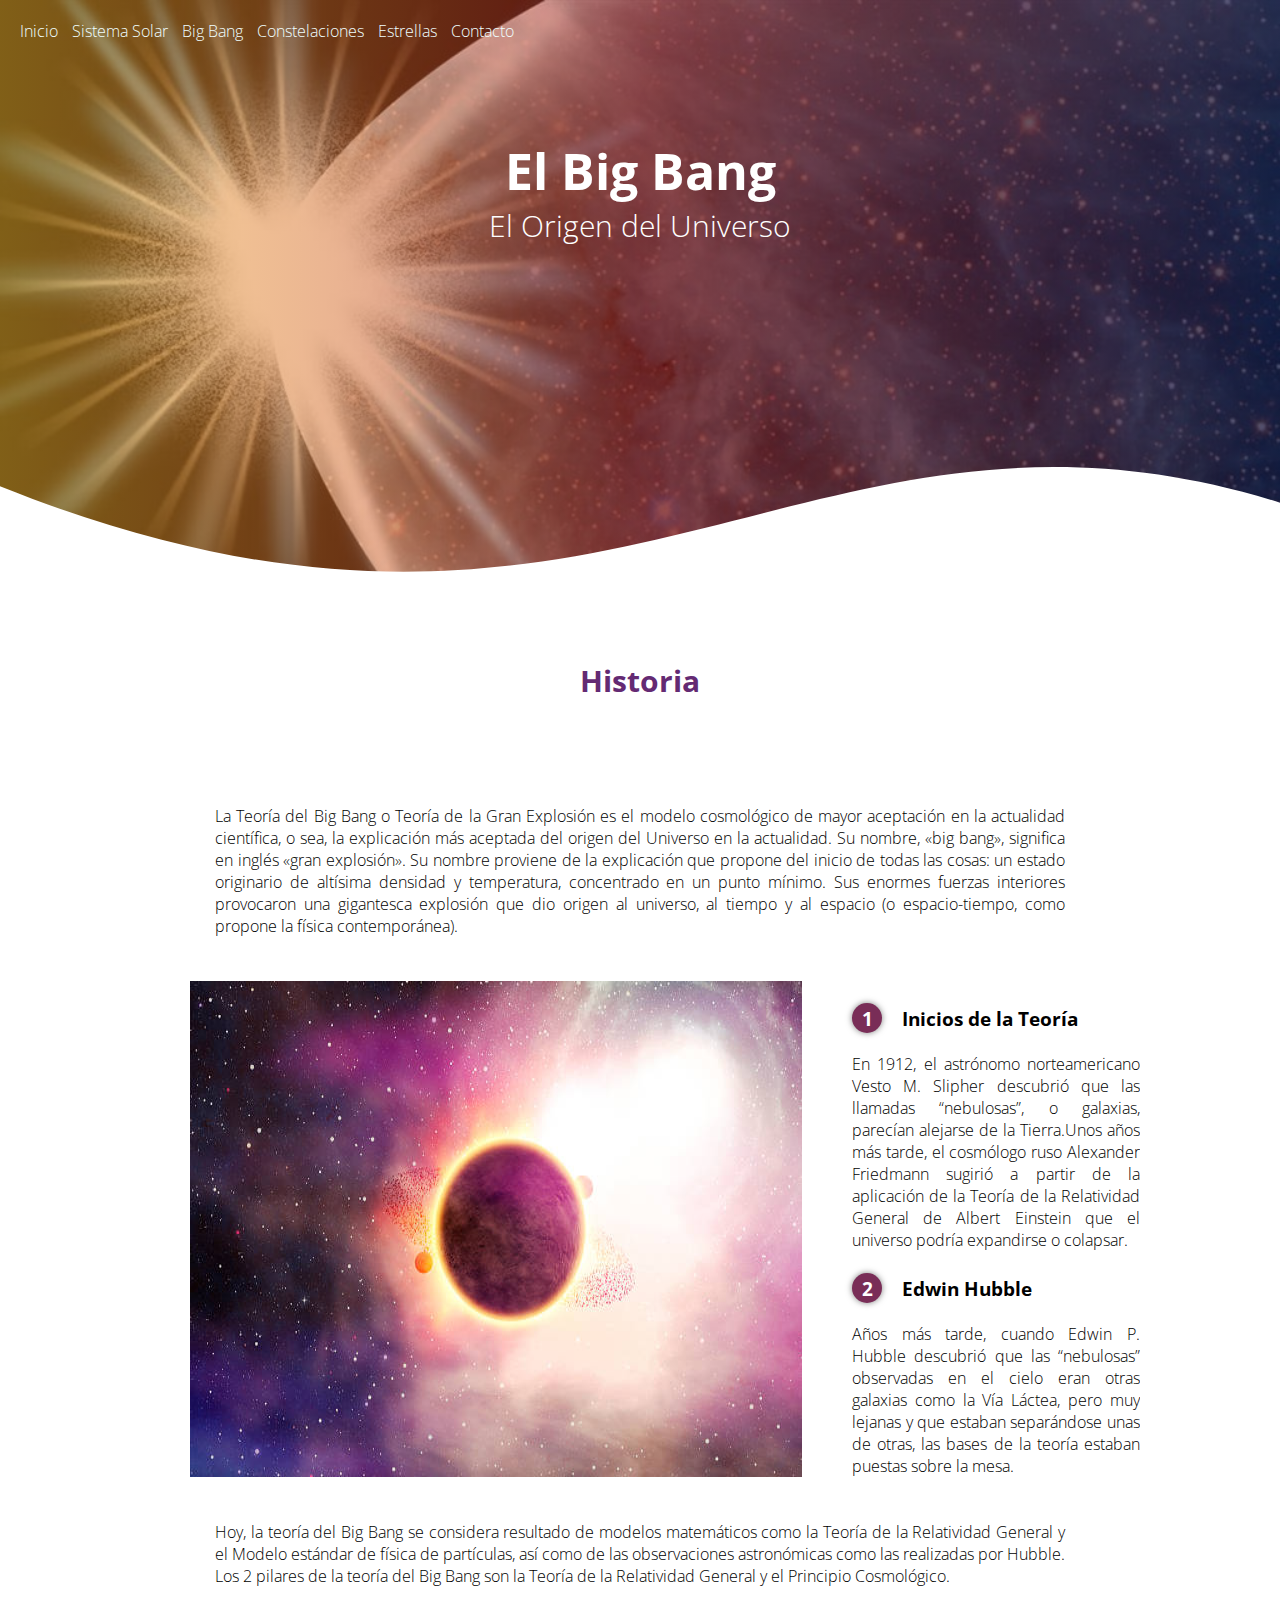
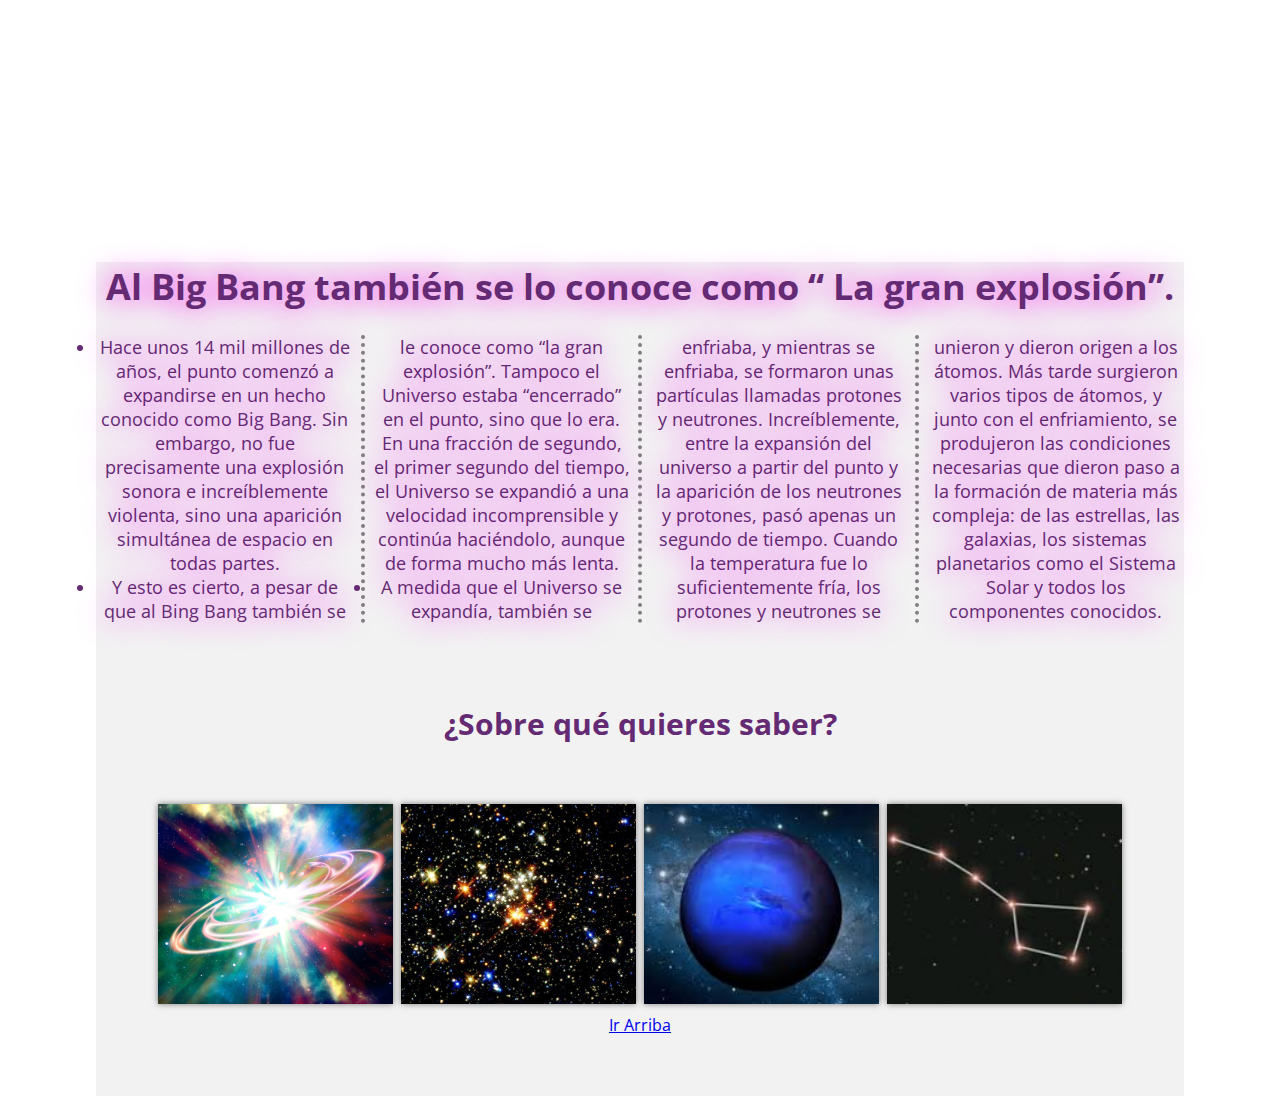
<file: bigbang.html>
<!DOCTYPE html>
<html lang="es">

<head>
    <meta charset="UTF-8">
    <meta http-equiv="X-UA-Compatible" content="IE=edge">
    <meta name="viewport" content="width=device-width, initial-scale=1.0">
    <title>Big Bang</title>
    <link rel="shortcut icon" href="img/galaxia.png" type="image/x-icon">
    <link rel="stylesheet" href="styles.css">
    <link href="https://fonts.googleapis.com/css2?family=Open+Sans:wght@300&display=swap" rel="stylesheet">
    <link rel="stylesheet" media="only screen and (max-width: 768px)" href="estilos.css">
</head>

<body>
    <a name="arriba"></a>
    <header>
        <nav>
            <a href="index.html">Inicio</a>
            <a href="sistemasolar.html">Sistema Solar</a>
            <a href="bigbang.html">Big Bang</a>
            <a href="Constelaciones.html">Constelaciones</a>
            <a href="Estrellas.html">Estrellas</a>
            <a href="Contacto.html">Contacto</a>
        </nav>
        <section class="textoprincipal">
            <h1>El Big Bang</h1>
            <h2>El Origen del Universo</h2>
        </section>



        <div class="ola" style="height: 150px; overflow: hidden;">
            <svg viewBox="0 0 500 150" preserveAspectRatio="none" style="height: 100%; width: 100%;">
                <path d="M-0.27,36.03 C240.12,282.73 314.61,-97.19 501.41,53.80 L500.00,150.00 L0.00,150.00 Z"
                    style="stroke: none; fill: rgb(255, 255, 255);">
                </path>
            </svg>
        </div>
    </header>

    <main>
        <section class="contenedor portada">
            <h2 class="titulo">Historia</h2>
            <br><br>
            <div class="contenedor-portada">
                <div class="contenedor-texto">
                    <p class="parrafojustificado">La Teoría del Big Bang o Teoría de la Gran Explosión es el modelo
                        cosmológico
                        de mayor aceptación en la actualidad científica, o sea, la explicación más aceptada del origen
                        del
                        Universo en la actualidad. Su nombre, «big bang», significa en inglés «gran explosión».
                        Su nombre proviene de la explicación que propone del inicio de todas las cosas: un estado
                        originario de
                        altísima densidad y temperatura, concentrado en un punto mínimo. Sus enormes fuerzas interiores
                        provocaron una gigantesca explosión que dio origen al universo, al tiempo y al espacio (o
                        espacio-tiempo, como propone la física contemporánea).
                </div>
            </div>
            </p>
            <br><br>
            <div class="contenedor-portada">
                <img src="img/pinkexplosion.jpg" alt="" class="imagen-principal">
                <div class="contenedor-texto">
                    <br>
                    <h3><span>1</span>Inicios de la Teoría</h3>
                    <p>En 1912, el astrónomo norteamericano Vesto M. Slipher descubrió que las llamadas “nebulosas”, o
                        galaxias, parecían alejarse de la Tierra.Unos años más tarde, el cosmólogo ruso Alexander
                        Friedmann sugirió a partir de la aplicación de la Teoría de la Relatividad General de Albert
                        Einstein que el universo podría expandirse o colapsar. </p>
                    <br>
                    <h3><span>2</span>Edwin Hubble</h3>
                    <p>Años más tarde, cuando Edwin P. Hubble descubrió que las “nebulosas” observadas en el cielo eran
                        otras galaxias como la Vía Láctea, pero muy lejanas y que estaban separándose unas de otras, las
                        bases de la teoría estaban puestas sobre la mesa.
                    </p>
                </div>
            </div>
            <br>
            <br>
            <div class="contenedor-portada">
                <div class="contenedor-texto">
                    <p>Hoy, la teoría del Big Bang se considera resultado de modelos matemáticos como la Teoría de la
                        Relatividad General y el Modelo estándar de física de partículas, así como de las observaciones
                        astronómicas como las realizadas por Hubble. Los 2 pilares de la teoría del Big Bang son la
                        Teoría
                        de la Relatividad General y el Principio Cosmológico.
                    </p>
                </div>
            </div>


    </main>
</body>
<div class="timelapsevid">
    <div class="contenedor-portada">
        <div class="contenedor-texto">
        <div class="centrarvideo">

            <iframe class="centrarvideo" width="100%" height="100%"
                    src="https://www.youtube.com/embed/TBikbn5XJhg" title="YouTube video player" frameborder="0"
                    allow="accelerometer; autoplay; clipboard-write; encrypted-media; gyroscope; picture-in-picture"
                    allowfullscreen></iframe>
            

        </div>
        </div>
    </div>
        <div class="contenedor-portada">
        <div class="contenedor-texto">

            <section class="navegador2">
                <div class="info">
                    <h1>Al Big Bang también se lo conoce como “ La gran explosión”.</h1><br>
                    <div id="columnas">
                        <li>Hace unos 14 mil millones de años, el punto comenzó a expandirse en un hecho conocido como
                            Big Bang.
                            Sin embargo, no fue precisamente una explosión sonora e increíblemente violenta, sino una
                            aparición
                            simultánea de espacio en todas partes.</li>
                        <li> Y esto es cierto, a pesar de que al Bing Bang también se le conoce como “la gran
                            explosión”.
                            Tampoco el Universo estaba “encerrado” en el punto, sino que lo era. En una fracción de
                            segundo, el
                            primer segundo del tiempo, el Universo se expandió a una velocidad incomprensible y continúa
                            haciéndolo, aunque de forma mucho más lenta.</li>
                        <li>A medida que el Universo se expandía, también se enfriaba, y mientras se enfriaba, se
                            formaron unas
                            partículas llamadas protones y neutrones. Increíblemente, entre la expansión del universo a
                            partir
                            del punto y la aparición de los neutrones y protones, pasó apenas un segundo de tiempo.
                            Cuando la
                            temperatura fue lo suficientemente fría, los protones y neutrones se unieron y dieron origen
                            a los
                            átomos.
                            Más tarde surgieron varios tipos de átomos, y junto con el enfriamiento, se produjeron las
                            condiciones necesarias que dieron paso a la formación de materia más compleja: de las
                            estrellas, las
                            galaxias, los sistemas planetarios como el Sistema Solar y todos los componentes conocidos.
                        </li>
                    </div>
                </div>

                <section class="navegador">
                    <div class="contenedor">
                        <h2 class="titulo">¿Sobre qué quieres saber?</h2>
                        <div class="galeria">
                            <div class="imagen-galeria">
                                <img src="img/bigbangboton.jpg" alt="">
                                <div class="flotador-galeria">
                                    <img src="img/icono.png" alt="">
                                    <a href="bigbang.html">
                                        <p>Big Bang</p>
                                    </a>
                                </div>
                            </div>
                            <div class="imagen-galeria">
                                <img src="img/estrellas.jpg" alt="">
                                <div class="flotador-galeria">
                                    <img src="img/icono.png" alt="">
                                    <a href="Estrellas.html">
                                        <p>Estrellas</p>
                                    </a>
                                </div>
                            </div>
                            <div class="imagen-galeria">
                                <img src="img/planetas.jpg" alt="">
                                <div class="flotador-galeria">
                                    <img src="img/icono.png" alt="">
                                    <a href="sistemasolar.html">
                                        <p>Sistema Solar</p>
                                    </a>
                                </div>
                            </div>
                            <div class="imagen-galeria">
                                <img src="img/constelaciones.jpg" alt="">
                                <div class="flotador-galeria">
                                    <img src="img/icono.png" alt="">
                                    <a href="Constelaciones.html">
                                        <p>Constelaciones</p>
                                    </a>
                                </div>
                            </div>
                            <a href="#arriba">Ir Arriba</a>
                        </div>
                    </div>

                </section>
        </div>
    </div>

    <!-- LO PONGO EN CONTACTOS SOLAMENTE 
<div class="a2a_kit a2a_kit_size_32 a2a_default_style">
    <a class="a2a_button_facebook"></a>
    <a class="a2a_button_twitter"></a>
    <a class="a2a_button_whatsapp"></a>
    <a class="a2a_button_telegram"></a>
    <a class="a2a_button_pinterest"></a>
    <a class="a2a_dd" href="https://www.addtoany.com/share"></a>
    </div>
    <script async src="https://static.addtoany.com/menu/page.js"></script>
-->

    <br>
</div>

</section>

</html>
</file>
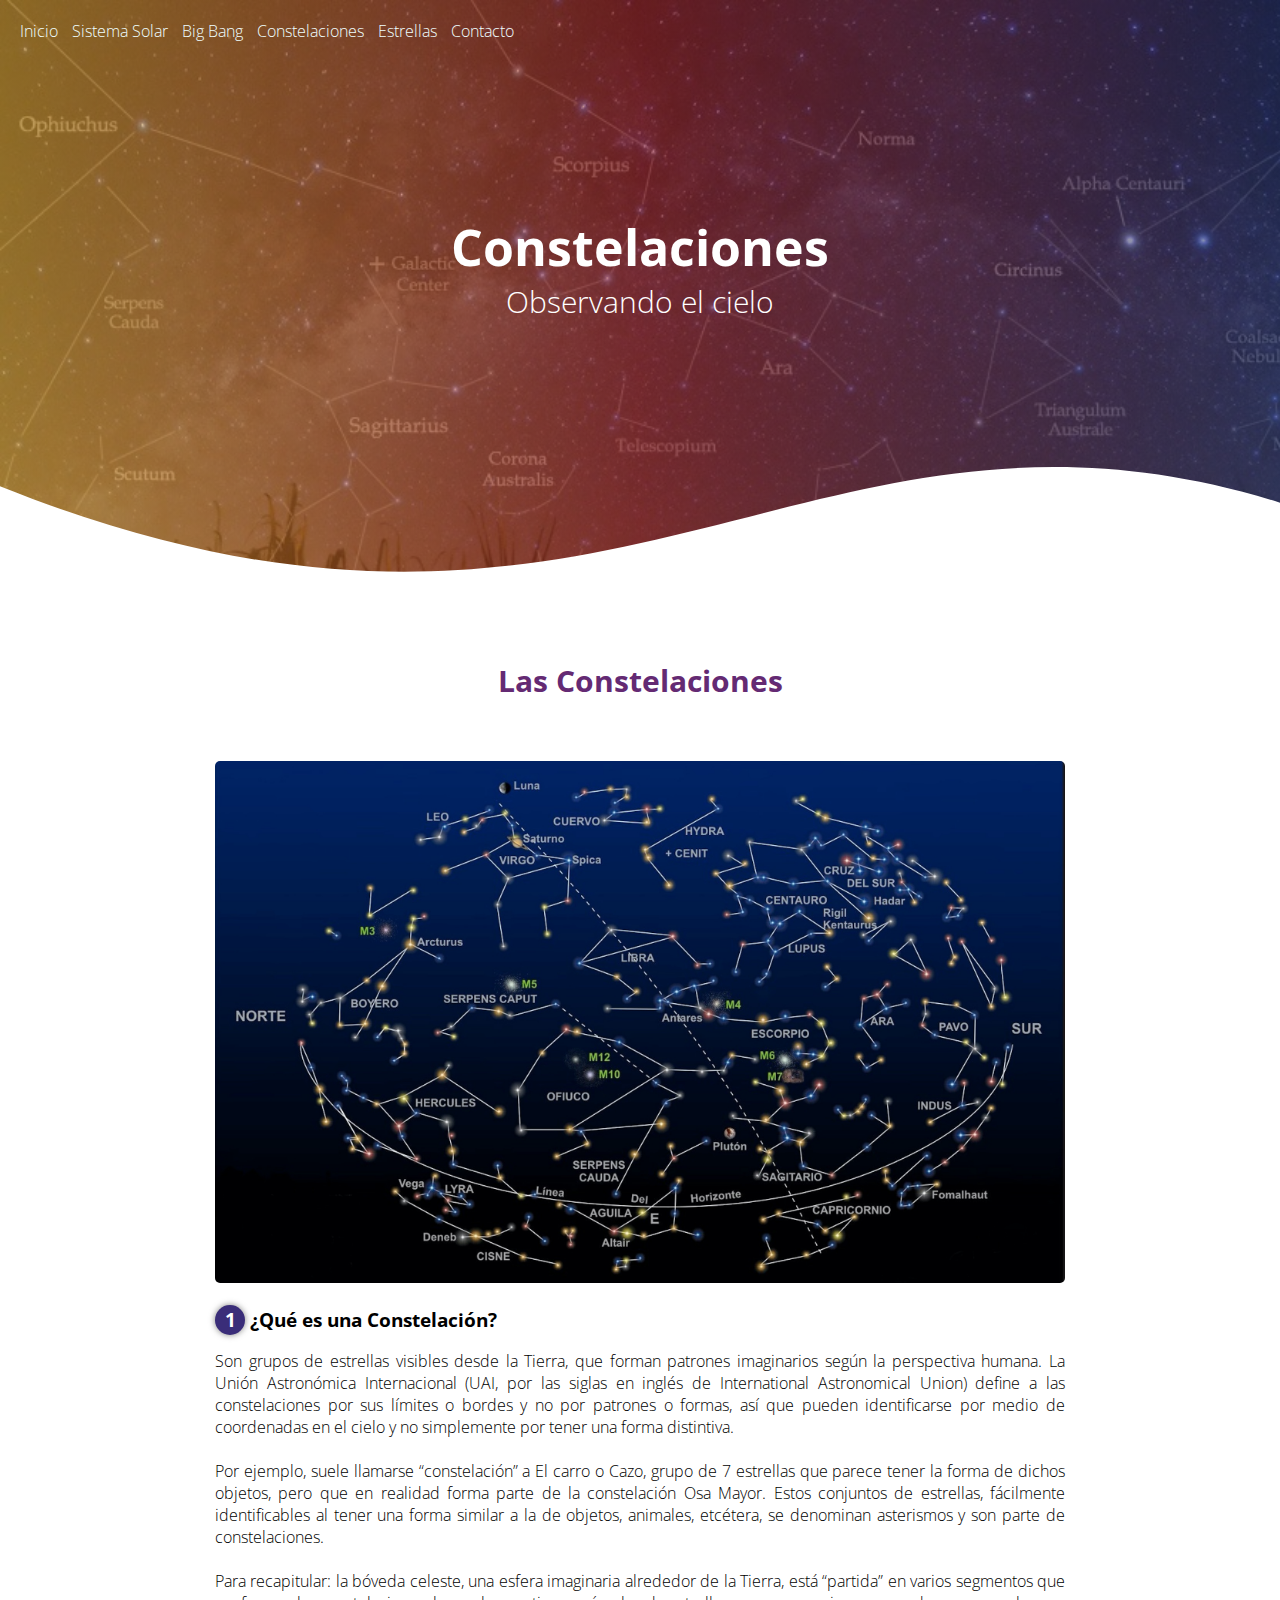
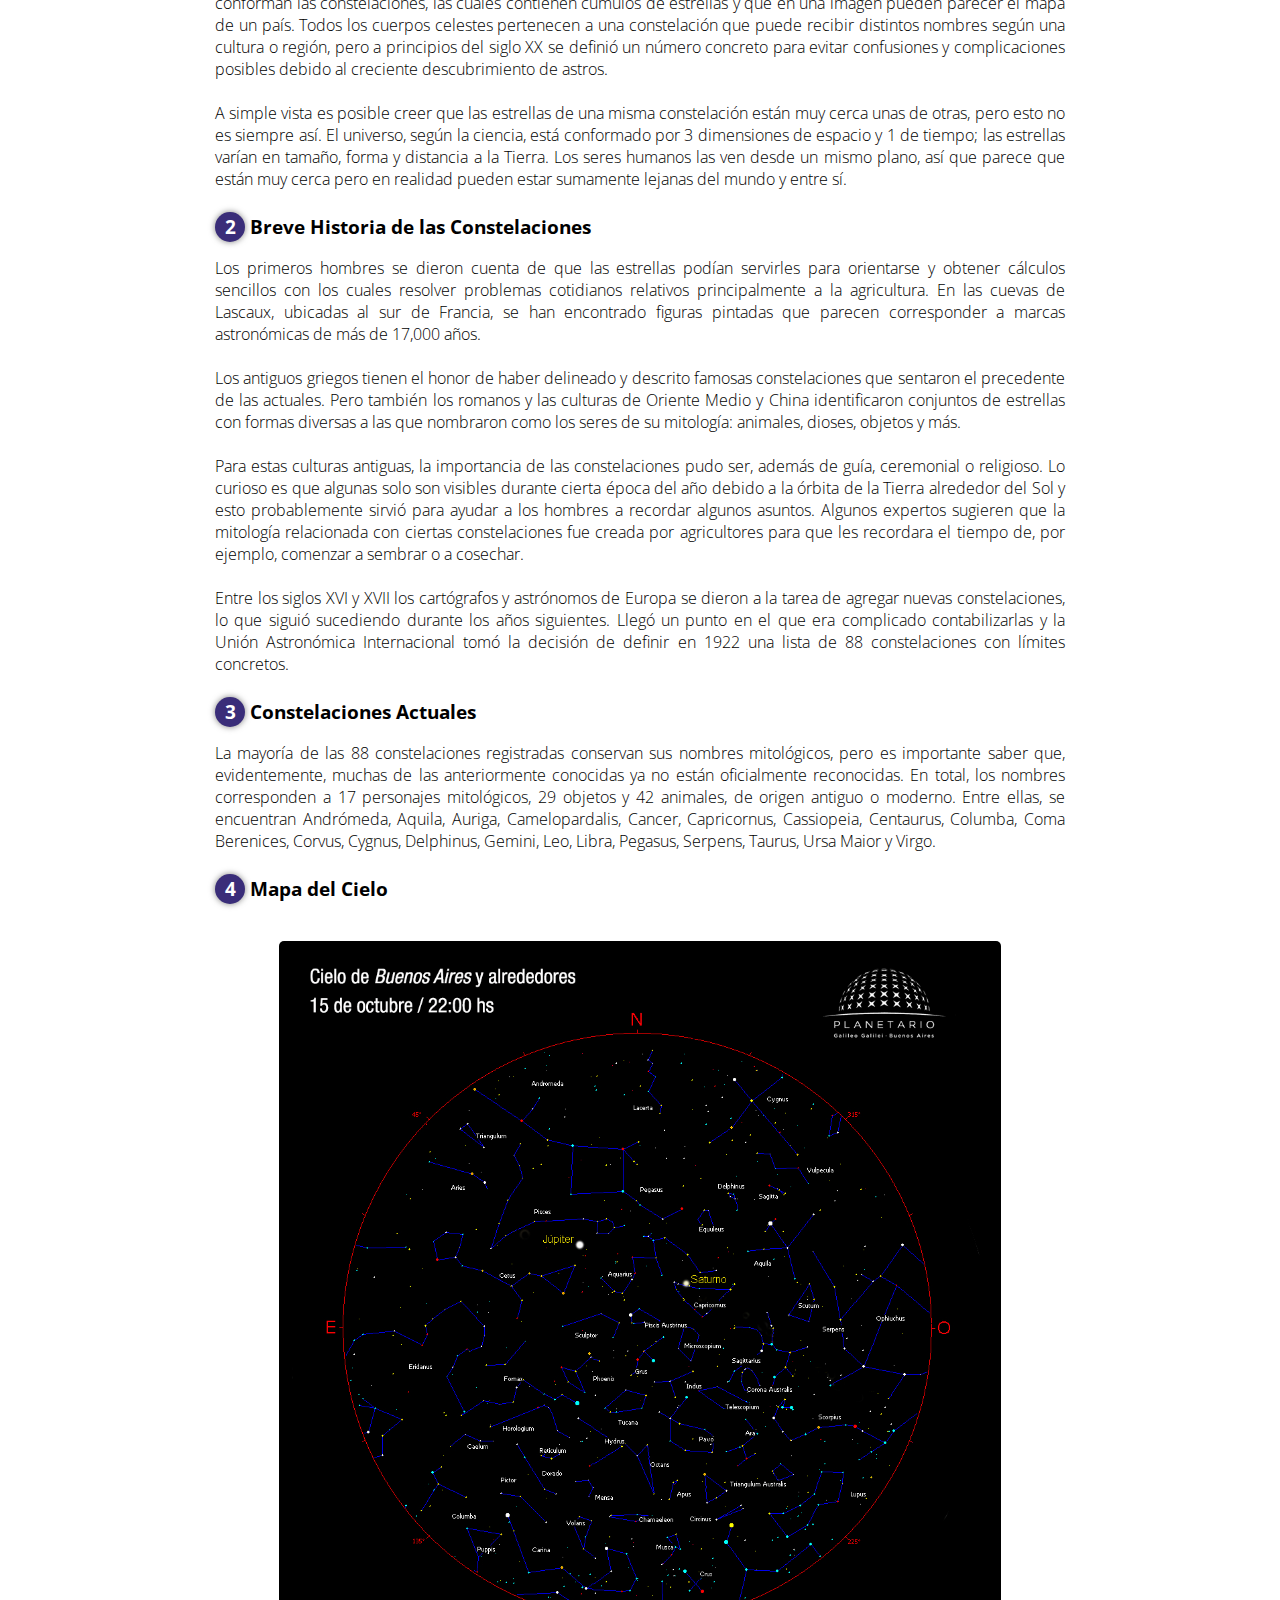
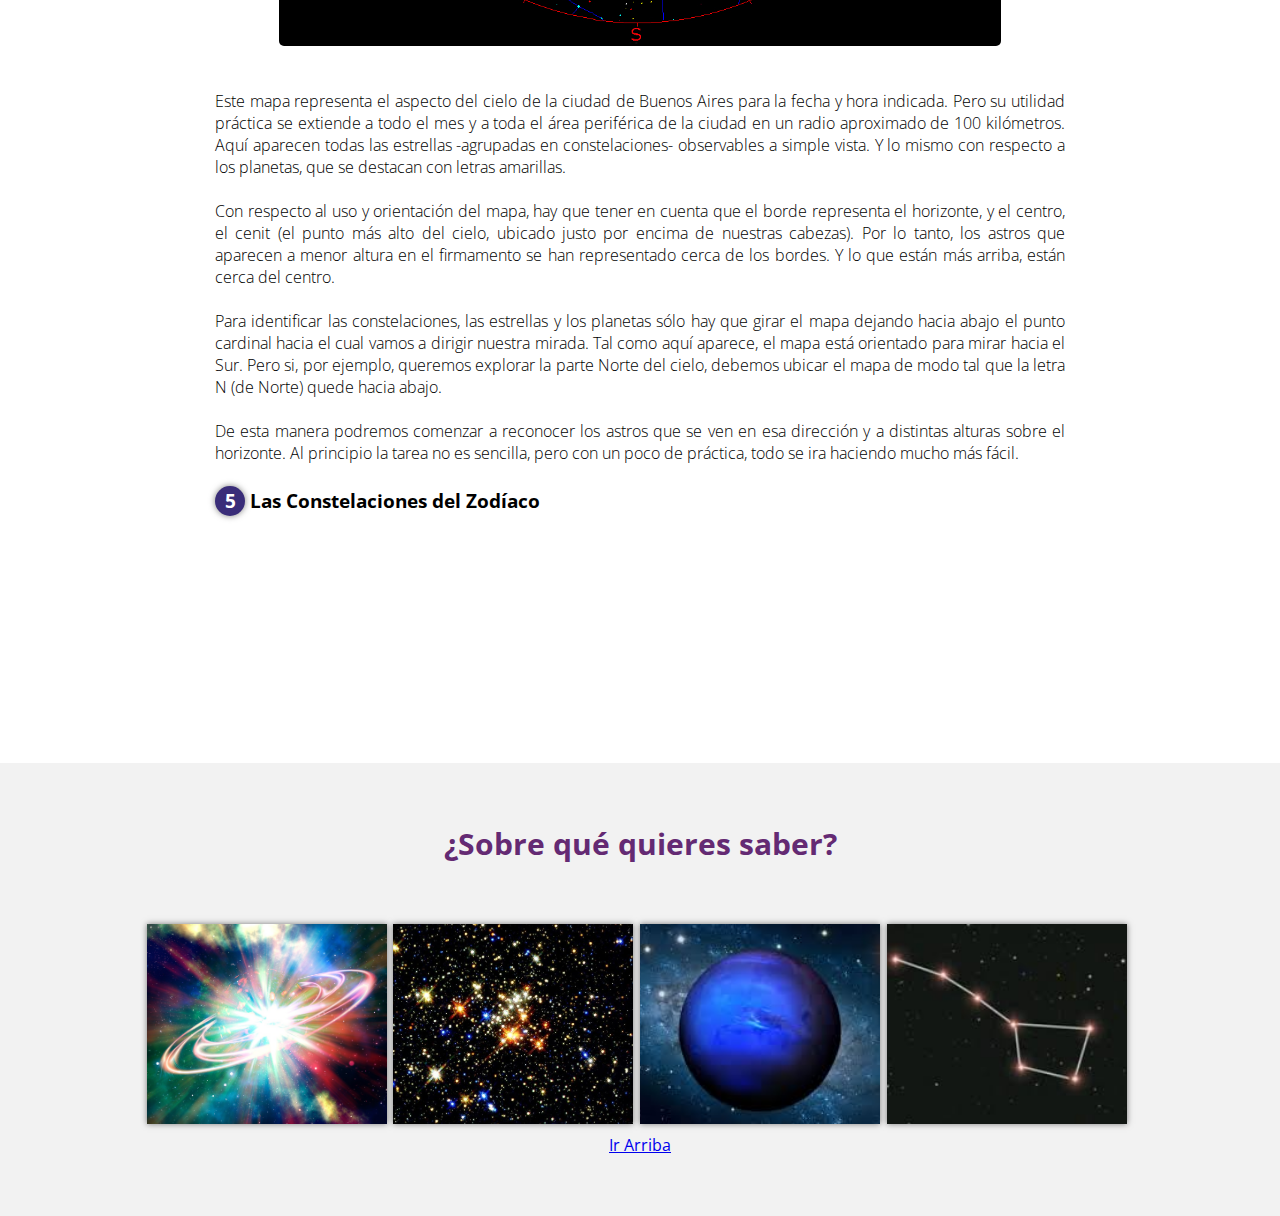
<file: Constelaciones.html>
<!DOCTYPE html>
<html lang="es">

<head>
    <meta charset="UTF-8">
    <meta http-equiv="X-UA-Compatible" content="IE=edge">
    <meta name="viewport" content="width=device-width, initial-scale=1.0">
    <title>Constelaciones</title>
    <link rel="shortcut icon" href="img/galaxia.png" type="image/x-icon">
    <link rel="stylesheet" href="Constelaciones.css">
    <link href="https://fonts.googleapis.com/css2?family=Open+Sans:wght@300&display=swap" rel="stylesheet">
</head>

<body>
    <a name="arriba"></a>
    <header>

        <nav>
            <a href="index.html">Inicio</a>
            <a href="sistemasolar.html">Sistema Solar</a>
            <a href="bigbang.html">Big Bang</a>
            <a href="Constelaciones.html">Constelaciones</a>
            <a href="Estrellas.html">Estrellas</a>
            <a href="Contacto.html">Contacto</a>
        </nav>
        <section class="textoprincipal">
            <h1>Constelaciones</h1>
            <h2>Observando el cielo</h2>
        </section>
        <div class="ola" style="height: 150px; overflow: hidden;">
            <svg viewBox="0 0 500 150" preserveAspectRatio="none" style="height: 100%; width: 100%;">
                <path d="M-0.27,36.03 C240.12,282.73 314.61,-97.19 501.41,53.80 L500.00,150.00 L0.00,150.00 Z"
                    style="stroke: none; fill: rgb(255, 255, 255);">
                </path>
            </svg>

        </div>
    </header>

    <main>
        <section class="contenedor portada">
            <h2 class="titulo">Las Constelaciones</h2>
            <div class="contenedor-portada">
                <img src="img/constelacionesimagen.jpg" alt="" class="imagen-planetas">
                <div class="contenedor-texto">
                    <br>
                    <h3><span>1</span>¿Qué es una Constelación?</h3>
                    <p>Son grupos de estrellas visibles desde la Tierra, que forman patrones imaginarios según la
                        perspectiva humana. La Unión Astronómica Internacional (UAI, por las siglas en inglés de
                        International Astronomical Union) define a las constelaciones por sus límites o bordes y no por
                        patrones o formas, así que pueden identificarse por medio de coordenadas en el cielo y no
                        simplemente por tener una forma distintiva.<br><br>
                        Por ejemplo, suele llamarse “constelación” a El carro o Cazo, grupo de 7 estrellas que parece
                        tener la forma de dichos objetos, pero que en realidad forma parte de la constelación Osa Mayor.
                        Estos conjuntos de estrellas, fácilmente identificables al tener una forma similar a la de
                        objetos, animales, etcétera, se denominan asterismos y son parte de constelaciones.<br><br>

                        Para recapitular: la bóveda celeste, una esfera imaginaria alrededor de la Tierra, está
                        “partida” en varios segmentos que conforman las constelaciones, las cuales contienen cúmulos de
                        estrellas y que en una imagen pueden parecer el mapa de un país. Todos los cuerpos celestes
                        pertenecen a una constelación que puede recibir distintos nombres según una cultura o región,
                        pero a principios del siglo XX se definió un número concreto para evitar confusiones y
                        complicaciones posibles debido al creciente descubrimiento de astros.<br><br>
                        A simple vista es posible creer que las estrellas de una misma constelación están muy cerca unas
                        de otras, pero esto no es siempre así. El universo, según la ciencia, está conformado por 3
                        dimensiones de espacio y 1 de tiempo; las estrellas varían en tamaño, forma y distancia a la
                        Tierra. Los seres humanos las ven desde un mismo plano, así que parece que están muy cerca pero
                        en realidad pueden estar sumamente lejanas del mundo y entre sí.<br><br>

                    </p>
                    <h3><span>2</span>Breve Historia de las Constelaciones</h3>
                    <p>
                        Los primeros hombres se dieron cuenta de que las estrellas podían servirles para orientarse y
                        obtener cálculos sencillos con los cuales resolver problemas cotidianos relativos principalmente
                        a la agricultura. En las cuevas de Lascaux, ubicadas al sur de Francia, se han encontrado
                        figuras pintadas que parecen corresponder a marcas astronómicas de más de 17,000 años.

                        <br><br>Los antiguos griegos tienen el honor de haber delineado y descrito famosas
                        constelaciones que sentaron el precedente de las actuales. Pero también los romanos y las
                        culturas de Oriente Medio y China identificaron conjuntos de estrellas con formas diversas a las
                        que nombraron como los seres de su mitología: animales, dioses, objetos y más.
                        <br><br>Para estas culturas antiguas, la importancia de las constelaciones pudo ser, además de
                        guía, ceremonial o religioso. Lo curioso es que algunas solo son visibles durante cierta época
                        del año debido a la órbita de la Tierra alrededor del Sol y esto probablemente sirvió para
                        ayudar a los hombres a recordar algunos asuntos. Algunos expertos sugieren que la mitología
                        relacionada con ciertas constelaciones fue creada por agricultores para que les recordara el
                        tiempo de, por ejemplo, comenzar a sembrar o a cosechar.

                        <br><br>Entre los siglos XVI y XVII los cartógrafos y astrónomos de Europa se dieron a la tarea
                        de agregar nuevas constelaciones, lo que siguió sucediendo durante los años siguientes. Llegó un
                        punto en el que era complicado contabilizarlas y la Unión Astronómica Internacional tomó la
                        decisión de definir en 1922 una lista de 88 constelaciones con límites concretos.
                    <p>
                        <br>
                    <h3><span>3</span>Constelaciones Actuales</h3>
                    <p>
                        La mayoría de las 88 constelaciones registradas conservan sus nombres mitológicos, pero es
                        importante saber que, evidentemente, muchas de las anteriormente conocidas ya no están
                        oficialmente reconocidas. En total, los nombres corresponden a 17 personajes mitológicos, 29
                        objetos y 42 animales, de origen antiguo o moderno. Entre ellas, se encuentran Andrómeda,
                        Aquila, Auriga, Camelopardalis, Cancer, Capricornus, Cassiopeia, Centaurus, Columba, Coma
                        Berenices, Corvus, Cygnus, Delphinus, Gemini, Leo, Libra, Pegasus, Serpens, Taurus, Ursa Maior y
                        Virgo.

                    </p>
                    <br>
                    <h3><span>4</span>Mapa del Cielo</h3>
                    <br>
                    <div class="contenedor-portada">

                        <img src="img/mapadelcielo.jpg" alt="" class="imagen-planetas">
                    </div>
                    <br><br>
                    <p>
                        Este mapa representa el aspecto del cielo de la ciudad de Buenos Aires para la fecha y hora
                        indicada. Pero su utilidad práctica se extiende a todo el mes y a toda el área periférica de la
                        ciudad en un radio aproximado de 100 kilómetros. Aquí aparecen todas las estrellas -agrupadas en
                        constelaciones- observables a simple vista. Y lo mismo con respecto a los planetas, que se
                        destacan con letras amarillas.
                        <br><br>Con respecto al uso y orientación del mapa, hay que tener en cuenta que el borde
                        representa el horizonte, y el centro, el cenit (el punto más alto del cielo, ubicado justo por
                        encima de nuestras cabezas). Por lo tanto, los astros que aparecen a menor altura en el
                        firmamento se han representado cerca de los bordes. Y lo que están más arriba, están cerca del
                        centro.
                        <br><br>Para identificar las constelaciones, las estrellas y los planetas sólo hay que girar el
                        mapa dejando hacia abajo el punto cardinal hacia el cual vamos a dirigir nuestra mirada. Tal
                        como aquí aparece, el mapa está orientado para mirar hacia el Sur. Pero si, por ejemplo,
                        queremos explorar la parte Norte del cielo, debemos ubicar el mapa de modo tal que la letra N
                        (de Norte) quede hacia abajo.
                        <br><br>De esta manera podremos comenzar a reconocer los astros que se ven en esa dirección y a
                        distintas alturas sobre el horizonte. Al principio la tarea no es sencilla, pero con un poco de
                        práctica, todo se ira haciendo mucho más fácil.
                    </p>
                    <br>
                    <h3><span>5</span>Las Constelaciones del Zodíaco</h3>
                    <br>
                    <div style="text-align:center;" class="contenedor-portada">
                        <iframe width="95%" height="100%" class="imagen-planetas"
                            src="https://www.youtube.com/embed/l0GknfFwqJc"
                            title="Cómo encontrar Constelaciones del Zodíaco y qué es?" frameborder="0"
                            allow="accelerometer; autoplay; clipboard-write; encrypted-media; gyroscope; picture-in-picture"
                            allowfullscreen></iframe>
                    </div>
                </div>
            </div>
        </section>
        <section class="navegador">
            <div class="contenedor">
                <h2 class="titulo">¿Sobre qué quieres saber?</h2>
                <div class="galeria">
                    <div class="imagen-galeria">
                        <img src="img/bigbangboton.jpg" alt="">
                        <div class="flotador-galeria">
                            <img src="img/icono.png" alt="">
                            <a href="bigbang.html">
                                <p>Big Bang</p>
                            </a>

                        </div>
                    </div>
                    <div class="imagen-galeria">
                        <img src="img/estrellas.jpg" alt="">
                        <div class="flotador-galeria">
                            <img src="img/icono.png" alt="">
                            <a href="Estrellas.html">
                                <p>Estrellas</p>
                            </a>
                        </div>
                    </div>
                    <div class="imagen-galeria">
                        <img src="img/planetas.jpg" alt="">
                        <div class="flotador-galeria">
                            <img src="img/icono.png" alt="">
                            <a href="sistemasolar.html">
                                <p>Sistema Solar</p>
                            </a>
                        </div>
                    </div>
                    <div class="imagen-galeria">
                        <img src="img/constelaciones.jpg" alt="">
                        <div class="flotador-galeria">
                            <img src="img/icono.png" alt="">
                            <a href="Constelaciones.html">
                                <p>Constelaciones</p>
                            </a>
                        </div>
                    </div>
                    <br>
                    <a href="#arriba">Ir Arriba</a>
                </div>
            </div>
        </section>

    </main>
</body>

</html>
</file>
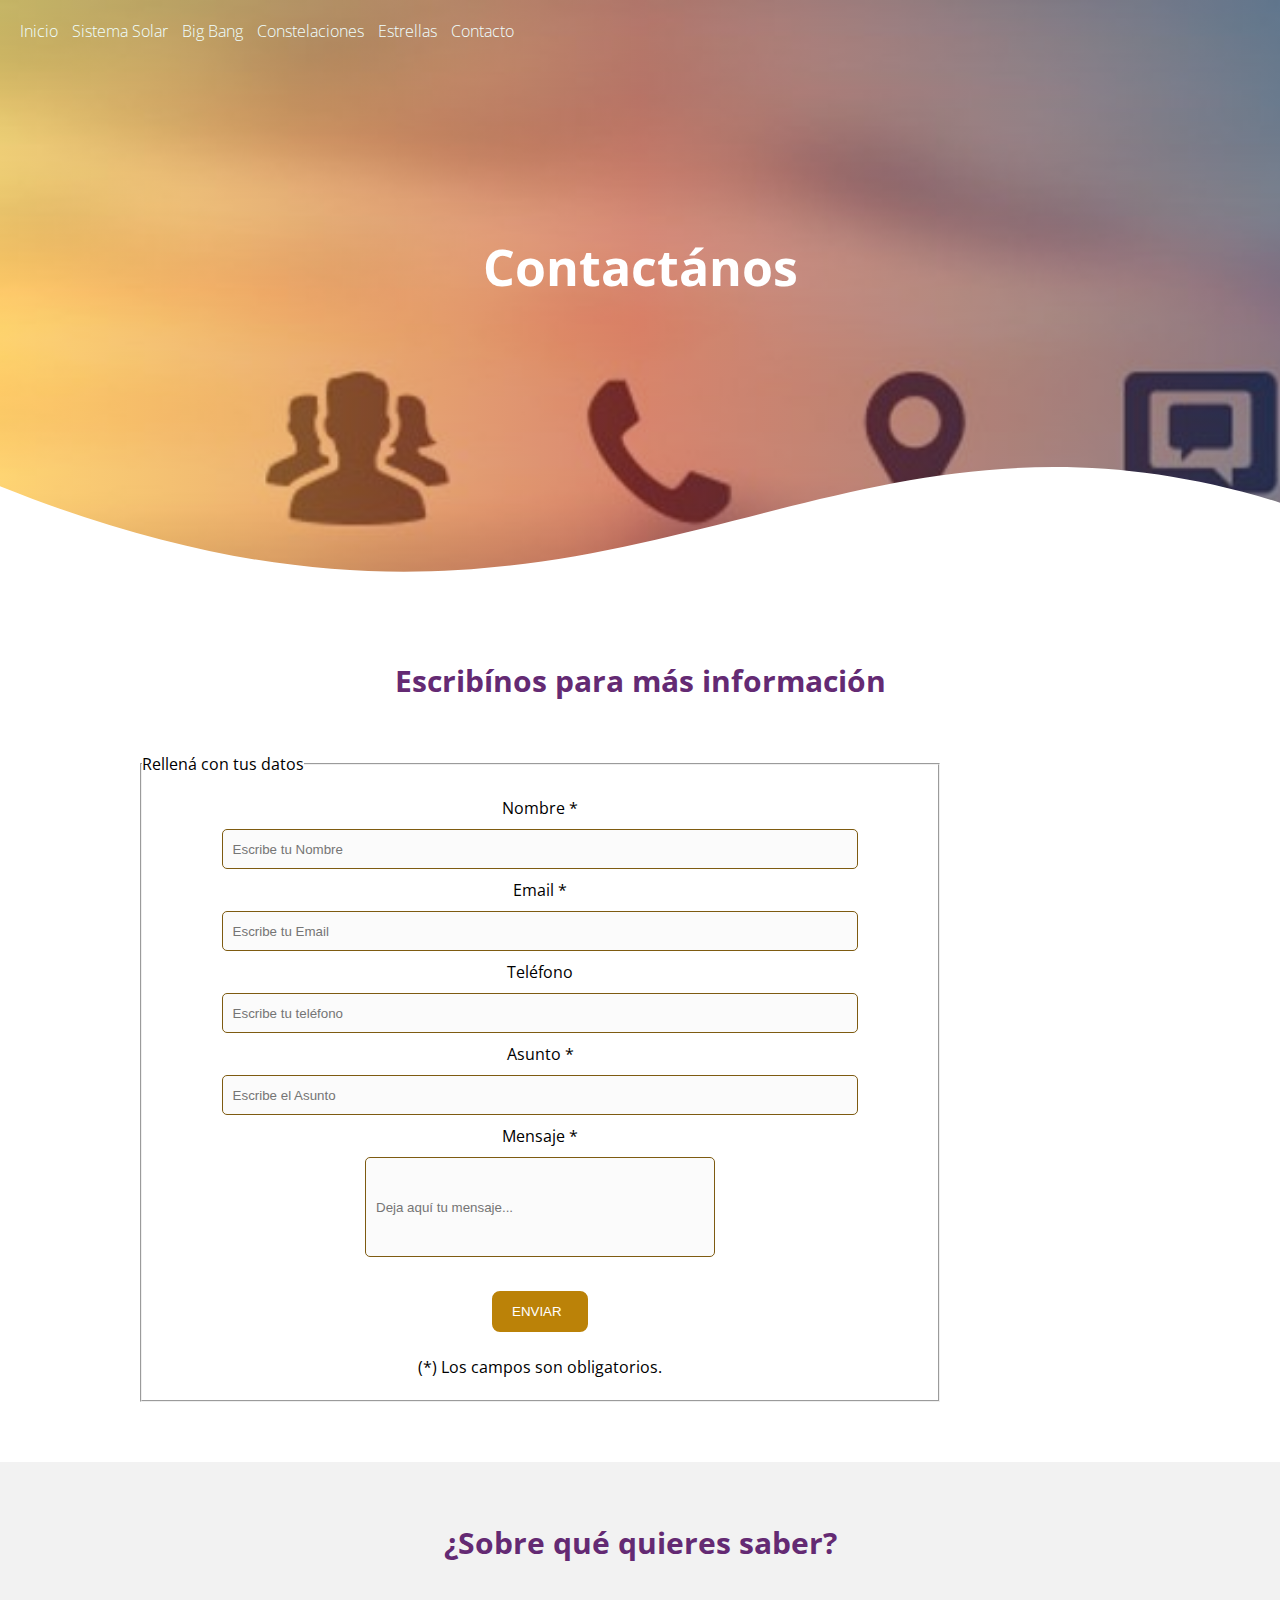
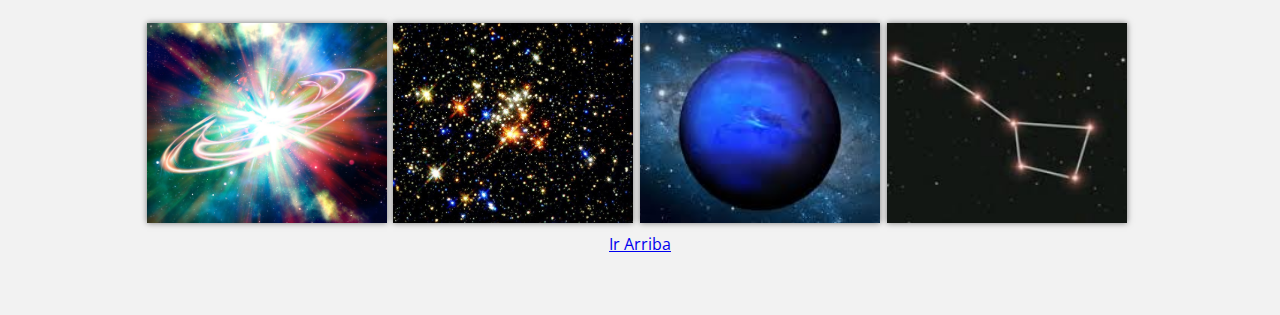
<file: Contacto.html>
<!DOCTYPE html>
<html lang="es">

<head>
    <meta charset="UTF-8">
    <meta http-equiv="X-UA-Compatible" content="IE=edge">
    <meta name="viewport" content="width=device-width, initial-scale=1.0">
    <title>Contacto</title>
    <link rel="shortcut icon" href="img/galaxia.png" type="image/x-icon">
    <link rel="stylesheet" href="./contactos.css">
    <link href="https://fonts.googleapis.com/css2?family=Open+Sans:wght@300&display=swap" rel="stylesheet">

</head>

<body>
    <a name="arriba"></a>
    <header>

        <nav>
            <a href="index.html">Inicio</a>
            <a href="sistemasolar.html">Sistema Solar</a>
            <a href="bigbang.html">Big Bang</a>
            <a href="Constelaciones.html">Constelaciones</a>
            <a href="Estrellas.html">Estrellas</a>
            <a href="Contacto.html">Contacto</a>
        </nav>
        <section class="textoprincipal">
            <h1>Contactános</h1>
        </section>
        <div class="ola" style="height: 150px; overflow: hidden;">
            <svg viewBox="0 0 500 150" preserveAspectRatio="none" style="height: 100%; width: 100%;">
                <path d="M-0.27,36.03 C240.12,282.73 314.61,-97.19 501.41,53.80 L500.00,150.00 L0.00,150.00 Z"
                    style="stroke: none; fill: rgb(255, 255, 255);">
                </path>
            </svg>

        </div>
    </header>

    <main>
        <section class="contenedor portada">
            <h1 class="tituloform">Escribínos para más información</h1>
            <div class="contenedor-portada">

                <div class="contenedor-texto">
                    <br>
                    <br>

                    <form  name="fvalida" method="post" id="formulario" onsubmit="return validardatos();" class="formadaptado">

                        <fieldset >
                            <legend > Rellená con tus datos </legend>
                            <br>
                            <div class="centrarformulario" >
                                
                                <p>
                                    <label for="">Nombre <span>*</span></label><br>
                                    <input class="inputs" type="text" id="nombre" name="nombre" size="30" maxlength="25"
                                        required="obligatorio" placeholder="Escribe tu Nombre">
                                </p>
                                <p>
                                    <label for="email">Email <span>*</span></label> <br>
                                    <input  class="inputs" type="email" id="email" name="email" required="obligatorio"
                                        placeholder="Escribe tu Email" size="30">
                                </p>

                                <p>
                                    <label for="telefono">Teléfono</label><br>
                                    <input class="inputs" type="telefono" id="telefono" name="telefono"
                                        placeholder="Escribe tu teléfono" size="30">
                                </p>

                                <p>
                                    <label for="">Asunto <span>*</span></label><br>
                                    <input class="inputs" type="text" id="asunto" name="asunto" size="30" maxlength="25"
                                        required="obligatorio" placeholder="Escribe el Asunto">
                                </p>

                                <p>
                                    <label for="">Mensaje <span>*</span> </label> <br>
                                    <input  class="mensaje" id="mensaje" required="obligatorio" name="mensaje"
                                        placeholder="Deja aquí tu mensaje...">
                                </p>
                                <br>
                                <button type="submit" onclick="validarEnviar()">
                                    <p>Enviar</p>
                                </button>


                                <br>
                                <br>
                                <p>
                                    <span> (*) </span> Los campos son obligatorios.
                                </p>
                                <br>

                            </div>

                        </fieldset>

                    </form>


                </div>

            </div>
        </section>

        <script src="Js/validacionform.js"></script>


        <section class="navegador">
            <div class="contenedor">
                <h2 class="titulo">¿Sobre qué quieres saber?</h2>
                <div class="galeria">
                    <div class="imagen-galeria">
                        <img src="img/bigbangboton.jpg" alt="">
                        <div class="flotador-galeria">
                            <img src="img/icono.png" alt="">
                            <a href="bigbang.html">
                                <p>Big Bang</p></a>
                            
                        </div>
                    </div>
                    <div class="imagen-galeria">
                        <img src="img/estrellas.jpg" alt="">
                        <div class="flotador-galeria">
                            <img src="img/icono.png" alt="">
                            <a href="Estrellas.html">
                                <p>Estrellas</p></a>
                        </div>
                    </div>
                    <div class="imagen-galeria">
                        <img src="img/planetas.jpg" alt="">
                        <div class="flotador-galeria">
                            <img src="img/icono.png" alt="">
                            <a href="sistemasolar.html">
                                <p>Sistema Solar</p>
                            </a>
                        </div>
                    </div>
                    <div class="imagen-galeria">
                        <img src="img/constelaciones.jpg" alt="">
                        <div class="flotador-galeria">
                            <img src="img/icono.png" alt="">
                            <a href="Constelaciones.html">
                                <p>Constelaciones</p></a>
                        </div>

                    </div>

                    <div>
                        <br>
                        <div class="a2a_kit a2a_kit_size_32 a2a_default_style">
                            <a class="a2a_button_facebook"></a>
                            <a class="a2a_button_twitter"></a>
                            <a class="a2a_button_whatsapp"></a>
                            <a class="a2a_button_telegram"></a>
                            <a class="a2a_button_pinterest"></a>
                            <a class="a2a_dd" href="https://www.addtoany.com/share"></a>
                        </div>
                        <script async src="https://static.addtoany.com/menu/page.js"></script>
                        
                        
                        <br>
                    </div>
                
                </div>
                <div class="centrarformulario">
                    <a href="#arriba">Ir Arriba</a>
                </div>
            </div>
            
        </section>

    </main>
<div>
    
</div>
</body>

</html>
</file>
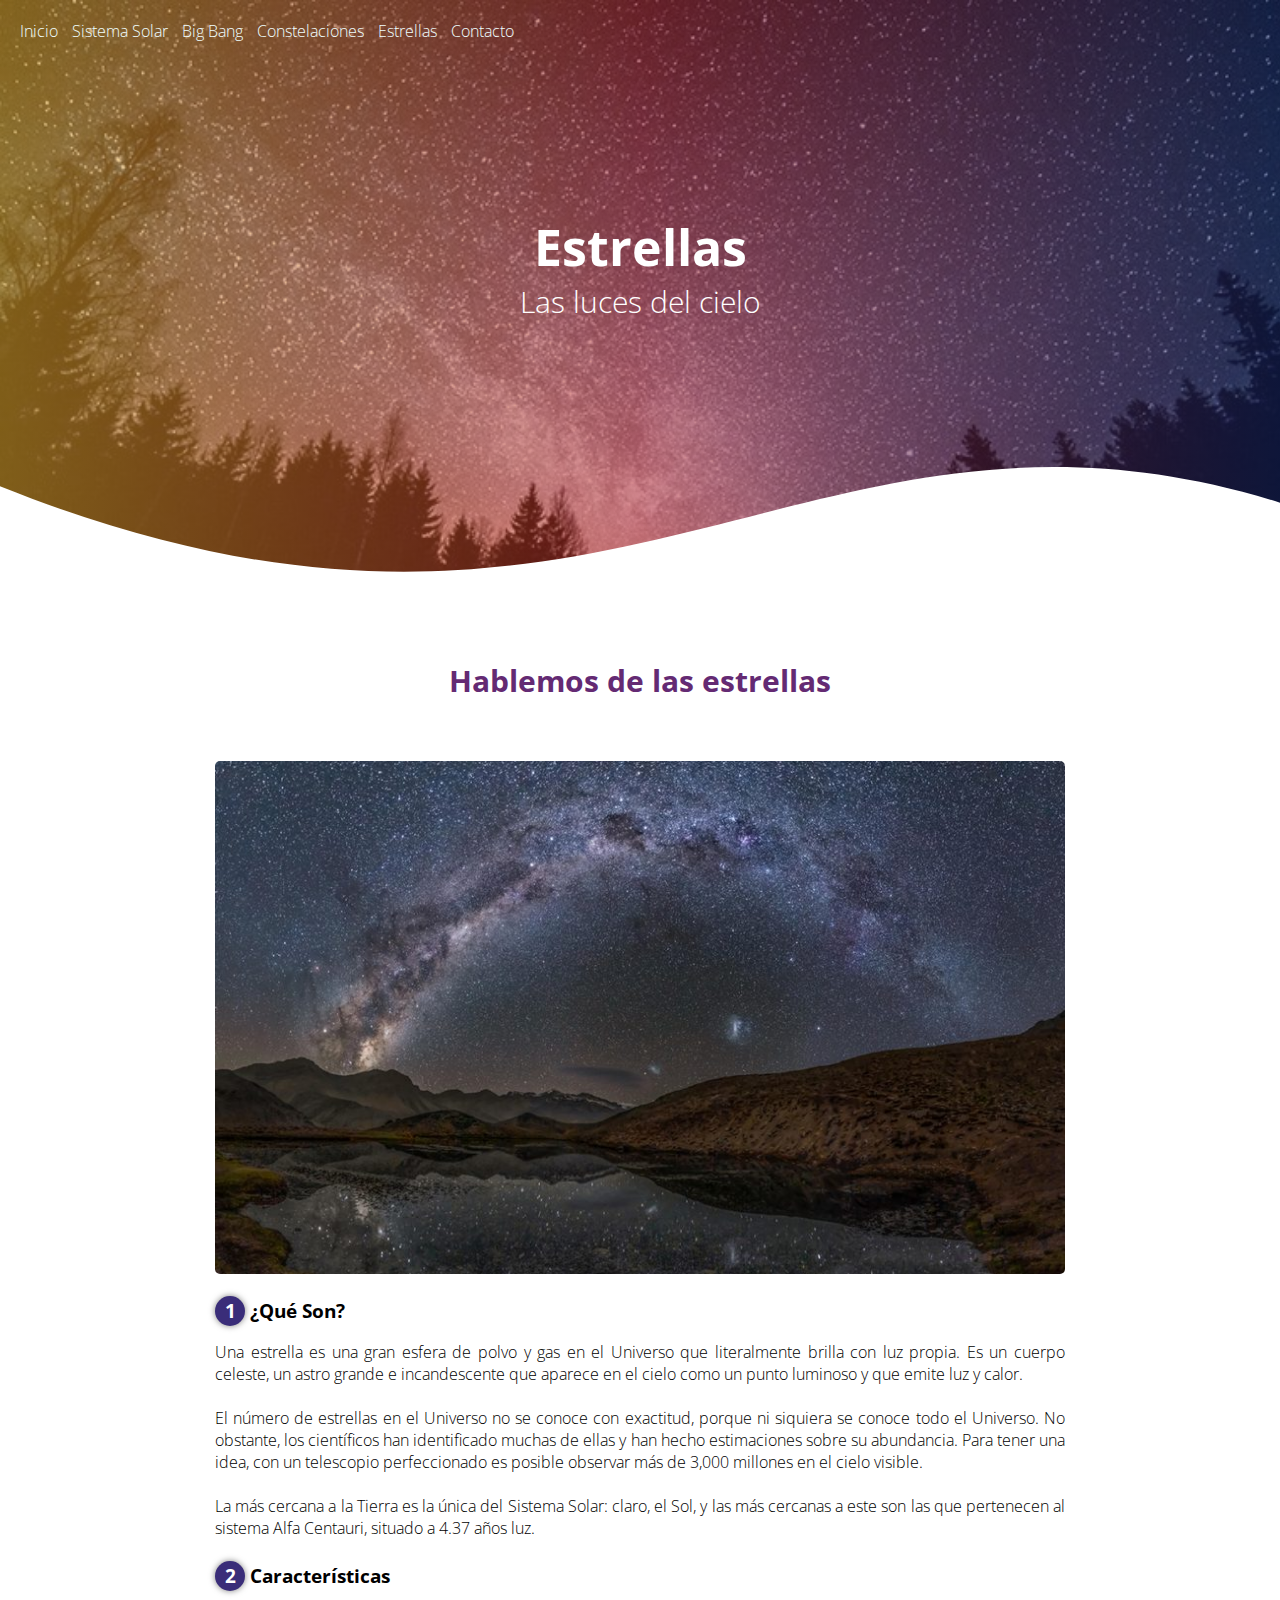
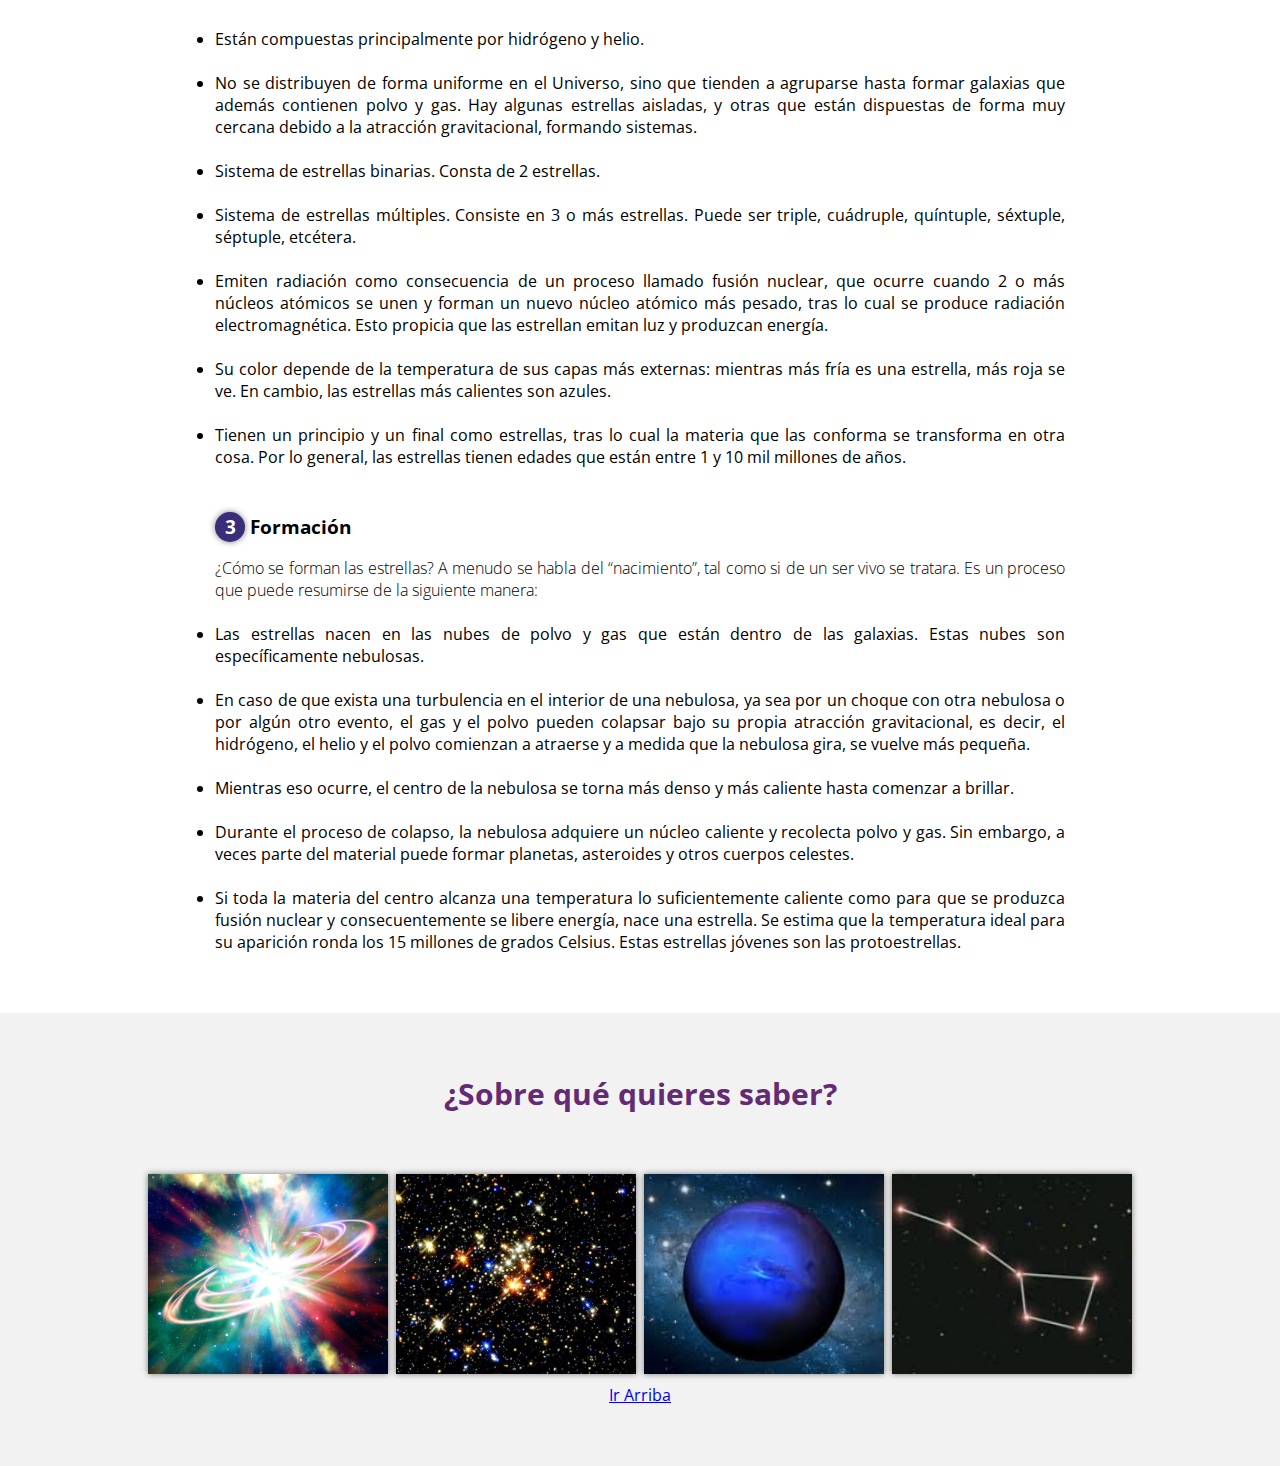
<file: Estrellas.html>
<!DOCTYPE html>
<html lang="es">

<head>
    <meta charset="UTF-8">
    <meta http-equiv="X-UA-Compatible" content="IE=edge">
    <meta name="viewport" content="width=device-width, initial-scale=1.0">
    <title>Estrellas</title>
    <link rel="shortcut icon" href="img/galaxia.png" type="image/x-icon">
    <link rel="stylesheet" href="estrellas.css">
    <link href="https://fonts.googleapis.com/css2?family=Open+Sans:wght@300&display=swap" rel="stylesheet">
</head>

<body>
    <a name="arriba"></a>
    <header>

        <nav>
            <a href="index.html">Inicio</a>
            <a href="sistemasolar.html">Sistema Solar</a>
            <a href="bigbang.html">Big Bang</a>
            <a href="Constelaciones.html">Constelaciones</a>
            <a href="Estrellas.html">Estrellas</a>
            <a href="Contacto.html">Contacto</a>
        </nav>
        <section class="textoprincipal">
            <h1>Estrellas</h1>
            <h2>Las luces del cielo</h2>
        </section>
        <div class="ola" style="height: 150px; overflow: hidden;">
            <svg viewBox="0 0 500 150" preserveAspectRatio="none" style="height: 100%; width: 100%;">
                <path d="M-0.27,36.03 C240.12,282.73 314.61,-97.19 501.41,53.80 L500.00,150.00 L0.00,150.00 Z"
                    style="stroke: none; fill: rgb(255, 255, 255);">
                </path>
            </svg>

        </div>
    </header>

    <main>
        <section class="contenedor portada">
            <h2 class="titulo">Hablemos de las estrellas</h2>
            <div class="contenedor-portada">
                <img src="img/astrofotografia.jpg" alt="" class="imagen-planetas">
                <div class="contenedor-texto">
                    <br>
                    <h3><span>1</span>¿Qué Son?</h3>
                    <p>Una estrella es una gran esfera de polvo y gas en el Universo que literalmente brilla con luz propia. Es un
                        cuerpo celeste, un astro grande e incandescente que aparece en el cielo como un punto luminoso y
                        que emite luz y calor.<br><br>

                        El número de estrellas en el Universo no se conoce con exactitud, porque ni siquiera se conoce
                        todo el Universo. No obstante, los científicos han identificado muchas de ellas y han hecho
                        estimaciones sobre su abundancia. Para tener una idea, con un telescopio perfeccionado es
                        posible observar más de 3,000 millones en el cielo visible.<br><br>

                        La más cercana a la Tierra es la única del Sistema Solar: claro, el Sol, y las más cercanas a
                        este son las que pertenecen al sistema Alfa Centauri, situado a 4.37 años luz.
                        <br>
                        <br>
                    </p>
                    <h3><span>2</span>Características</h3>
                    <p>
                    <ul class="parrafojustificado">
                        <br><li>Están compuestas principalmente por hidrógeno y helio.</li>
                        <br><li>No se distribuyen de forma uniforme en el Universo, sino que tienden a agruparse hasta
                            formar galaxias que además contienen polvo y gas. Hay algunas estrellas aisladas, y otras
                            que están dispuestas de forma muy cercana debido a la atracción gravitacional, formando
                            sistemas.</li>
                            <br><li>Sistema de estrellas binarias. Consta de 2 estrellas.</li>
                        <br><li>Sistema de estrellas múltiples. Consiste en 3 o más estrellas. Puede ser triple, cuádruple,
                            quíntuple, séxtuple, séptuple, etcétera.</li>

                            <br><li>Emiten radiación como consecuencia de un proceso llamado fusión nuclear, que ocurre cuando 2
                            o más núcleos atómicos se unen y forman un nuevo núcleo atómico más pesado, tras lo cual se
                            produce radiación electromagnética. Esto propicia que las estrellan emitan luz y produzcan
                            energía.</li>

                            <br><li>Su color depende de la temperatura de sus capas más externas: mientras más fría es una
                            estrella, más roja se ve. En cambio, las estrellas más calientes son azules.</li>

                            <br><li>Tienen un principio y un final como estrellas, tras lo cual la materia que las conforma se
                            transforma en otra cosa. Por lo general, las estrellas tienen edades que están entre 1 y 10
                            mil millones de años.</li>
                    </ul>

                    <p>
<br><br>
<h3><span>3</span>Formación</h3>   
<p>
    ¿Cómo se forman las estrellas? A menudo se habla del “nacimiento”, tal como si de un ser vivo se tratara. Es un proceso que puede resumirse de la siguiente manera:
<ul  class="parrafojustificado">
    <br><li>Las estrellas nacen en las nubes de polvo y gas que están dentro de las galaxias. Estas nubes son específicamente nebulosas.</li>
    <br><li>En caso de que exista una turbulencia en el interior de una nebulosa, ya sea por un choque con otra nebulosa o por algún otro evento, el gas y el polvo pueden colapsar bajo su propia atracción gravitacional, es decir, el hidrógeno, el helio y el polvo comienzan a atraerse y a medida que la nebulosa gira, se vuelve más pequeña.</li>

<br><li>Mientras eso ocurre, el centro de la nebulosa se torna más denso y más caliente hasta comenzar a brillar.</li>

<br><li>Durante el proceso de colapso, la nebulosa adquiere un núcleo caliente y recolecta polvo y gas. Sin embargo, a veces parte del material puede formar planetas, asteroides y otros cuerpos celestes.</li>
<br><li>Si toda la materia del centro alcanza una temperatura lo suficientemente caliente como para que se produzca fusión nuclear y consecuentemente se libere energía, nace una estrella. Se estima que la temperatura ideal para su aparición ronda los 15 millones de grados Celsius. Estas estrellas jóvenes son las protoestrellas.</li>
</ul>
</p>


                </div>
            </div>
        </section>
        <section class="navegador">
            <div class="contenedor">
                <h2 class="titulo">¿Sobre qué quieres saber?</h2>
                <div class="galeria">
                    <div class="imagen-galeria">
                        <img src="img/bigbangboton.jpg" alt="">
                        <div class="flotador-galeria">
                            <img src="img/icono.png" alt="">
                            <a href="bigbang.html">
                                <p>Big Bang</p>
                            </a>

                        </div>
                    </div>
                    <div class="imagen-galeria">
                        <img src="img/estrellas.jpg" alt="">
                        <div class="flotador-galeria">
                            <img src="img/icono.png" alt="">
                            <a href="Estrellas.html">
                                <p>Estrellas</p></a>
                        </div>
                    </div>
                    <div class="imagen-galeria">
                        <img src="img/planetas.jpg" alt="">
                        <div class="flotador-galeria">
                            <img src="img/icono.png" alt="">
                            <a href="sistemasolar.html">
                                <p>Sistema Solar</p>
                            </a>
                        </div>
                    </div>
                    <div class="imagen-galeria">
                        <img src="img/constelaciones.jpg" alt="">
                        <div class="flotador-galeria">
                            <img src="img/icono.png" alt="">
                            <a href="Constelaciones.html">
                                <p>Constelaciones</p></a>
                        </div>
                    </div>
                    <a href="#arriba">Ir Arriba</a>
                </div>
            </div>
        </section>

    </main>
</body>

</html>
</file>
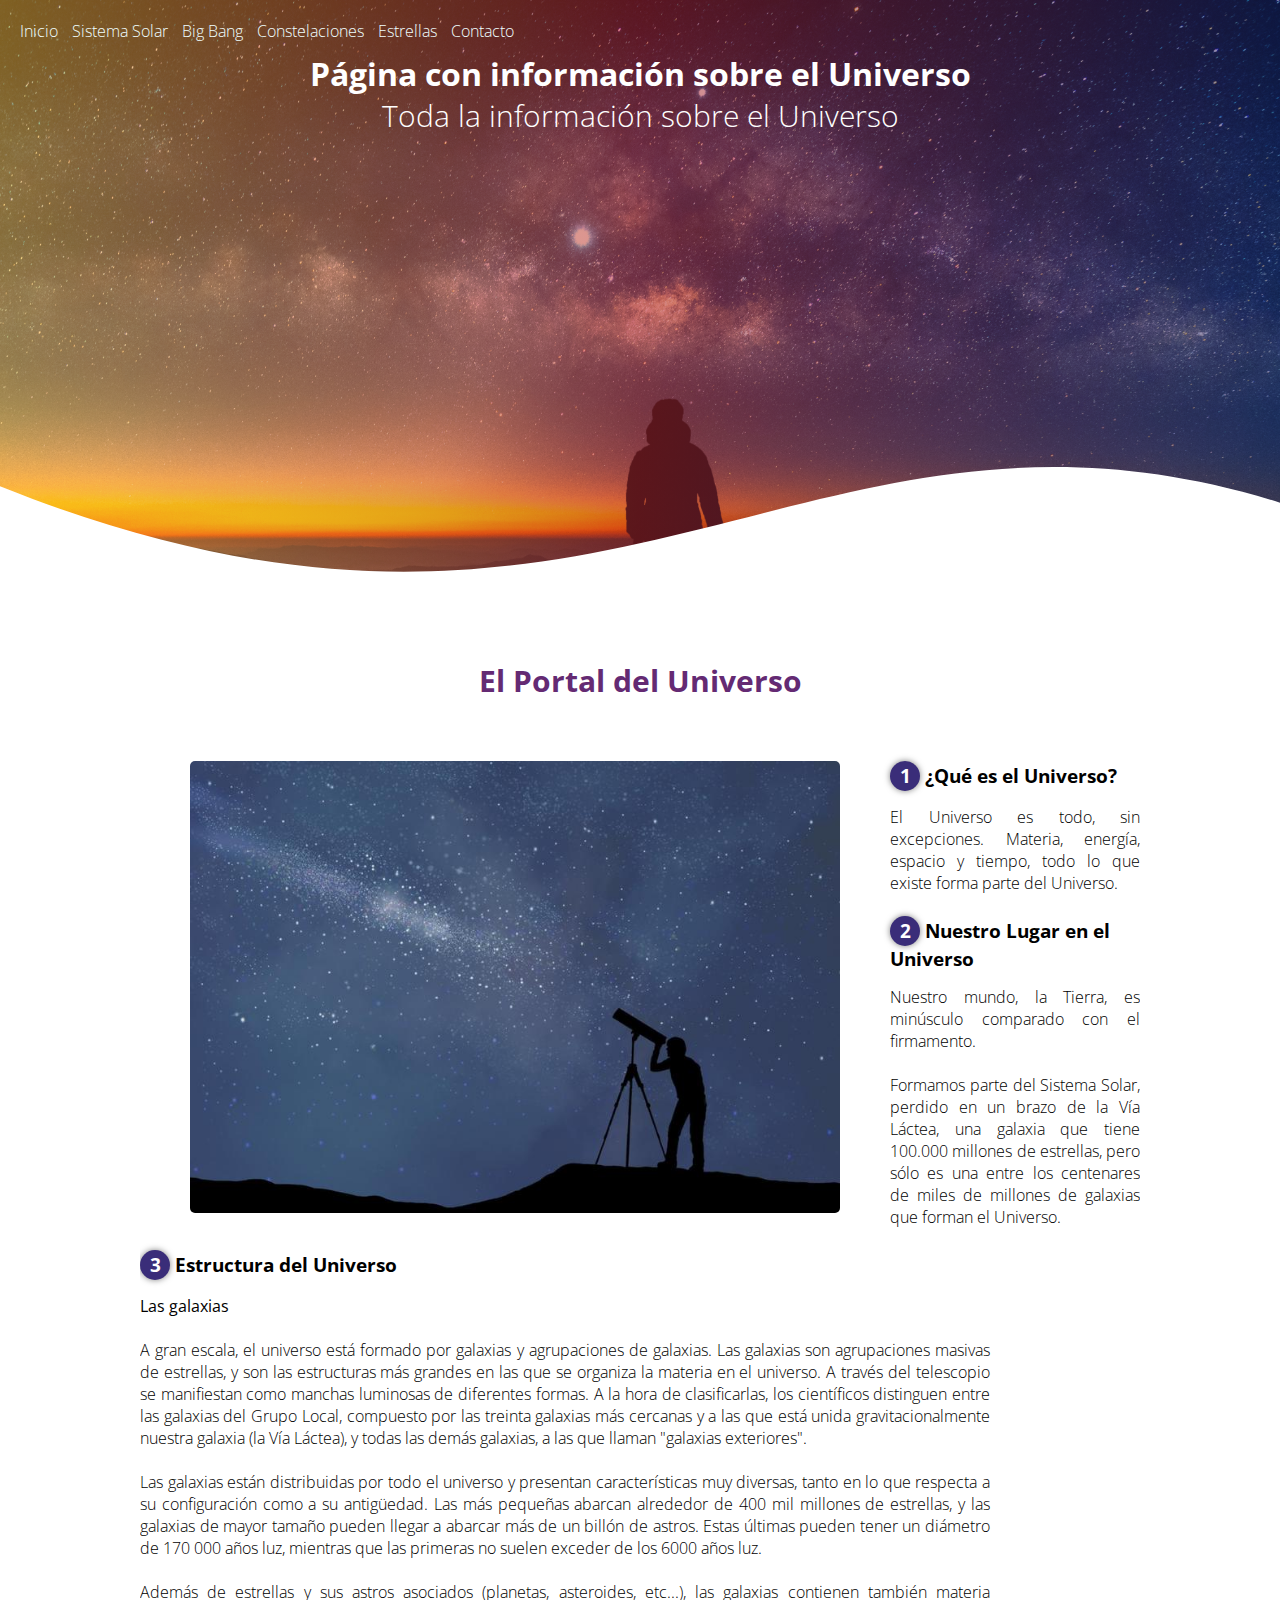
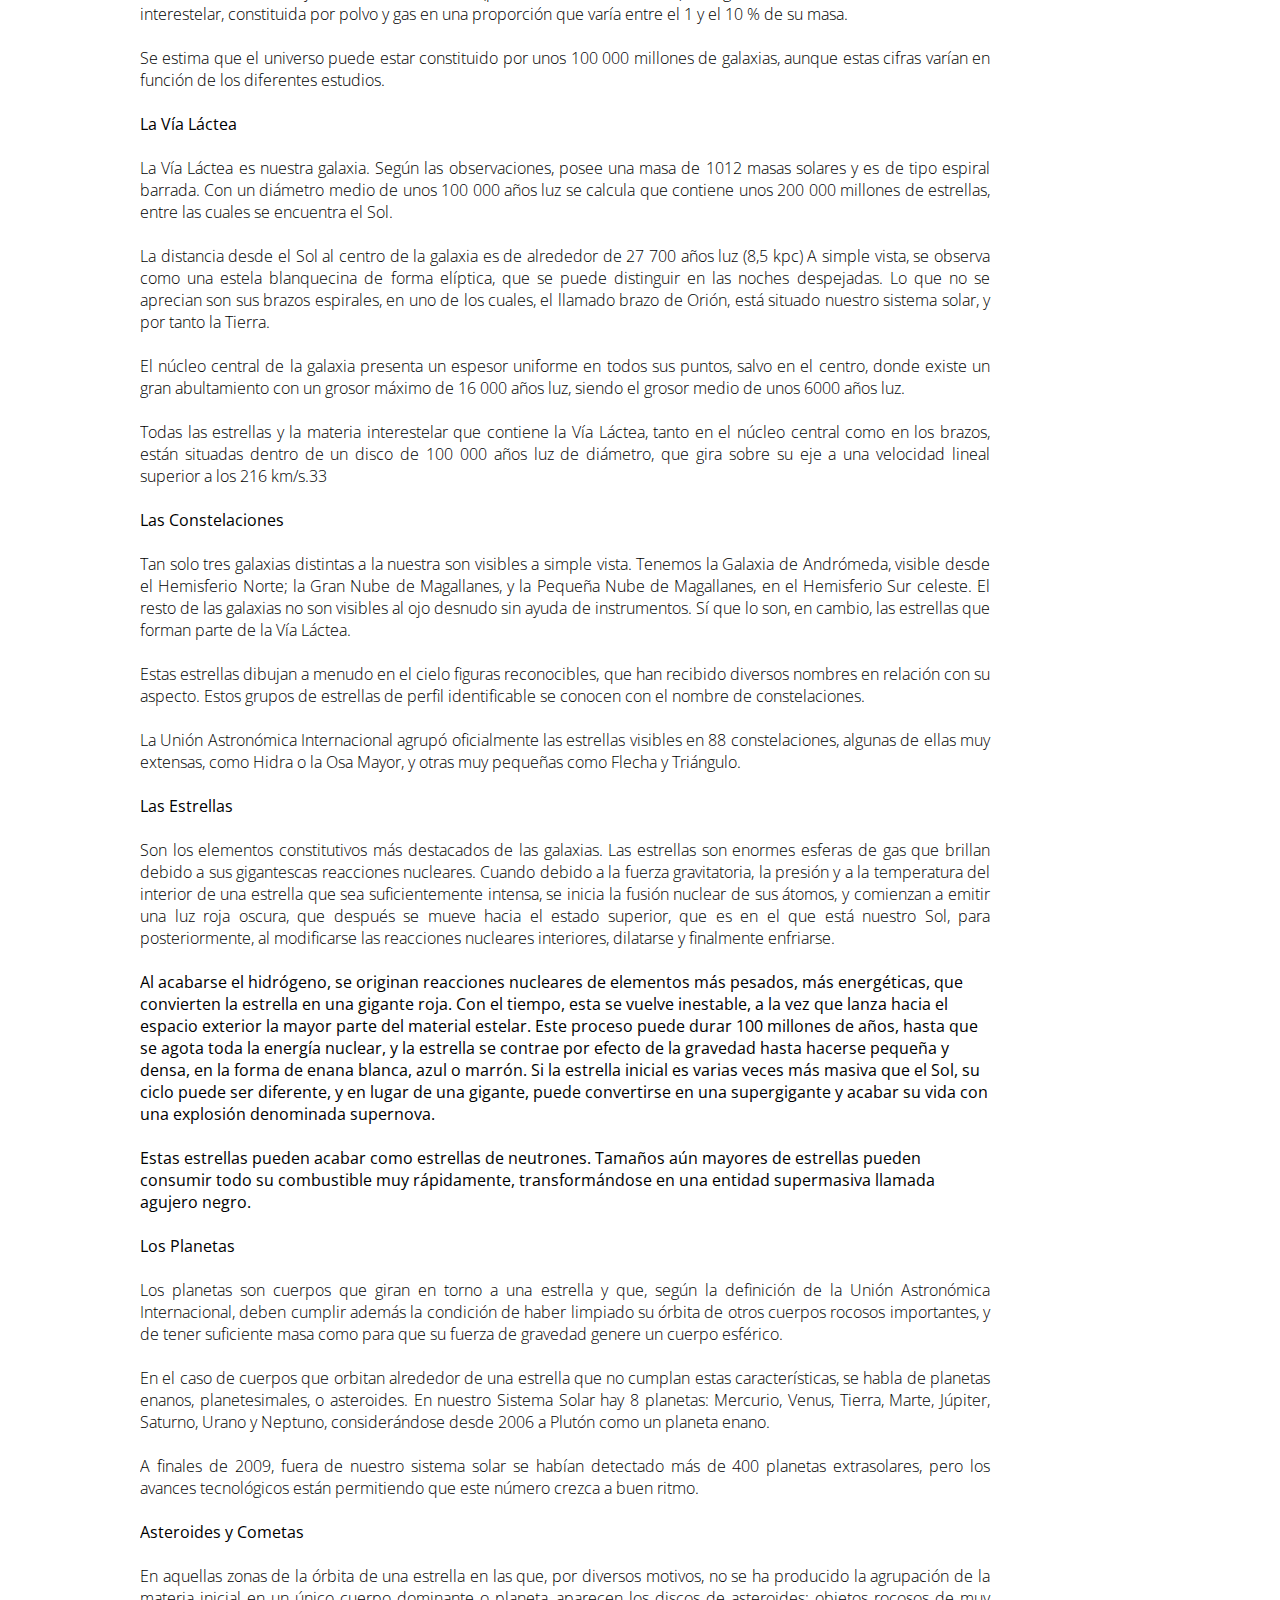
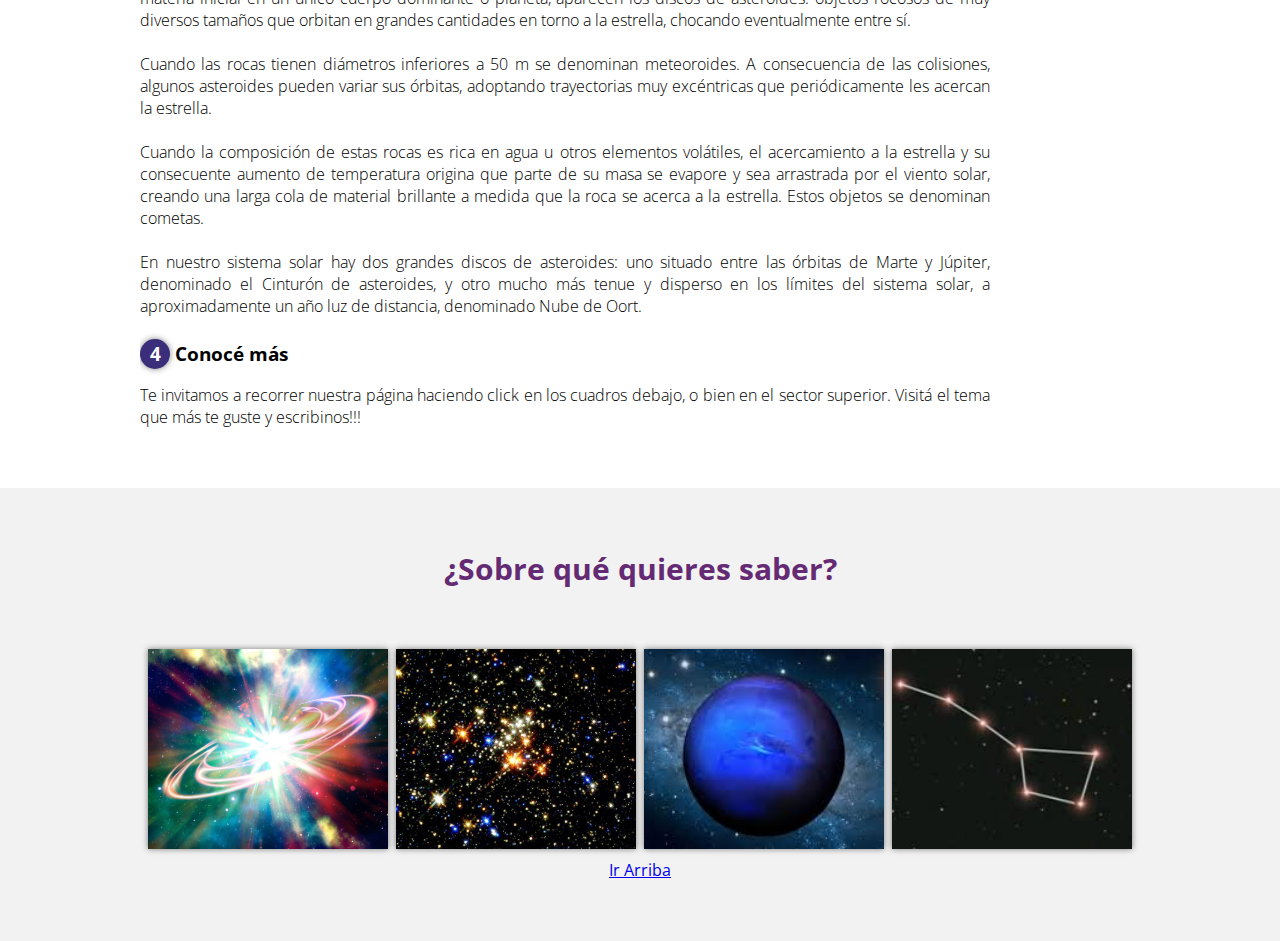
<file: index(anterior).html>
<!DOCTYPE html>
<html lang="es">

<head>
    <meta charset="UTF-8">
    <meta http-equiv="X-UA-Compatible" content="IE=edge">
    <meta name="viewport" content="width=device-width, initial-scale=1.0">
    <title>Portal del Universo</title>
    <link rel="shortcut icon" href="img/galaxia.png" type="image/x-icon">
    <link rel="stylesheet" href="estilos.css">
    <link href="https://fonts.googleapis.com/css2?family=Open+Sans:wght@300&display=swap" rel="stylesheet">
</head>

<body>
    <a name="arriba"></a>
    <header>
        <nav>

            <a href="./index.html">Inicio</a>
            <a href="./sistemasolar.html">Sistema Solar</a>
            <a href="bigbang.html">Big Bang</a>
            <a href="Constelaciones.html">Constelaciones</a>
            <a href="Estrellas.html">Estrellas</a>
            <a href="Contacto.html">Contacto</a>
        </nav>
        <section class="textoprincipal">
            <h1>Página con información sobre el Universo</h1>
            <h2>Toda la información sobre el Universo</h2>
        </section>
        <div class="ola" style="height: 150px; overflow: hidden;">
            <svg viewBox="0 0 500 150" preserveAspectRatio="none" style="height: 100%; width: 100%;">
                <path d="M-0.27,36.03 C240.12,282.73 314.61,-97.19 501.41,53.80 L500.00,150.00 L0.00,150.00 Z"
                    style="stroke: none; fill: rgb(255, 255, 255);">
                </path>
            </svg>
        </div>
    </header>

    <main>
        <section class="contenedor portada">
            <h2 class="titulo">El Portal del Universo</h2>
            <div class="contenedor-portada">
                <img src="img/telescopio.jpg" alt="" class="imagen-principal">
                <div class="contenedor-texto">

                    <h3><span>1</span>¿Qué es el Universo?</h3>
                    <p>El Universo es todo, sin excepciones. Materia, energía, espacio y tiempo, todo lo que existe
                        forma parte del Universo.</p>
                    <br>
                    <h3><span>2</span>Nuestro Lugar en el Universo</h3>
                    <p>Nuestro mundo, la Tierra, es minúsculo comparado con el firmamento.
                        <br><br>Formamos parte del Sistema Solar, perdido en un brazo de la Vía Láctea, una galaxia que
                        tiene 100.000 millones de estrellas, pero sólo es una entre los centenares de miles de millones
                        de galaxias que forman el Universo.
                    </p>
                </div>
            </div>
            <br>
            <div class="contenedor-texto">
                <h3><span>3</span>Estructura del Universo</h3>
                <ul>
                    <p><b>Las galaxias</p></b>
                    <br>
                    <p>A gran escala, el universo está formado por galaxias y agrupaciones de galaxias. Las galaxias son
                        agrupaciones masivas de estrellas, y son las estructuras más grandes en las que se organiza la
                        materia en el universo. A través del telescopio se manifiestan como manchas luminosas de
                        diferentes formas. A la hora de clasificarlas, los científicos distinguen entre las galaxias del
                        Grupo Local, compuesto por las treinta galaxias más cercanas y a las que está unida
                        gravitacionalmente nuestra galaxia (la Vía Láctea), y todas las demás galaxias, a las que llaman
                        "galaxias exteriores".

                        <br><br>Las galaxias están distribuidas por todo el universo y presentan características muy
                        diversas, tanto en lo que respecta a su configuración como a su antigüedad. Las más pequeñas
                        abarcan alrededor de 400 mil millones de estrellas, y las galaxias de mayor tamaño pueden llegar
                        a abarcar más de un billón de astros. Estas últimas pueden tener un diámetro de 170 000 años
                        luz, mientras que las primeras no suelen exceder de los 6000 años luz.

                        <br><br>Además de estrellas y sus astros asociados (planetas, asteroides, etc...), las galaxias
                        contienen también materia interestelar, constituida por polvo y gas en una proporción que varía
                        entre el 1 y el 10 % de su masa.

                        <br><br>Se estima que el universo puede estar constituido por unos 100 000 millones de galaxias,
                        aunque estas cifras varían en función de los diferentes estudios.
                    </p>
                    <br>
                    <p><b>La Vía Láctea</p></b>
                    <br>
                    <p>La Vía Láctea es nuestra galaxia. Según las observaciones, posee una masa de 1012 masas solares y es de tipo espiral barrada. Con un diámetro medio de unos 100 000 años luz se calcula que contiene unos 200 000 millones de estrellas, entre las cuales se encuentra el Sol. 
                        <br><br>La distancia desde el Sol al centro de la galaxia es de alrededor de 27 700 años luz (8,5 kpc) A simple vista, se observa como una estela blanquecina de forma elíptica, que se puede distinguir en las noches despejadas. Lo que no se aprecian son sus brazos espirales, en uno de los cuales, el llamado brazo de Orión, está situado nuestro sistema solar, y por tanto la Tierra.

                        <br><br>El núcleo central de la galaxia presenta un espesor uniforme en todos sus puntos, salvo en el centro, donde existe un gran abultamiento con un grosor máximo de 16 000 años luz, siendo el grosor medio de unos 6000 años luz.
                        
                        <br><br>Todas las estrellas y la materia interestelar que contiene la Vía Láctea, tanto en el núcleo central como en los brazos, están situadas dentro de un disco de 100 000 años luz de diámetro, que gira sobre su eje a una velocidad lineal superior a los 216 km/s.33​
                    </p>
                    <br>
                    <p><b>Las Constelaciones</p></b>
                    <br>
                    <p>Tan solo tres galaxias distintas a la nuestra son visibles a simple vista. Tenemos la Galaxia de Andrómeda, visible desde el Hemisferio Norte; la Gran Nube de Magallanes, y la Pequeña Nube de Magallanes, en el Hemisferio Sur celeste. El resto de las galaxias no son visibles al ojo desnudo sin ayuda de instrumentos. Sí que lo son, en cambio, las estrellas que forman parte de la Vía Láctea. 
                        <br><br>Estas estrellas dibujan a menudo en el cielo figuras reconocibles, que han recibido diversos nombres en relación con su aspecto. Estos grupos de estrellas de perfil identificable se conocen con el nombre de constelaciones. 
                        <br><br>La Unión Astronómica Internacional agrupó oficialmente las estrellas visibles en 88 constelaciones, algunas de ellas muy extensas, como Hidra o la Osa Mayor, y otras muy pequeñas como Flecha y Triángulo.</p>
                    <br>
                    <p><b>Las Estrellas</p></b>
                    <br>
                    <p>Son los elementos constitutivos más destacados de las galaxias. Las estrellas son enormes esferas de gas que brillan debido a sus gigantescas reacciones nucleares. Cuando debido a la fuerza gravitatoria, la presión y a la temperatura del interior de una estrella que sea suficientemente intensa, se inicia la fusión nuclear de sus átomos, y comienzan a emitir una luz roja oscura, que después se mueve hacia el estado superior, que es en el que está nuestro Sol, para posteriormente, al modificarse las reacciones nucleares interiores, dilatarse y finalmente enfriarse.</p>
                    <br>Al acabarse el hidrógeno, se originan reacciones nucleares de elementos más pesados, más energéticas, que convierten la estrella en una gigante roja. Con el tiempo, esta se vuelve inestable, a la vez que lanza hacia el espacio exterior la mayor parte del material estelar. Este proceso puede durar 100 millones de años, hasta que se agota toda la energía nuclear, y la estrella se contrae por efecto de la gravedad hasta hacerse pequeña y densa, en la forma de enana blanca, azul o marrón. Si la estrella inicial es varias veces más masiva que el Sol, su ciclo puede ser diferente, y en lugar de una gigante, puede convertirse en una supergigante y acabar su vida con una explosión denominada supernova. 
                    <br><br>Estas estrellas pueden acabar como estrellas de neutrones. Tamaños aún mayores de estrellas pueden consumir todo su combustible muy rápidamente, transformándose en una entidad supermasiva llamada agujero negro.
                    <br>
                    <br>
                    <p><b>Los Planetas</p></b>
                    <br>
                    <p>Los planetas son cuerpos que giran en torno a una estrella y que, según la definición de la Unión Astronómica Internacional, deben cumplir además la condición de haber limpiado su órbita de otros cuerpos rocosos importantes, y de tener suficiente masa como para que su fuerza de gravedad genere un cuerpo esférico. 
                        <br><br>En el caso de cuerpos que orbitan alrededor de una estrella que no cumplan estas características, se habla de planetas enanos, planetesimales, o asteroides. En nuestro Sistema Solar hay 8 planetas: Mercurio, Venus, Tierra, Marte, Júpiter, Saturno, Urano y Neptuno, considerándose desde 2006 a Plutón como un planeta enano. 
                        <br><br>A finales de 2009, fuera de nuestro sistema solar se habían detectado más de 400 planetas extrasolares, pero los avances tecnológicos están permitiendo que este número crezca a buen ritmo.</p>
                    <br>
                    <p><b>Asteroides y Cometas</p></b>
                    <br>
                    <p>En aquellas zonas de la órbita de una estrella en las que, por diversos motivos, no se ha producido la agrupación de la materia inicial en un único cuerpo dominante o planeta, aparecen los discos de asteroides: objetos rocosos de muy diversos tamaños que orbitan en grandes cantidades en torno a la estrella, chocando eventualmente entre sí. 
                        <br><br>Cuando las rocas tienen diámetros inferiores a 50 m se denominan meteoroides. A consecuencia de las colisiones, algunos asteroides pueden variar sus órbitas, adoptando trayectorias muy excéntricas que periódicamente les acercan la estrella. 
                        <br><br>Cuando la composición de estas rocas es rica en agua u otros elementos volátiles, el acercamiento a la estrella y su consecuente aumento de temperatura origina que parte de su masa se evapore y sea arrastrada por el viento solar, creando una larga cola de material brillante a medida que la roca se acerca a la estrella. Estos objetos se denominan cometas. 
                        <br><br>En nuestro sistema solar hay dos grandes discos de asteroides: uno situado entre las órbitas de Marte y Júpiter, denominado el Cinturón de asteroides, y otro mucho más tenue y disperso en los límites del sistema solar, a aproximadamente un año luz de distancia, denominado Nube de Oort.</p>
                    
                    



                </ul>

            </div>
            <br>
            <div class="contenedor-texto">
                <h3><span>4</span>Conocé más</h3>
                <p>Te invitamos a recorrer nuestra página haciendo click en los cuadros debajo, o bien en el sector superior. Visitá el tema que más te
                guste y escribinos!!!</p>
            </div>
        </section>
        <section class="navegador">
            <div class="contenedor">
                <h2 class="titulo">¿Sobre qué quieres saber?</h2>
                <div class="galeria">
                    <div class="imagen-galeria">
                        <img src="img/bigbangboton.jpg" alt="">
                        <div class="flotador-galeria">
                            <img src="img/icono.png" alt="">
                            <a href="bigbang.html">
                                <p>Big Bang</p>
                            </a>

                        </div>
                    </div>
                    <div class="imagen-galeria">
                        <img src="img/estrellas.jpg" alt="">
                        <div class="flotador-galeria">
                            <img src="img/icono.png" alt="">
                            <a href="Estrellas.html">
                                <p>Estrellas</p>
                            </a>
                        </div>
                    </div>
                    <div class="imagen-galeria">
                        <img src="img/planetas.jpg" alt="">
                        <div class="flotador-galeria">
                            <img src="img/icono.png" alt="">
                            <a href="sistemasolar.html">
                                <p>Sistema Solar</p>
                            </a>
                        </div>
                    </div>
                    <div class="imagen-galeria">
                        <img src="img/constelaciones.jpg" alt="">
                        <div class="flotador-galeria">
                            <img src="img/icono.png" alt="">
                            <a href="Constelaciones.html">
                                <p>Constelaciones</p>
                            </a>
                        </div>
                    </div>
                    <a href="#arriba">Ir Arriba</a>
                </div>
            </div>
        </section>

    </main>

</body>

</html>
</file>
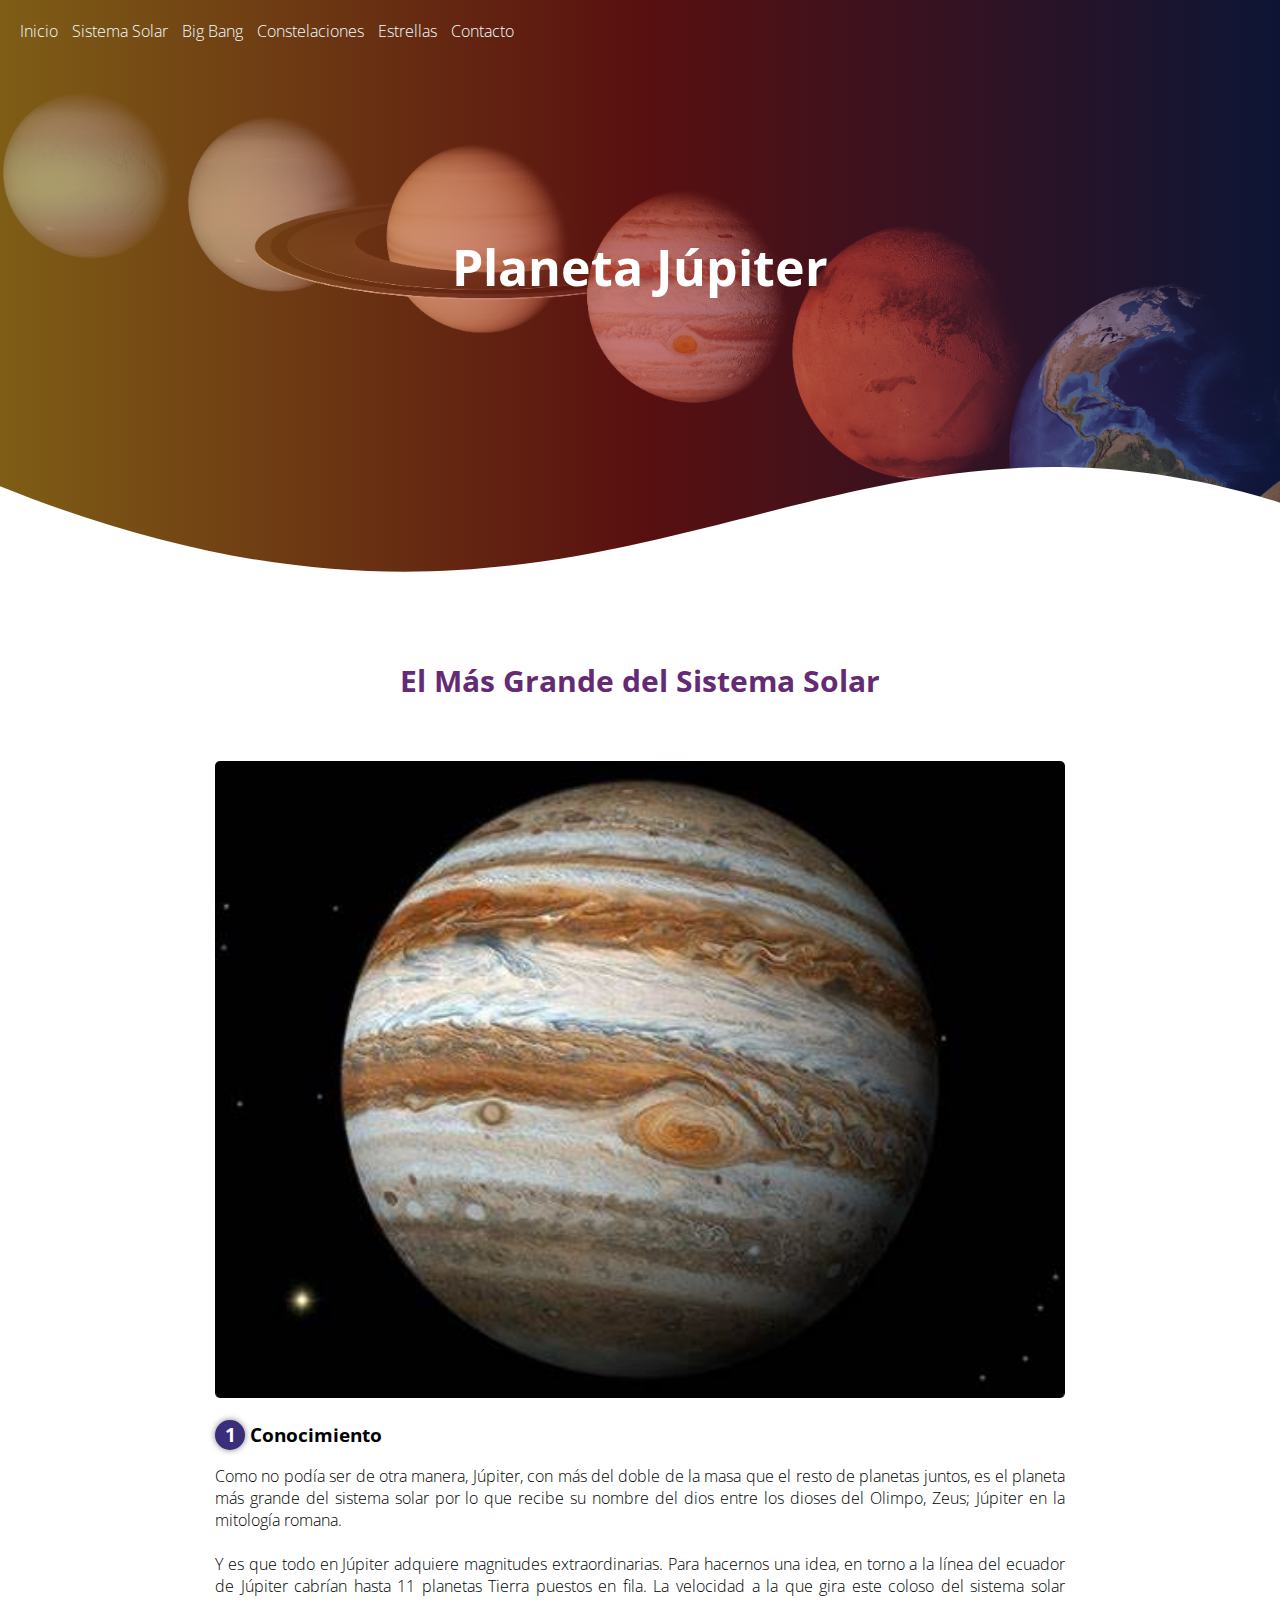
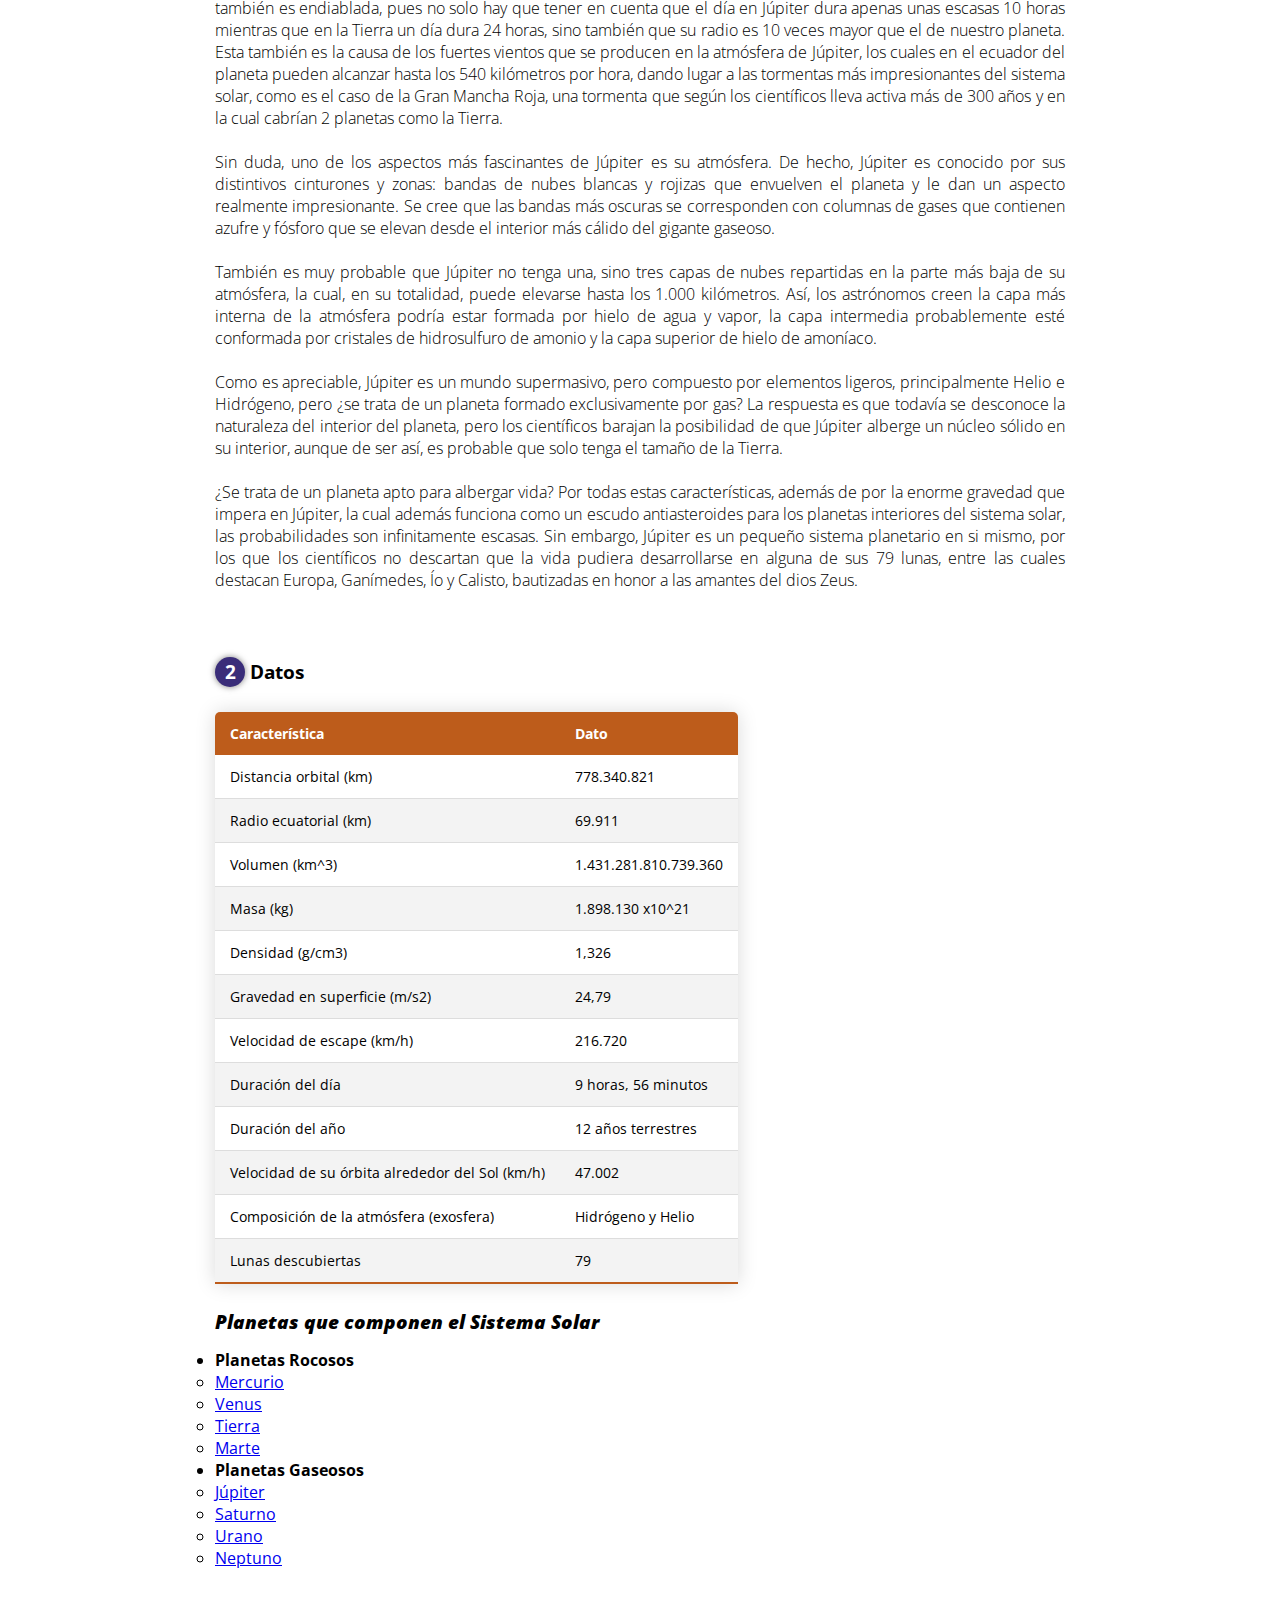
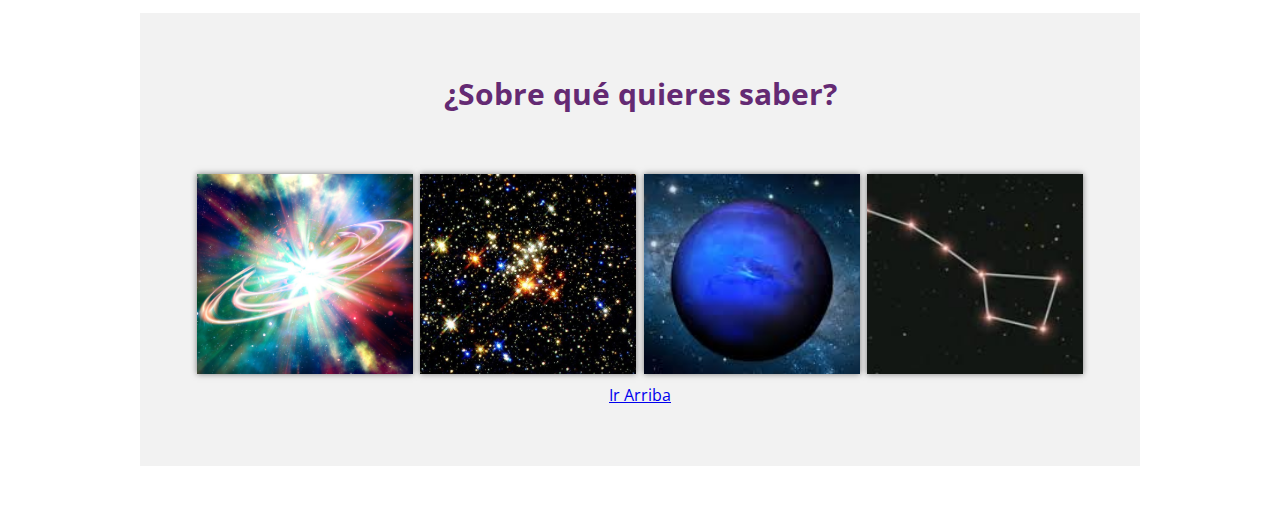
<file: Jupiter.html>
<!DOCTYPE html>
<html lang="es">

<head>
    <meta charset="UTF-8">
    <meta http-equiv="X-UA-Compatible" content="IE=edge">
    <meta name="viewport" content="width=device-width, initial-scale=1.0">
    <title>Jupiter</title>
    <link rel="shortcut icon" href="img/galaxia.png" type="image/x-icon">
    <link rel="stylesheet" href="estilos2.css">
    <link href="https://fonts.googleapis.com/css2?family=Open+Sans:wght@300&display=swap" rel="stylesheet">
</head>

<body>
    <a name="arriba"></a>
    <header>
        
            <nav>
                <a href="index.html">Inicio</a>
                <a href="sistemasolar.html">Sistema Solar</a>
                <a href="bigbang.html">Big Bang</a>
                <a href="Constelaciones.html">Constelaciones</a>
                <a href="Estrellas.html">Estrellas</a>
                <a href="Contacto.html">Contacto</a>
            </nav>
            <section class="textoprincipal">
                <h1>Planeta Júpiter</h1>
                </section>
            <div class="ola" style="height: 150px; overflow: hidden;">
                <svg viewBox="0 0 500 150" preserveAspectRatio="none" style="height: 100%; width: 100%;">
                    <path d="M-0.27,36.03 C240.12,282.73 314.61,-97.19 501.41,53.80 L500.00,150.00 L0.00,150.00 Z"
                        style="stroke: none; fill: rgb(255, 255, 255);">
                    </path>
                </svg>
        
        </div>
    </header>

    <main>
        <section class="contenedor portada">
            <h2 class="titulo">El Más Grande del Sistema Solar</h2>
            <div class="contenedor-portada">
                <img src="img/Jupiter.jpg" alt="" class="imagen-planetas">
                <div class="contenedor-texto">
                    <br>
                    <h3><span>1</span>Conocimiento</h3>
                    <p>Como no podía ser de otra manera, Júpiter, con más del doble de la masa que el resto de planetas juntos, es el planeta más grande del sistema solar por lo que recibe su nombre del dios entre los dioses del Olimpo, Zeus; Júpiter en la mitología romana.<br><br>

                        Y es que todo en Júpiter adquiere magnitudes extraordinarias. Para hacernos una idea, en torno a la línea del ecuador de Júpiter cabrían hasta 11 planetas Tierra puestos en fila. La velocidad a la que gira este coloso del sistema solar también es endiablada, pues no solo hay que tener en cuenta que el día en Júpiter dura apenas unas escasas 10 horas mientras que en la Tierra un día dura 24 horas, sino también que su radio es 10 veces mayor que el de nuestro planeta. Esta también es la causa de los fuertes vientos que se producen en la atmósfera de Júpiter, los cuales en el ecuador del planeta pueden alcanzar hasta los 540 kilómetros por hora, dando lugar a las tormentas más impresionantes del sistema solar, como es el caso de la Gran Mancha Roja, una tormenta que según los científicos lleva activa más de 300 años y en la cual cabrían 2 planetas como la Tierra.<br><br>

                        Sin duda, uno de los aspectos más fascinantes de Júpiter es su atmósfera. De hecho, Júpiter es conocido por sus distintivos cinturones y zonas: bandas de nubes blancas y rojizas que envuelven el planeta y le dan un aspecto realmente impresionante. Se cree que las bandas más oscuras se corresponden con columnas de gases que contienen azufre y fósforo que se elevan desde el interior más cálido del gigante gaseoso.<br><br>

También es muy probable que Júpiter no tenga una, sino tres capas de nubes repartidas en la parte más baja de su atmósfera, la cual, en su totalidad, puede elevarse hasta los 1.000 kilómetros. Así, los astrónomos creen la capa más interna de la atmósfera podría estar formada por hielo de agua y vapor, la capa intermedia probablemente esté conformada por cristales de hidrosulfuro de amonio y la capa superior de hielo de amoníaco.<br><br>

Como es apreciable, Júpiter es un mundo supermasivo, pero compuesto por elementos ligeros, principalmente Helio e Hidrógeno, pero ¿se trata de un planeta formado exclusivamente por gas? La respuesta es que todavía se desconoce la naturaleza del interior del planeta, pero los científicos barajan la posibilidad de que Júpiter alberge un núcleo sólido en su interior, aunque de ser así, es probable que solo tenga el tamaño de la Tierra.<br><br>

¿Se trata de un planeta apto para albergar vida? Por todas estas características, además de por la enorme gravedad que impera en Júpiter, la cual además funciona como un escudo antiasteroides para los planetas interiores del sistema solar, las probabilidades son infinitamente escasas. Sin embargo, Júpiter es un pequeño sistema planetario en si mismo, por los que los científicos no descartan que la vida pudiera desarrollarse en alguna de sus 79 lunas, entre las cuales destacan Europa, Ganímedes, Ío y Calisto, bautizadas en honor a las amantes del dios Zeus.<br><br>
                        <br>
                        <br>
                    </p>
                    <h3><span>2</span>Datos</h3>
                    <p> 
                        <table class="content-table">
                            <thead>
                              <tr>
                                <th>Característica</th>
                                <th>Dato</th>
                            </tr>
                            </thead>
                            <tbody>
                              <tr>
                                <td>Distancia orbital (km)</td>
                                <td>778.340.821</td>
                            </tr>
                              <tr>
                                <td>Radio ecuatorial (km)</td>
                                <td>69.911</td>
                            </tr>
                                  <tr>
                                <td>Volumen (km^3)</td>
                                <td>1.431.281.810.739.360</td>
                            </tr>
                            <tr>
                                <td>Masa (kg)</td>
                                <td>1.898.130 x10^21</td>
                            </tr>
                            <tr>
                                <td>Densidad (g/cm3)</td>
                                <td>1,326</td>
                            </tr>
                            <tr>
                                <td>Gravedad en superficie (m/s2)</td>
                                <td>24,79</td>
                            </tr>
                            <tr>
                                <td>Velocidad de escape (km/h)</td>
                                <td>216.720</td>
                            </tr>
                            <tr>
                                <td>Duración del día</td>
                                <td>9 horas, 56 minutos</td>
                            </tr>
                            <tr>
                                <td>Duración del año</td>
                                <td>12 años terrestres</td>
                            </tr>
                            <tr>
                                <td>Velocidad de su órbita alrededor del Sol (km/h)</td>
                                <td>47.002</td>
                            </tr>
                            <tr>
                                <td>Composición de la atmósfera (exosfera)</td>
                                <td>Hidrógeno y Helio</td>
                            </tr>
                            <tr>
                                <td>Lunas descubiertas</td>
                                <td>79</td>
                            </tr>
                            </tbody>
                          </table>
                        
                        
                    <p>
                    
 <h3><i><b>Planetas que componen el Sistema Solar</b></i></h3>
 
 <ul>
    <li><b>Planetas Rocosos</li></b>
<ul>
        <li> <a href="Mercurio.html">Mercurio</li></a>
        <li><a href="Venus.html">Venus</li></a>
        <li><a href="Tierra.html">Tierra</li></a>
        <li><a href="Marte.html">Marte</li></a>
</ul>
    <li><b>Planetas Gaseosos</li></b>
<ul>
    <li><a href="Jupiter.html">Júpiter</li></a>
    <li><a href="Saturno.html">Saturno</li></a>
    <li><a href="Urano.html">Urano</li></a>
    <li><a href="Neptuno.html">Neptuno</li></a>
</ul>
</ul>
     <br><br>

</div>
            </div>
            
        <section class="navegador">
            <div class="contenedor">
                <h2 class="titulo">¿Sobre qué quieres saber?</h2>
                <div class="galeria">
                    <div class="imagen-galeria">
                        <img src="img/bigbangboton.jpg" alt="">
                        <div class="flotador-galeria">
                            <img src="img/icono.png" alt="">
                            <a href="bigbang.html">
                                <p>Big Bang</p></a>
                        </div>
                    </div>
                    <div class="imagen-galeria">
                        <img src="img/estrellas.jpg" alt="">
                        <div class="flotador-galeria">
                            <img src="img/icono.png" alt="">
                            <a href="Estrellas.html">
                                <p>Estrellas</p></a>
                        </div>
                    </div>
                    <div class="imagen-galeria">
                        <img src="img/planetas.jpg" alt="">
                        <div class="flotador-galeria">
                            <img src="img/icono.png" alt="">
                            <a href="sistemasolar.html"><p>Sistema Solar</p></a>
                        </div>
                    </div>
                    <div class="imagen-galeria">
                        <img src="img/constelaciones.jpg" alt="">
                        <div class="flotador-galeria">
                            <img src="img/icono.png" alt="">
                            <a href="Constelaciones.html">
                                <p>Constelaciones</p></a>
                        </div>
                    </div>
                    <a href="#arriba">Ir Arriba</a>
                </div>
            </div>


        </section>

    </main>
</body>

</html>
</file>
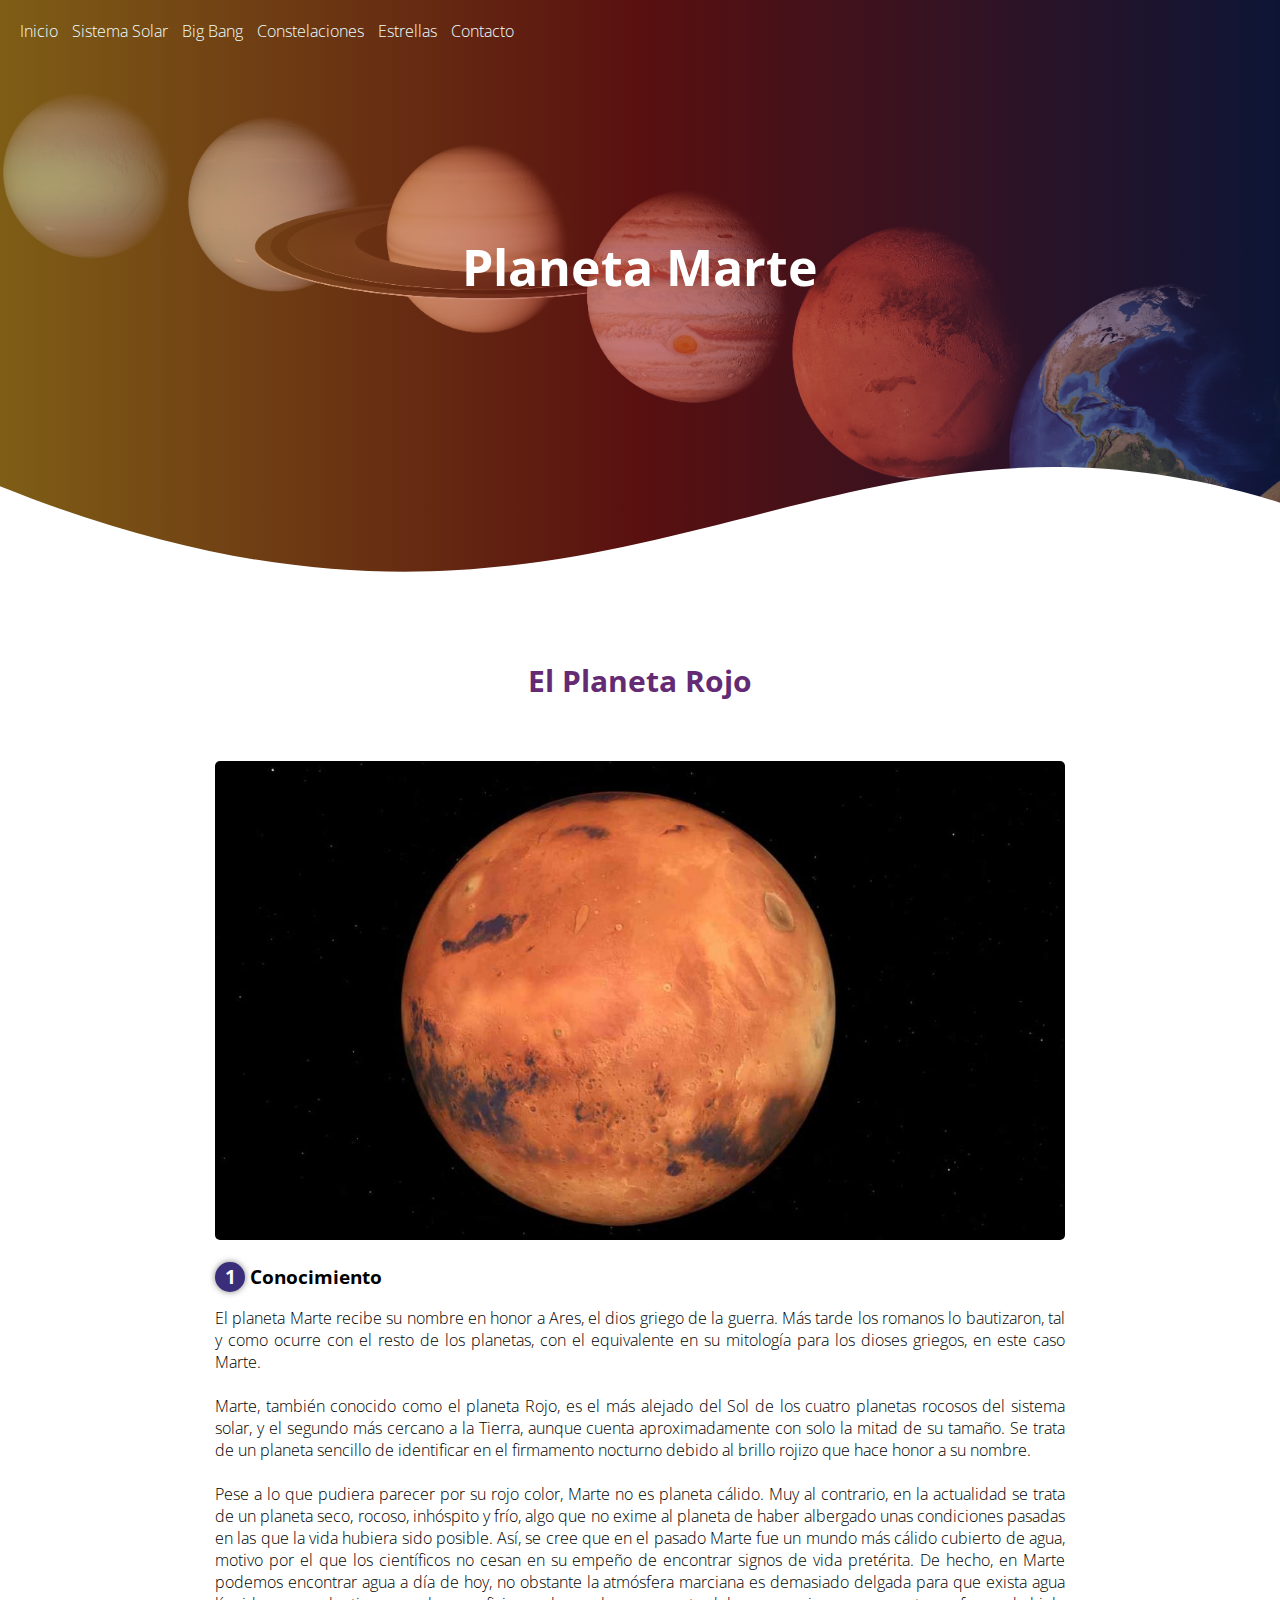
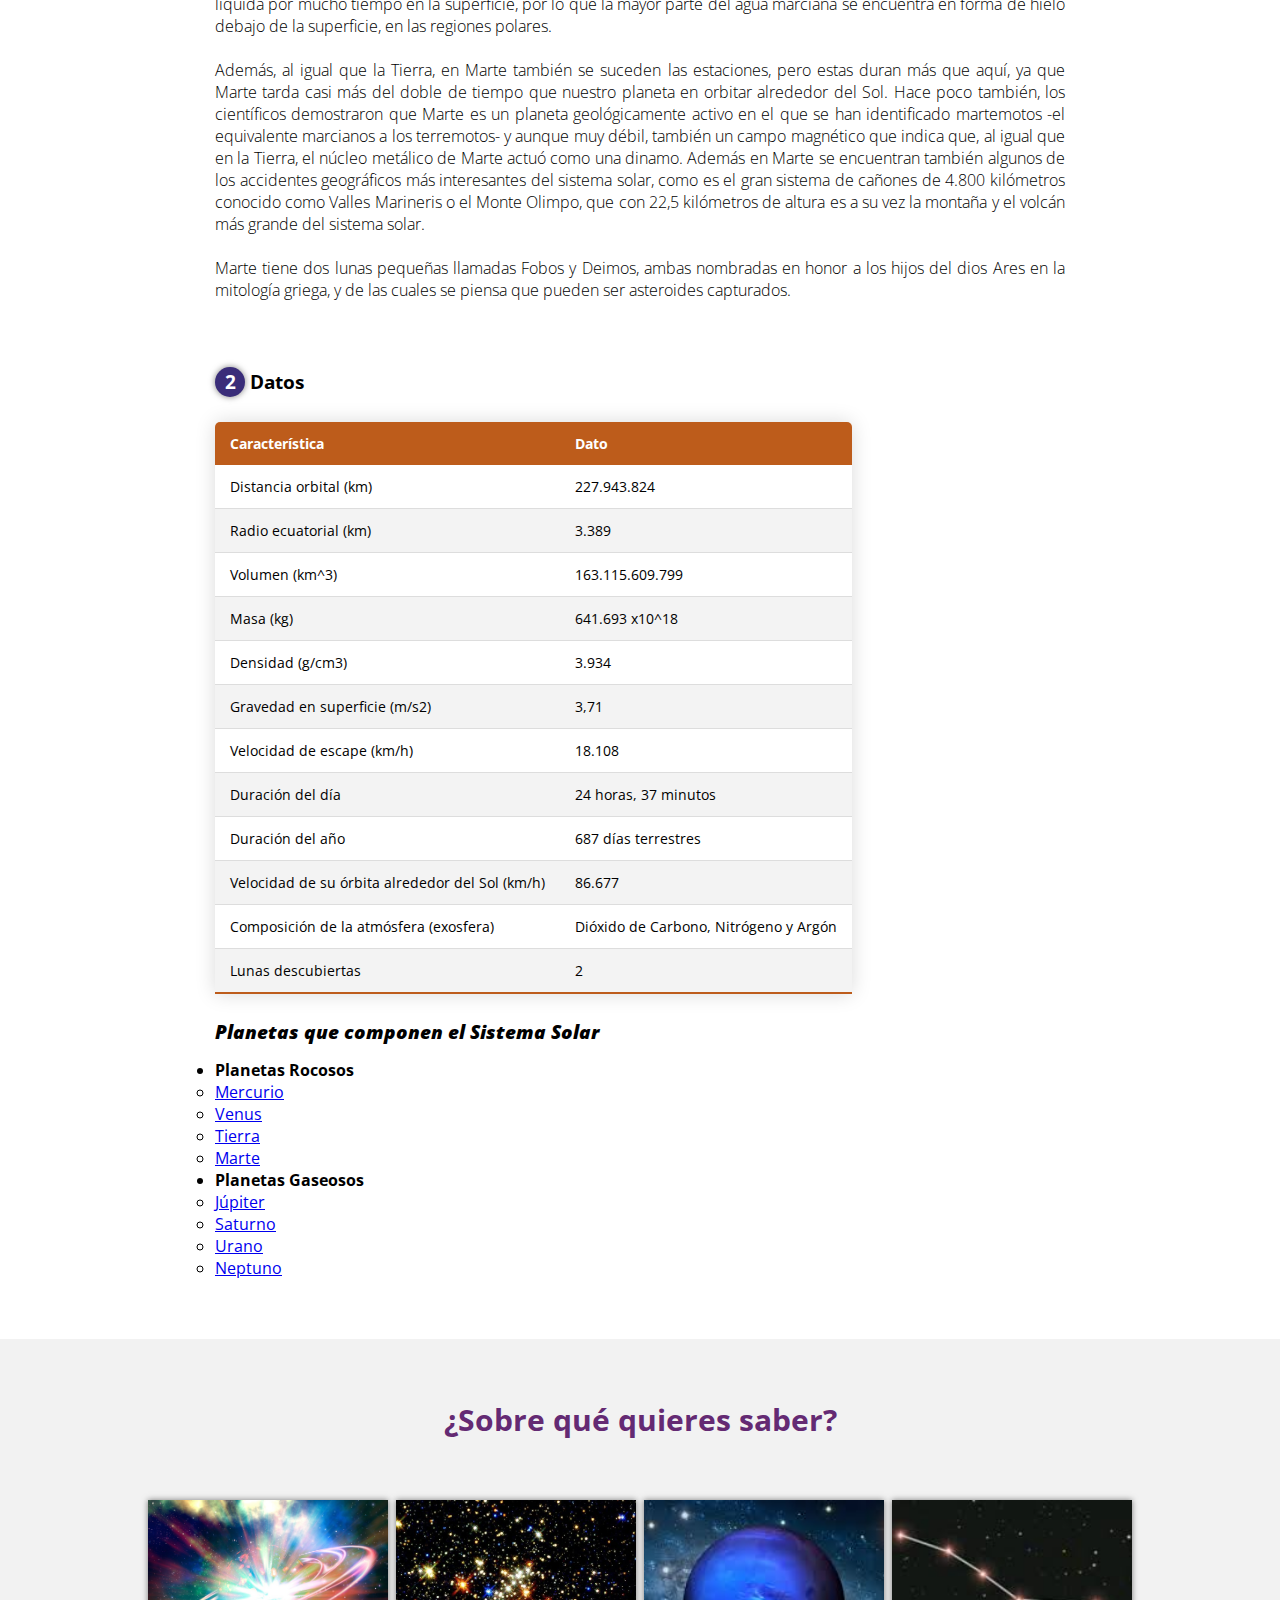
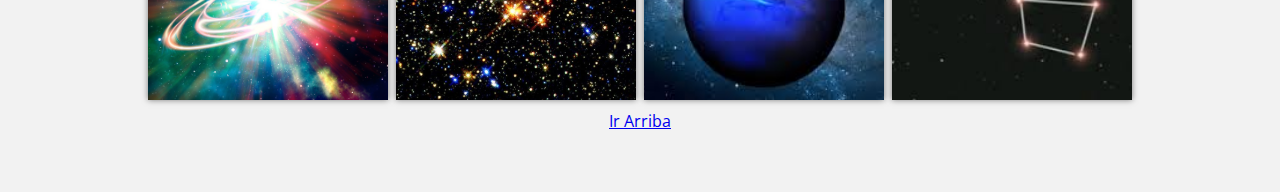
<file: Marte.html>
<!DOCTYPE html>
<html lang="es">

<head>
    <meta charset="UTF-8">
    <meta http-equiv="X-UA-Compatible" content="IE=edge">
    <meta name="viewport" content="width=device-width, initial-scale=1.0">
    <title>Marte</title>
    <link rel="shortcut icon" href="img/galaxia.png" type="image/x-icon">
    <link rel="stylesheet" href="estilos2.css">
    <link href="https://fonts.googleapis.com/css2?family=Open+Sans:wght@300&display=swap" rel="stylesheet">
</head>

<body>
    <a name="arriba"></a>
    <header>
        
            <nav>
                <a href="index.html">Inicio</a>
                <a href="sistemasolar.html">Sistema Solar</a>
                <a href="bigbang.html">Big Bang</a>
                <a href="Constelaciones.html">Constelaciones</a>
                <a href="Estrellas.html">Estrellas</a>
                <a href="Contacto.html">Contacto</a>
            </nav>
            <section class="textoprincipal">
                <h1>Planeta Marte</h1>
                </section>
            <div class="ola" style="height: 150px; overflow: hidden;">
                <svg viewBox="0 0 500 150" preserveAspectRatio="none" style="height: 100%; width: 100%;">
                    <path d="M-0.27,36.03 C240.12,282.73 314.61,-97.19 501.41,53.80 L500.00,150.00 L0.00,150.00 Z"
                        style="stroke: none; fill: rgb(255, 255, 255);">
                    </path>
                </svg>
        
        </div>
    </header>

    <main>
        <section class="contenedor portada">
            <h2 class="titulo">El Planeta Rojo</h2>
            <div class="contenedor-portada">
                <img src="img/Marte.jpg" alt="" class="imagen-planetas">
                <div class="contenedor-texto">
                    <br>
                    <h3><span>1</span>Conocimiento</h3>
                    <p>El planeta Marte recibe su nombre en honor a Ares, el dios griego de la guerra. Más tarde los romanos lo bautizaron, tal y como ocurre con el resto de los planetas, con el equivalente en su mitología para los dioses griegos, en este caso Marte.<br><br>

                        Marte, también conocido como el planeta Rojo, es el más alejado del Sol de los cuatro planetas rocosos del sistema solar, y el segundo más cercano a la Tierra, aunque cuenta aproximadamente con solo la mitad de su tamaño. Se trata de un planeta sencillo de identificar en el firmamento nocturno debido al brillo rojizo que hace honor a su nombre.<br><br>
                        
                        Pese a lo que pudiera parecer por su rojo color, Marte no es planeta cálido. Muy al contrario, en la actualidad se trata de un planeta seco, rocoso, inhóspito y frío, algo que no exime al planeta de haber albergado unas condiciones pasadas en las que la vida hubiera sido posible. Así, se cree que en el pasado Marte fue un mundo más cálido cubierto de agua, motivo por el que los científicos no cesan en su empeño de encontrar signos de vida pretérita. De hecho, en Marte podemos encontrar agua a día de hoy, no obstante la atmósfera marciana es demasiado delgada para que exista agua líquida por mucho tiempo en la superficie, por lo que la mayor parte del agua marciana se encuentra en forma de hielo debajo de la superficie, en las regiones polares.<br><br>

                        Además, al igual que la Tierra, en Marte también se suceden las estaciones, pero estas duran más que aquí, ya que Marte tarda casi más del doble de tiempo que nuestro planeta en orbitar alrededor del Sol. Hace poco también, los científicos demostraron que Marte es un planeta geológicamente activo en el que se han identificado martemotos -el equivalente marcianos a los terremotos- y aunque muy débil, también un campo magnético que indica que, al igual que en la Tierra, el núcleo metálico de Marte actuó como una dinamo. Además en Marte se encuentran también algunos de los accidentes geográficos más interesantes del sistema solar, como es el gran sistema de cañones de 4.800 kilómetros conocido como Valles Marineris o el Monte Olimpo, que con 22,5 kilómetros de altura es a su vez la montaña y el volcán más grande del sistema solar.<br><br>

Marte tiene dos lunas pequeñas llamadas Fobos y Deimos, ambas nombradas en honor a los hijos del dios Ares en la mitología griega, y de las cuales se piensa que pueden ser asteroides capturados.<br><br>
                        <br>
                        <br>
                    </p>
                    <h3><span>2</span>Datos</h3>
                    <p> 
                        <table class="content-table">
                            <thead>
                              <tr>
                                <th>Característica</th>
                                <th>Dato</th>
                            </tr>
                            </thead>
                            <tbody>
                              <tr>
                                <td>Distancia orbital (km)</td>
                                <td>227.943.824</td>
                            </tr>
                              <tr>
                                <td>Radio ecuatorial (km)</td>
                                <td>3.389</td>
                            </tr>
                                  <tr>
                                <td>Volumen (km^3)</td>
                                <td>163.115.609.799</td>
                            </tr>
                            <tr>
                                <td>Masa (kg)</td>
                                <td>641.693 x10^18</td>
                            </tr>
                            <tr>
                                <td>Densidad (g/cm3)</td>
                                <td>3.934</td>
                            </tr>
                            <tr>
                                <td>Gravedad en superficie (m/s2)</td>
                                <td>3,71</td>
                            </tr>
                            <tr>
                                <td>Velocidad de escape (km/h)</td>
                                <td>18.108</td>
                            </tr>
                            <tr>
                                <td>Duración del día</td>
                                <td>24 horas, 37 minutos</td>
                            </tr>
                            <tr>
                                <td>Duración del año</td>
                                <td>687 días terrestres</td>
                            </tr>
                            <tr>
                                <td>Velocidad de su órbita alrededor del Sol (km/h)</td>
                                <td>86.677</td>
                            </tr>
                            <tr>
                                <td>Composición de la atmósfera (exosfera)</td>
                                <td>Dióxido de Carbono, Nitrógeno y Argón</td>
                            </tr>
                            <tr>
                                <td>Lunas descubiertas</td>
                                <td>2</td>
                            </tr>
                            </tbody>
                          </table>
                        
                        
                    <p>
                    
 <h3><i><b>Planetas que componen el Sistema Solar</b></i></h3>
 
 <ul>
    <li><b>Planetas Rocosos</li></b>
<ul>
        <li> <a href="Mercurio.html">Mercurio</li></a>
        <li><a href="Venus.html">Venus</li></a>
        <li><a href="Tierra.html">Tierra</li></a>
        <li><a href="Marte.html">Marte</li></a>
</ul>
    <li><b>Planetas Gaseosos</li></b>
<ul>
    <li><a href="Jupiter.html">Júpiter</li></a>
    <li><a href="Saturno.html">Saturno</li></a>
    <li><a href="Urano.html">Urano</li></a>
    <li><a href="Neptuno.html">Neptuno</li></a>
</ul>
</ul>
     
                </div>
            </div>
        </section>
        <section class="navegador">
            <div class="contenedor">
                <h2 class="titulo">¿Sobre qué quieres saber?</h2>
                <div class="galeria">
                    <div class="imagen-galeria">
                        <img src="img/bigbangboton.jpg" alt="">
                        <div class="flotador-galeria">
                            <img src="img/icono.png" alt="">
                            <a href="bigbang.html">
                                <p>Big Bang</p></a>
                        </div>
                    </div>
                    <div class="imagen-galeria">
                        <img src="img/estrellas.jpg" alt="">
                        <div class="flotador-galeria">
                            <img src="img/icono.png" alt="">
                            <a href="Estrellas.html">
                                <p>Estrellas</p></a>
                        </div>
                    </div>
                    <div class="imagen-galeria">
                        <img src="img/planetas.jpg" alt="">
                        <div class="flotador-galeria">
                            <img src="img/icono.png" alt="">
                            <a href="sistemasolar.html"><p>Sistema Solar</p></a>
                        </div>
                    </div>
                    <div class="imagen-galeria">
                        <img src="img/constelaciones.jpg" alt="">
                        <div class="flotador-galeria">
                            <img src="img/icono.png" alt="">
                            <a href="Constelaciones.html">
                                <p>Constelaciones</p></a>
                        </div>
                    </div>
                    <a href="#arriba">Ir Arriba</a>
                </div>
            </div>
        </section>

    </main>
</body>

</html>
</file>
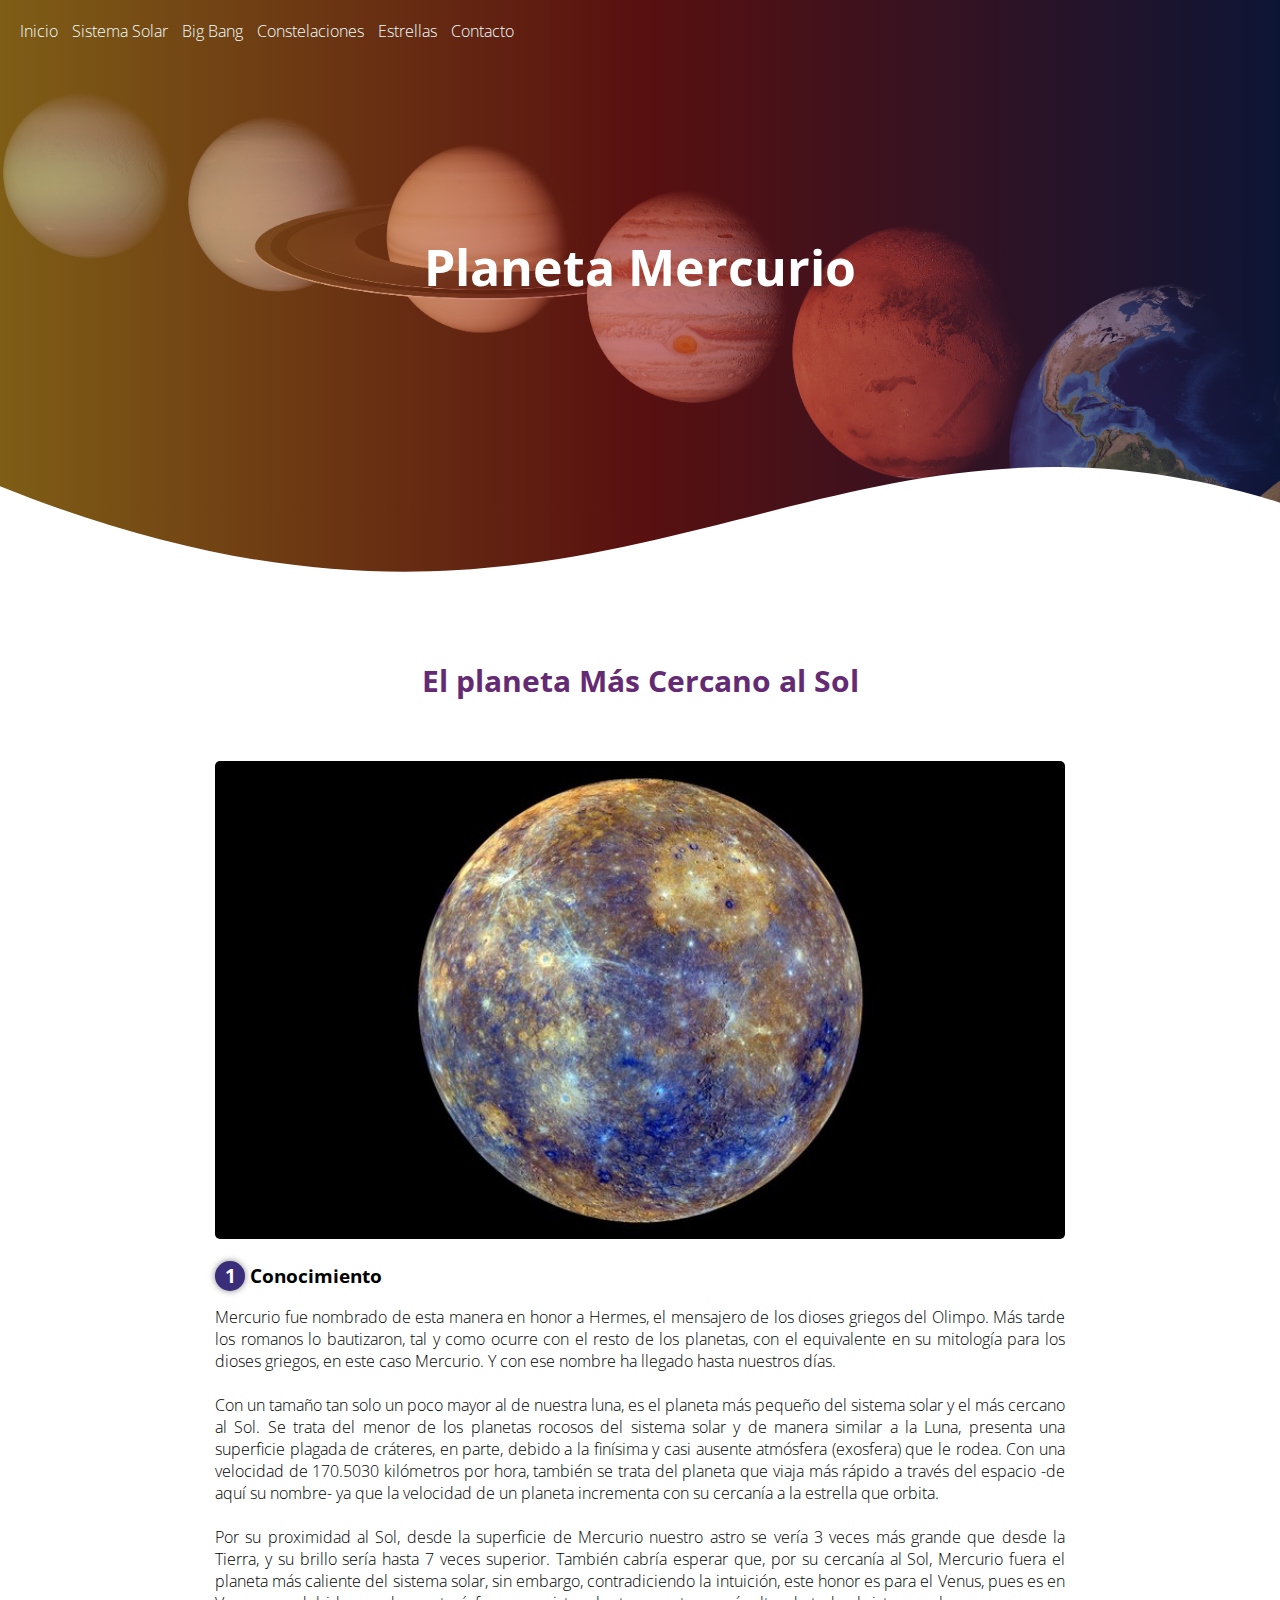
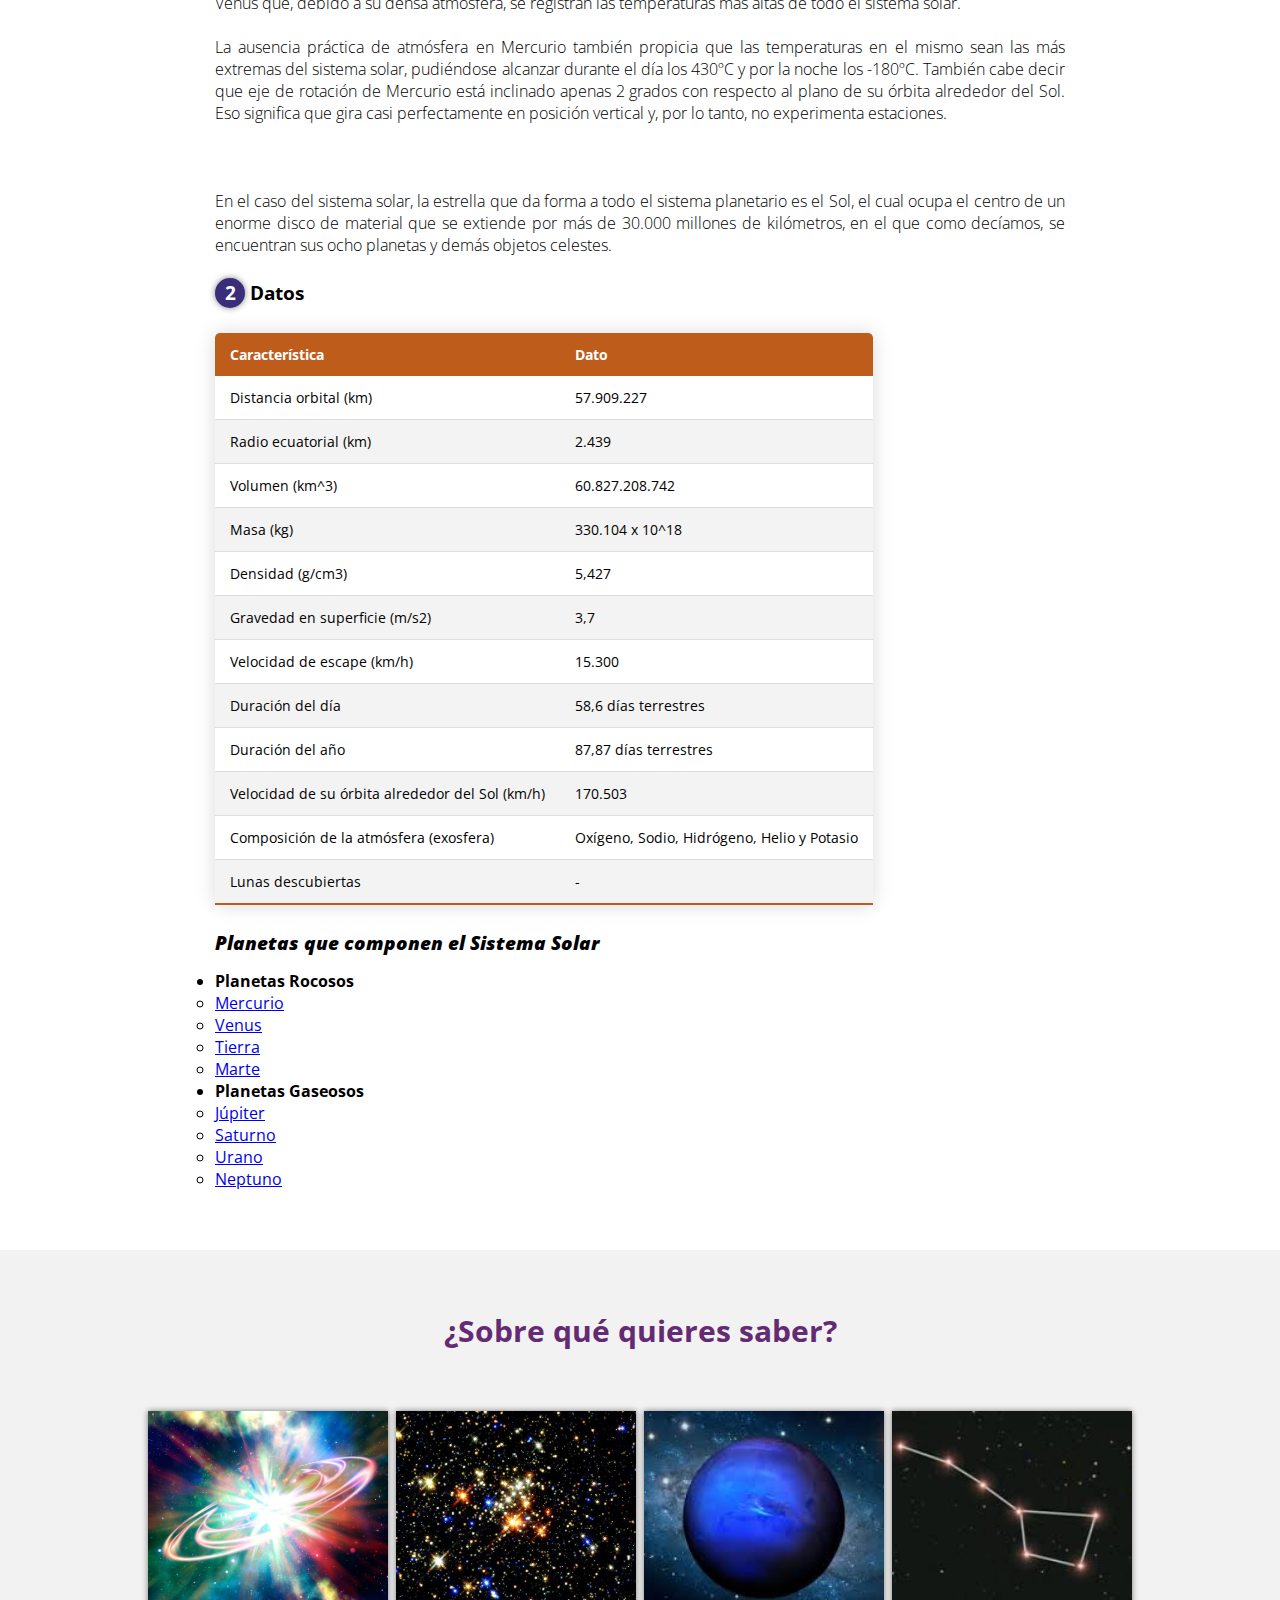
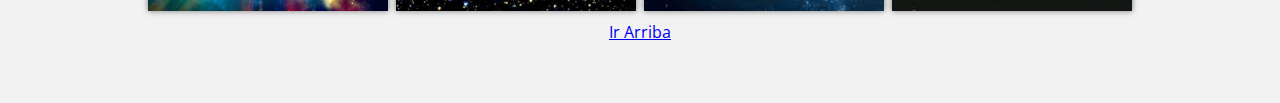
<file: Mercurio.html>
<!DOCTYPE html>
<html lang="es">

<head>
    <meta charset="UTF-8">
    <meta http-equiv="X-UA-Compatible" content="IE=edge">
    <meta name="viewport" content="width=device-width, initial-scale=1.0">
    <title>Mercurio</title>
    <link rel="shortcut icon" href="img/galaxia.png" type="image/x-icon">
    <link rel="stylesheet" href="estilos2.css">
    <link href="https://fonts.googleapis.com/css2?family=Open+Sans:wght@300&display=swap" rel="stylesheet">
</head>

<body>
    <a name="arriba"></a>
    <header>
        
            <nav>
                <a href="index.html">Inicio</a>
                <a href="sistemasolar.html">Sistema Solar</a>
                <a href="bigbang.html">Big Bang</a>
                <a href="Constelaciones.html">Constelaciones</a>
                <a href="Estrellas.html">Estrellas</a>
                <a href="Contacto.html">Contacto</a>
            </nav>
            <section class="textoprincipal">
                <h1>Planeta Mercurio</h1>
                </section>
            <div class="ola" style="height: 150px; overflow: hidden;">
                <svg viewBox="0 0 500 150" preserveAspectRatio="none" style="height: 100%; width: 100%;">
                    <path d="M-0.27,36.03 C240.12,282.73 314.61,-97.19 501.41,53.80 L500.00,150.00 L0.00,150.00 Z"
                        style="stroke: none; fill: rgb(255, 255, 255);">
                    </path>
                </svg>
        
        </div>
    </header>

    <main>
        <section class="contenedor portada">
            <h2 class="titulo">El planeta Más Cercano al Sol</h2>
            <div class="contenedor-portada">
                <img src="img/mercurio.jpg" alt="" class="imagen-planetas">
                <div class="contenedor-texto">
                    <br>
                    <h3><span>1</span>Conocimiento</h3>
                    <p>Mercurio fue nombrado de esta manera en honor a Hermes, el mensajero de los dioses griegos del Olimpo. Más tarde los romanos lo bautizaron, tal y como ocurre con el resto de los planetas, con el equivalente en su mitología para los dioses griegos, en este caso Mercurio. Y con ese nombre ha llegado hasta nuestros días.<br><br>

                        Con un tamaño tan solo un poco mayor al de nuestra luna, es el planeta más pequeño del sistema solar y el más cercano al Sol. Se trata del menor de los planetas rocosos del sistema solar y de manera similar a la Luna, presenta una superficie plagada de cráteres, en parte, debido a la finísima y casi ausente atmósfera (exosfera) que le rodea. Con una velocidad de 170.5030 kilómetros por hora, también se trata del planeta que viaja más rápido a través del espacio -de aquí su nombre- ya que la velocidad de un planeta incrementa con su cercanía a la estrella que orbita.<br><br>
                        
                        Por su proximidad al Sol, desde la superficie de Mercurio nuestro astro se vería 3 veces más grande que desde la Tierra, y su brillo sería hasta 7 veces superior. También cabría esperar que, por su cercanía al Sol, Mercurio fuera el planeta más caliente del sistema solar, sin embargo, contradiciendo la intuición, este honor es para el Venus, pues es en Venus que, debido a su densa atmósfera, se registran las temperaturas más altas de todo el sistema solar.<br><br>
                        
                        La ausencia práctica de atmósfera en Mercurio también propicia que las temperaturas en el mismo sean las más extremas del sistema solar, pudiéndose alcanzar durante el día los 430ºC y por la noche los -180ºC. También cabe decir que eje de rotación de Mercurio está inclinado apenas 2 grados con respecto al plano de su órbita alrededor del Sol. Eso significa que gira casi perfectamente en posición vertical y, por lo tanto, no experimenta estaciones.<br><br>
                        <br>
                        <br>
                        En el caso del sistema solar, la estrella que da forma a todo el sistema planetario es el Sol,
                        el cual ocupa el centro de un enorme disco de material que se extiende por más de 30.000
                        millones de kilómetros, en el que como decíamos, se encuentran sus ocho planetas y demás objetos
                        celestes.
                        <br>
                        <br>
                    </p>
                    <h3><span>2</span>Datos</h3>
                    
                    <p> 
                        <table class="content-table">
                            <thead>
                              <tr>
                                <th>Característica</th>
                                <th>Dato</th>
                            </tr>
                            </thead>
                            <tbody>
                              <tr>
                                <td>Distancia orbital (km)</td>
                                <td>57.909.227</td>
                            </tr>
                              <tr>
                                <td>Radio ecuatorial (km)</td>
                                <td>2.439</td>
                            </tr>
                                  <tr>
                                <td>Volumen (km^3)</td>
                                <td>60.827.208.742</td>
                            </tr>
                            <tr>
                                <td>Masa (kg)</td>
                                <td>330.104 x 10^18</td>
                            </tr>
                            <tr>
                                <td>Densidad (g/cm3)</td>
                                <td>5,427</td>
                            </tr>
                            <tr>
                                <td>Gravedad en superficie (m/s2)</td>
                                <td>3,7</td>
                            </tr>
                            <tr>
                                <td>Velocidad de escape (km/h)</td>
                                <td>15.300</td>
                            </tr>
                            <tr>
                                <td>Duración del día</td>
                                <td>58,6 días terrestres</td>
                            </tr>
                            <tr>
                                <td>Duración del año</td>
                                <td>87,87 días terrestres</td>
                            </tr>
                            <tr>
                                <td>Velocidad de su órbita alrededor del Sol (km/h)</td>
                                <td>170.503</td>
                            </tr>
                            <tr>
                                <td>Composición de la atmósfera (exosfera)</td>
                                <td>Oxígeno, Sodio, Hidrógeno, Helio y Potasio</td>
                            </tr>
                            <tr>
                                <td>Lunas descubiertas</td>
                                <td>-</td>
                            </tr>
                            </tbody>
                          </table>
                        
                        
                    <p>
                    
 <h3><i><b>Planetas que componen el Sistema Solar</b></i></h3>
 
 <ul>
    <li><b>Planetas Rocosos</li></b>
<ul>
        <li> <a href="Mercurio.html">Mercurio</li></a>
        <li> <a href="Venus.html">Venus</li></a>
        <li><a href="Tierra.html">Tierra</li></a>
        <li><a href="Marte.html">Marte</li></a>
</ul>
    <li><b>Planetas Gaseosos</li></b>
<ul>
    <li><a href="Jupiter.html">Júpiter</li></a>
    <li><a href="Saturno.html">Saturno</li></a>
    <li><a href="Urano.html">Urano</li></a>
    <li><a href="Neptuno.html">Neptuno</li></a>
</ul>
</ul>
     
                </div>
            </div>
        </section>
        <section class="navegador">
            <div class="contenedor">
                <h2 class="titulo">¿Sobre qué quieres saber?</h2>
                <div class="galeria">
                    <div class="imagen-galeria">
                        <img src="img/bigbangboton.jpg" alt="">
                        <div class="flotador-galeria">
                            <img src="img/icono.png" alt="">
                            <a href="bigbang.html">
                                <p>Big Bang</p></a>
                        </div>
                    </div>
                    <div class="imagen-galeria">
                        <img src="img/estrellas.jpg" alt="">
                        <div class="flotador-galeria">
                            <img src="img/icono.png" alt="">
                            <a href="Estrellas.html">
                                <p>Estrellas</p></a>
                        </div>
                    </div>
                    <div class="imagen-galeria">
                        <img src="img/planetas.jpg" alt="">
                        <div class="flotador-galeria">
                            <img src="img/icono.png" alt="">
                            <a href="./sistemasolar.html"><p>Sistema Solar</p></a>
                        </div>
                    </div>
                    <div class="imagen-galeria">
                        <img src="img/constelaciones.jpg" alt="">
                        <div class="flotador-galeria">
                            <img src="img/icono.png" alt="">
                            <a href="Constelaciones.html">
                                <p>Constelaciones</p></a>
                        </div>
                    </div>
                    <a href="#arriba">Ir Arriba</a>
                </div>
            </div>
        </section>

    </main>
</body>

</html>
</file>
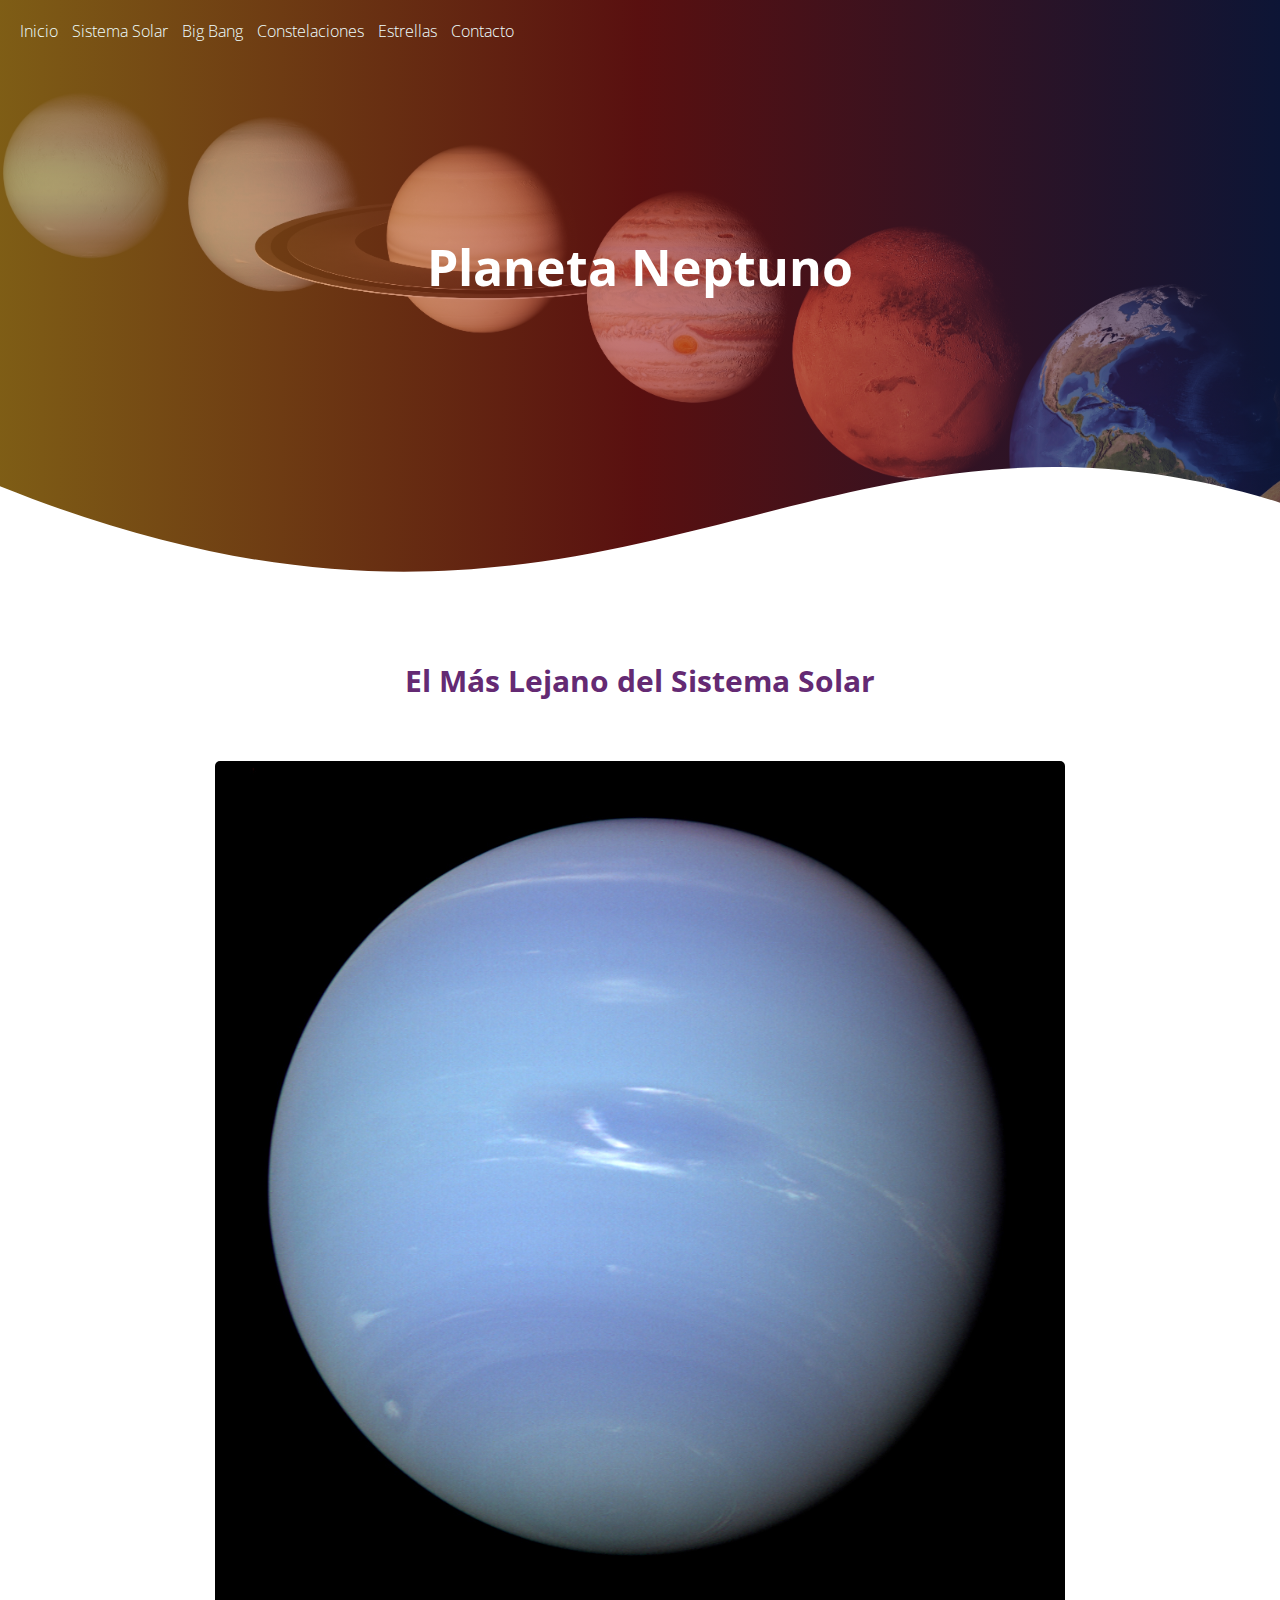
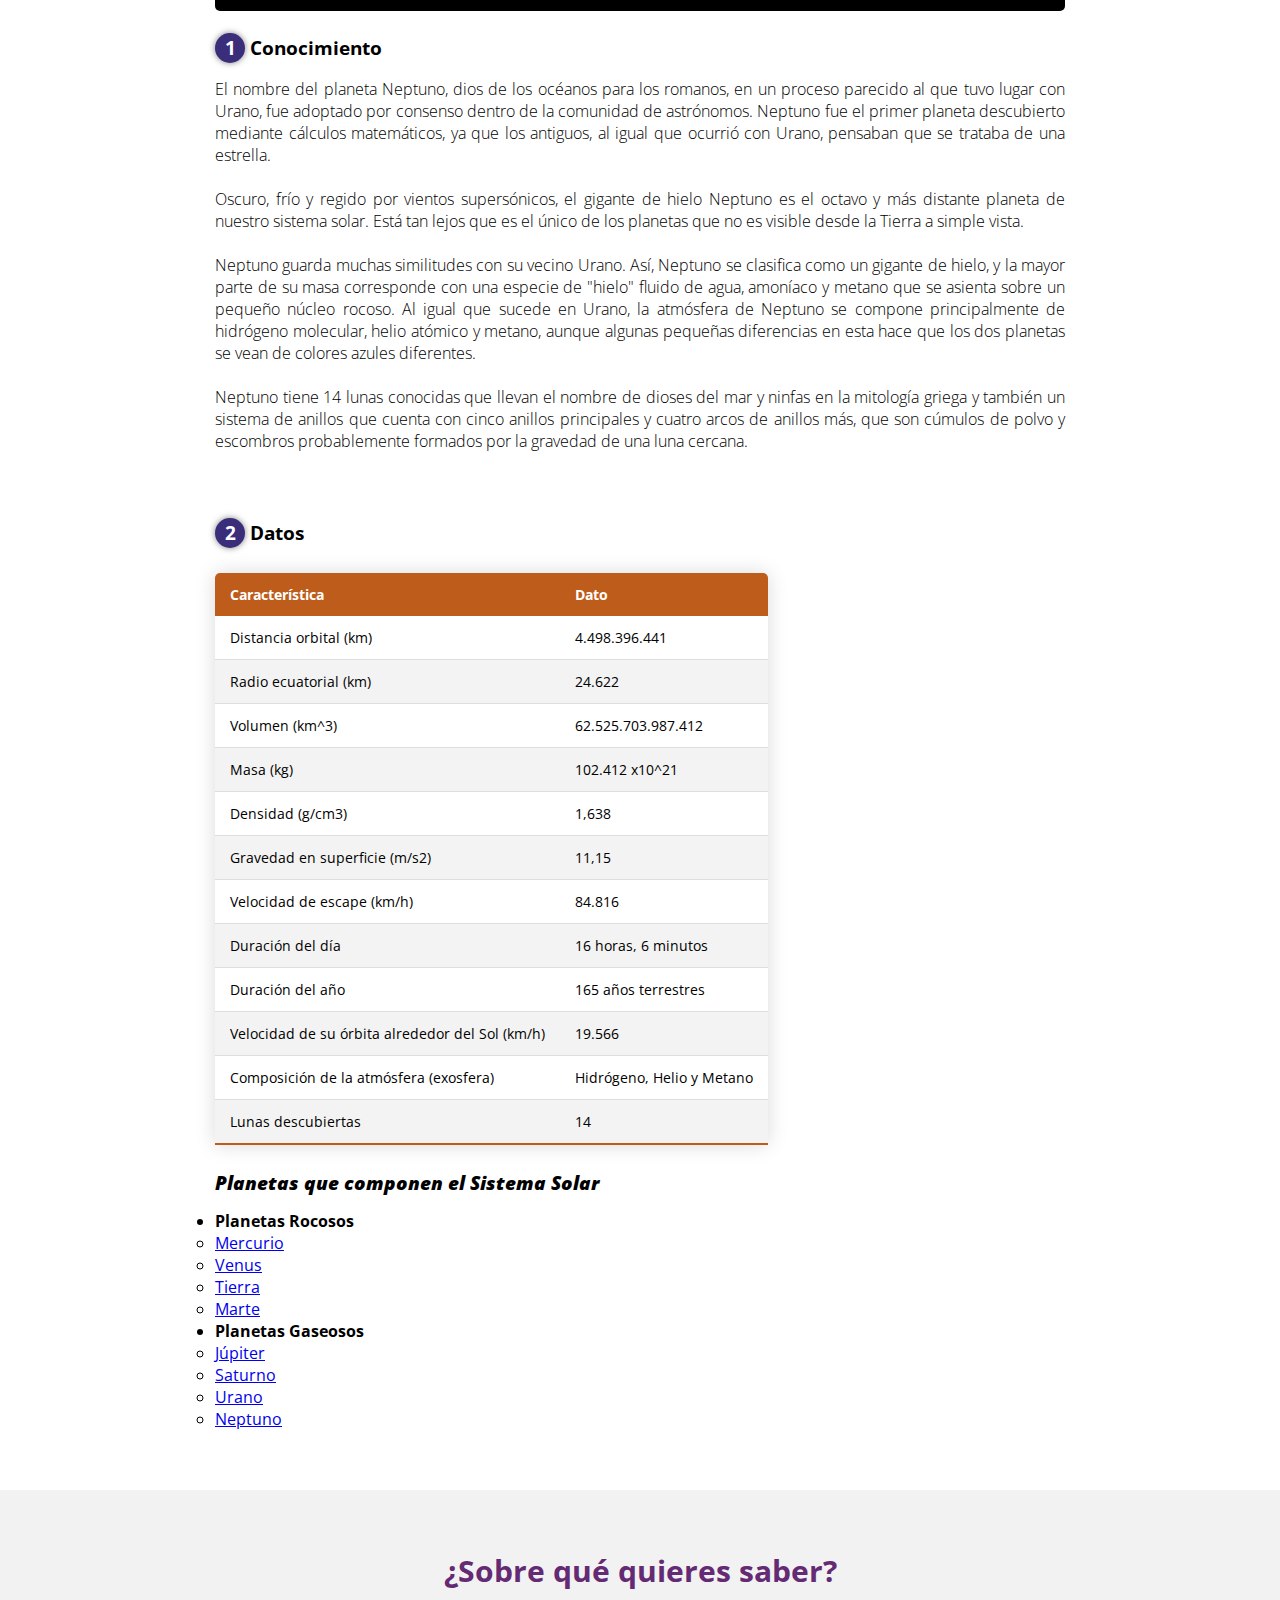
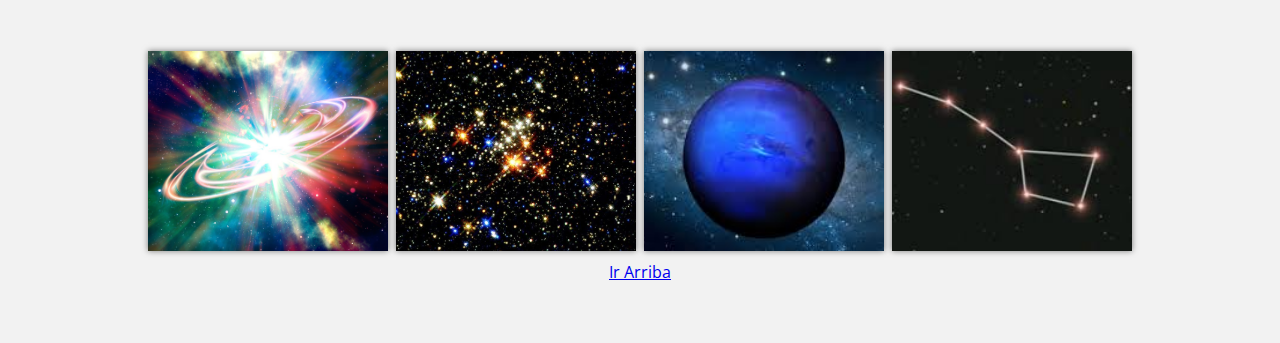
<file: Neptuno.html>
<!DOCTYPE html>
<html lang="es">

<head>
    <meta charset="UTF-8">
    <meta http-equiv="X-UA-Compatible" content="IE=edge">
    <meta name="viewport" content="width=device-width, initial-scale=1.0">
    <title>Neptuno</title>
    <link rel="shortcut icon" href="img/galaxia.png" type="image/x-icon">
    <link rel="stylesheet" href="estilos2.css">
    <link href="https://fonts.googleapis.com/css2?family=Open+Sans:wght@300&display=swap" rel="stylesheet">
</head>

<body>
    <a name="arriba"></a>
    <header>
        
            <nav>
                <a href="index.html">Inicio</a>
                <a href="sistemasolar.html">Sistema Solar</a>
                <a href="bigbang.html">Big Bang</a>
                <a href="Constelaciones.html">Constelaciones</a>
                <a href="Estrellas.html">Estrellas</a>
                <a href="Contacto.html">Contacto</a>
            </nav>
            <section class="textoprincipal">
                <h1>Planeta Neptuno</h1>
                </section>
            <div class="ola" style="height: 150px; overflow: hidden;">
                <svg viewBox="0 0 500 150" preserveAspectRatio="none" style="height: 100%; width: 100%;">
                    <path d="M-0.27,36.03 C240.12,282.73 314.61,-97.19 501.41,53.80 L500.00,150.00 L0.00,150.00 Z"
                        style="stroke: none; fill: rgb(255, 255, 255);">
                    </path>
                </svg>
        
        </div>
    </header>

    <main>
        <section class="contenedor portada">
            <h2 class="titulo">El Más Lejano del Sistema Solar</h2>
            <div class="contenedor-portada">
                <img src="img/Neptun.jpg" alt="" class="imagen-planetas">
                <div class="contenedor-texto">
                    <br>
                    <h3><span>1</span>Conocimiento</h3>
                    <p>El nombre del planeta Neptuno, dios de los océanos para los romanos, en un proceso parecido al que tuvo lugar con Urano, fue adoptado por consenso dentro de la comunidad de astrónomos. Neptuno fue el primer planeta descubierto mediante cálculos matemáticos, ya que los antiguos, al igual que ocurrió con Urano, pensaban que se trataba de una estrella.<br><br>

                        Oscuro, frío y regido por vientos supersónicos, el gigante de hielo Neptuno es el octavo y más distante planeta de nuestro sistema solar. Está tan lejos que es el único de los planetas que no es visible desde la Tierra a simple vista.<br><br>
                        
                        Neptuno guarda muchas similitudes con su vecino Urano. Así, Neptuno se clasifica como un gigante de hielo, y la mayor parte de su masa corresponde con una especie de "hielo" fluido de agua, amoníaco y metano que se asienta sobre un pequeño núcleo rocoso. Al igual que sucede en Urano, la atmósfera de Neptuno se compone principalmente de hidrógeno molecular, helio atómico y metano, aunque algunas pequeñas diferencias en esta hace que los dos planetas se vean de colores azules diferentes.<br><br>
                        
                        Neptuno tiene 14 lunas conocidas que llevan el nombre de dioses del mar y ninfas en la mitología griega y también un sistema de anillos que cuenta con cinco anillos principales y cuatro arcos de anillos más, que son cúmulos de polvo y escombros probablemente formados por la gravedad de una luna cercana.<br><br>
                        <br>
                        <br>
                    </p>
                    <h3><span>2</span>Datos</h3>
                    <p> 
                        <table class="content-table">
                            <thead>
                              <tr>
                                <th>Característica</th>
                                <th>Dato</th>
                            </tr>
                            </thead>
                            <tbody>
                              <tr>
                                <td>Distancia orbital (km)</td>
                                <td>4.498.396.441</td>
                            </tr>
                              <tr>
                                <td>Radio ecuatorial (km)</td>
                                <td>24.622</td>
                            </tr>
                                  <tr>
                                <td>Volumen (km^3)</td>
                                <td>62.525.703.987.412</td>
                            </tr>
                            <tr>
                                <td>Masa (kg)</td>
                                <td>102.412 x10^21</td>
                            </tr>
                            <tr>
                                <td>Densidad (g/cm3)</td>
                                <td>1,638</td>
                            </tr>
                            <tr>
                                <td>Gravedad en superficie (m/s2)</td>
                                <td>11,15</td>
                            </tr>
                            <tr>
                                <td>Velocidad de escape (km/h)</td>
                                <td>84.816</td>
                            </tr>
                            <tr>
                                <td>Duración del día</td>
                                <td>16 horas, 6 minutos</td>
                            </tr>
                            <tr>
                                <td>Duración del año</td>
                                <td>165 años terrestres</td>
                            </tr>
                            <tr>
                                <td>Velocidad de su órbita alrededor del Sol (km/h)</td>
                                <td>19.566</td>
                            </tr>
                            <tr>
                                <td>Composición de la atmósfera (exosfera)</td>
                                <td>Hidrógeno, Helio y Metano</td>
                            </tr>
                            <tr>
                                <td>Lunas descubiertas</td>
                                <td>14</td>
                            </tr>
                            </tbody>
                          </table>
                        
                        
                    <p>
                    
 <h3><i><b>Planetas que componen el Sistema Solar</b></i></h3>
 
 <ul>
    <li><b>Planetas Rocosos</li></b>
<ul>
        <li> <a href="Mercurio.html">Mercurio</li></a>
        <li><a href="Venus.html">Venus</li></a>
        <li><a href="Tierra.html">Tierra</li></a>
        <li><a href="Marte.html">Marte</li></a>
</ul>
    <li><b>Planetas Gaseosos</li></b>
<ul>
    <li><a href="Jupiter.html">Júpiter</li></a>
    <li><a href="Saturno.html">Saturno</li></a>
    <li><a href="Urano.html">Urano</li></a>
    <li><a href="Neptuno.html">Neptuno</li></a>
</ul>
</ul>
     
                </div>
            </div>
        </section>
        <section class="navegador">
            <div class="contenedor">
                <h2 class="titulo">¿Sobre qué quieres saber?</h2>
                <div class="galeria">
                    <div class="imagen-galeria">
                        <img src="img/bigbangboton.jpg" alt="">
                        <div class="flotador-galeria">
                            <img src="img/icono.png" alt="">
                            <a href="bigbang.html">
                                <p>Big Bang</p></a>
                        </div>
                    </div>
                    <div class="imagen-galeria">
                        <img src="img/estrellas.jpg" alt="">
                        <div class="flotador-galeria">
                            <img src="img/icono.png" alt="">
                            <a href="Estrellas.html">
                                <p>Estrellas</p></a>
                        </div>
                    </div>
                    <div class="imagen-galeria">
                        <img src="img/planetas.jpg" alt="">
                        <div class="flotador-galeria">
                            <img src="img/icono.png" alt="">
                            <a href="sistemasolar.html"><p>Sistema Solar</p></a>
                        </div>
                    </div>
                    <div class="imagen-galeria">
                        <img src="img/constelaciones.jpg" alt="">
                        <div class="flotador-galeria">
                            <img src="img/icono.png" alt="">
                            <a href="Constelaciones.html">
                                <p>Constelaciones</p></a>
                        </div>
                    </div>
                    <a href="#arriba">Ir Arriba</a>
                </div>
            </div>
        </section>

    </main>
</body>

</html>
</file>
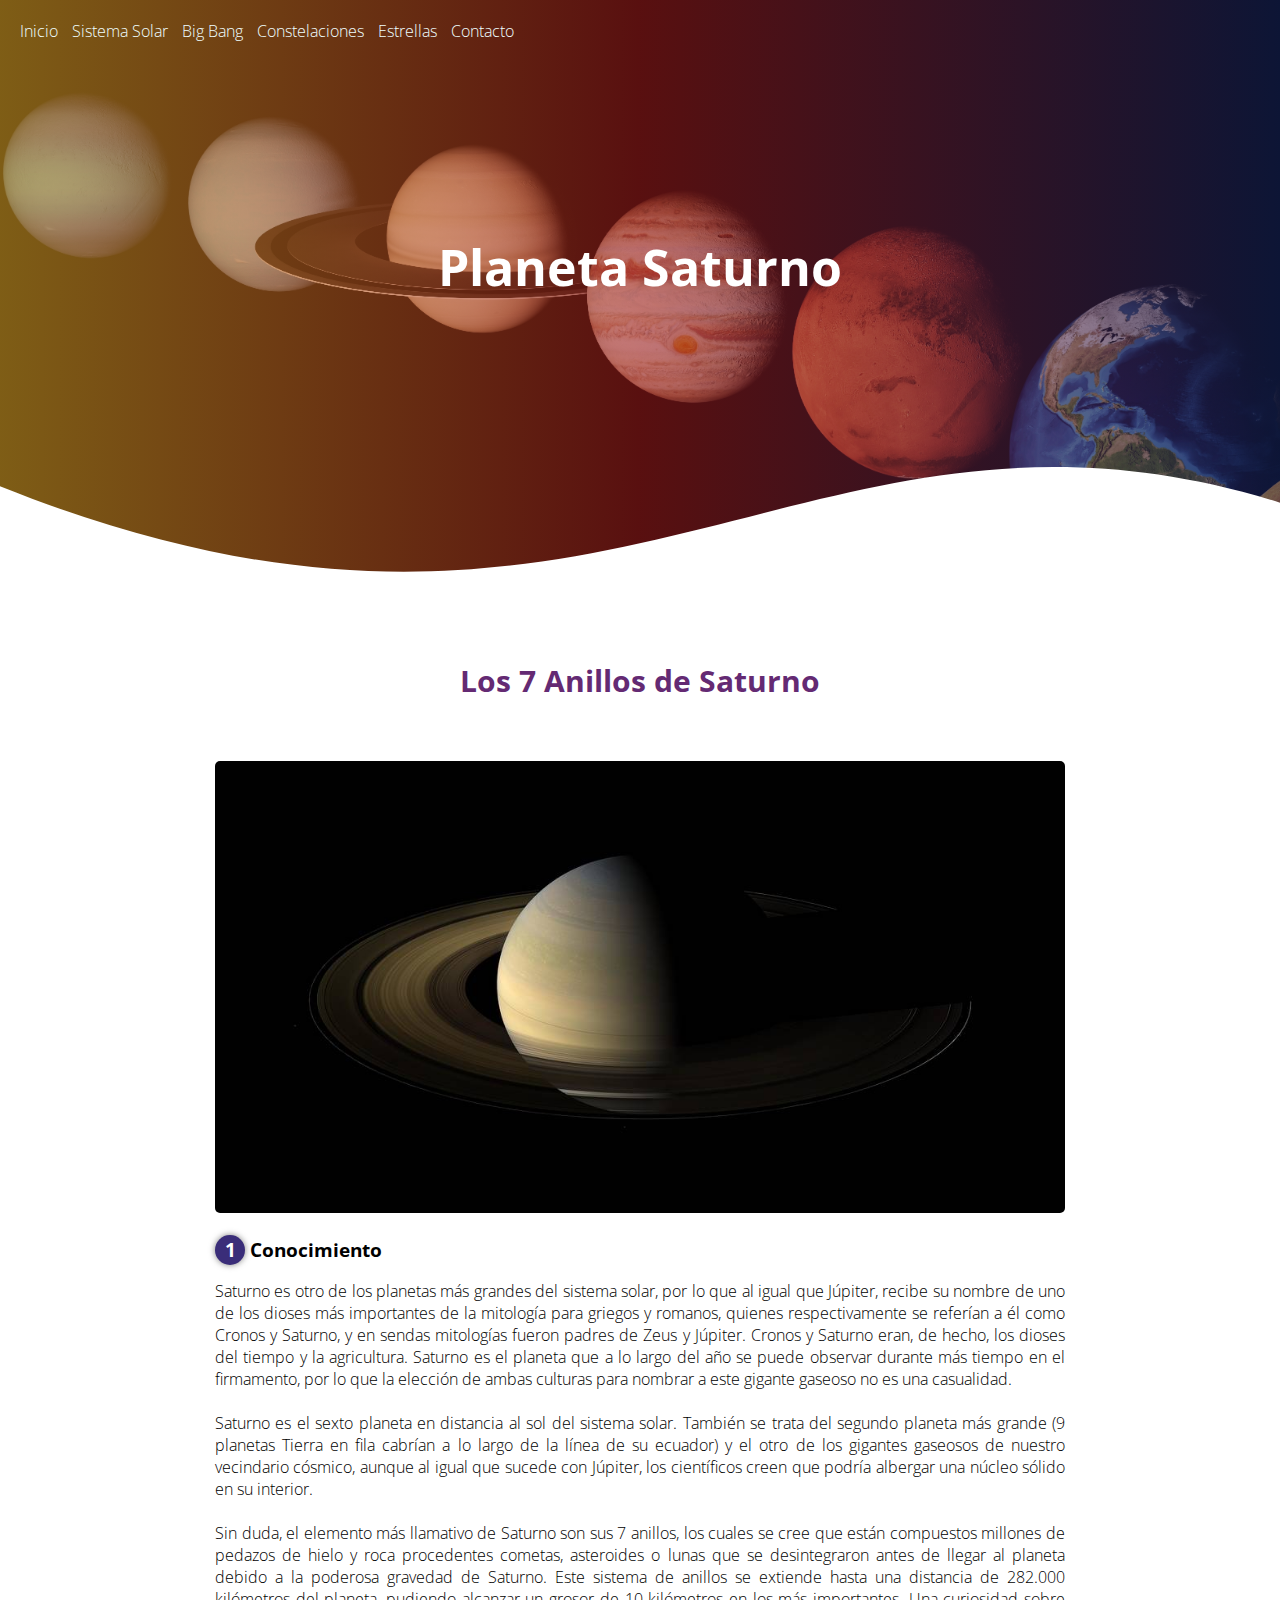
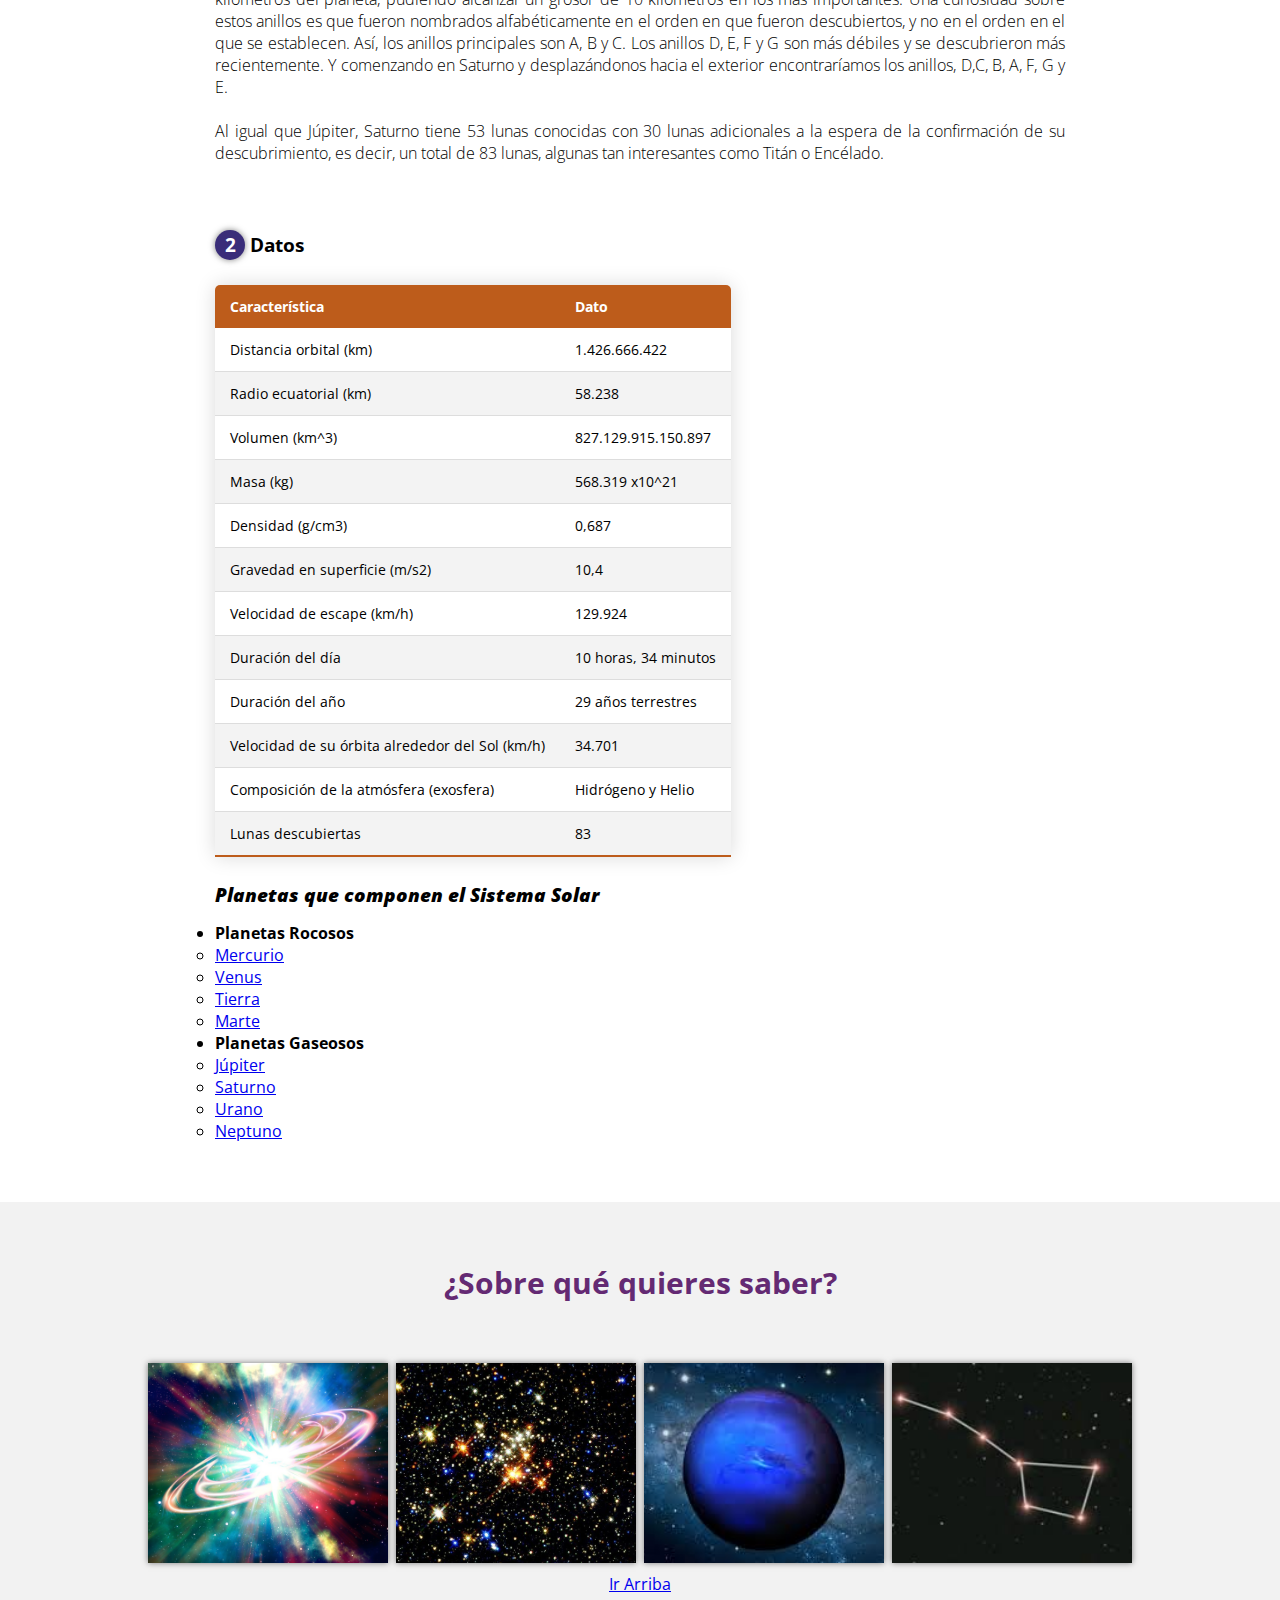
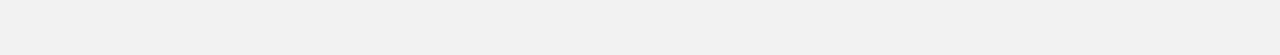
<file: Saturno.html>
<!DOCTYPE html>
<html lang="es">

<head>
    <meta charset="UTF-8">
    <meta http-equiv="X-UA-Compatible" content="IE=edge">
    <meta name="viewport" content="width=device-width, initial-scale=1.0">
    <title>Saturno</title>
    <link rel="shortcut icon" href="img/galaxia.png" type="image/x-icon">
    <link rel="stylesheet" href="estilos2.css">
    <link href="https://fonts.googleapis.com/css2?family=Open+Sans:wght@300&display=swap" rel="stylesheet">
</head>

<body>
    <a name="arriba"></a>
    <header>
        
            <nav>
                <a href="index.html">Inicio</a>
                <a href="sistemasolar.html">Sistema Solar</a>
                <a href="bigbang.html">Big Bang</a>
                <a href="Constelaciones.html">Constelaciones</a>
                <a href="Estrellas.html">Estrellas</a>
                <a href="Contacto.html">Contacto</a>
            </nav>
            <section class="textoprincipal">
                <h1>Planeta Saturno</h1>
                </section>
            <div class="ola" style="height: 150px; overflow: hidden;">
                <svg viewBox="0 0 500 150" preserveAspectRatio="none" style="height: 100%; width: 100%;">
                    <path d="M-0.27,36.03 C240.12,282.73 314.61,-97.19 501.41,53.80 L500.00,150.00 L0.00,150.00 Z"
                        style="stroke: none; fill: rgb(255, 255, 255);">
                    </path>
                </svg>
        
        </div>
    </header>

    <main>
        <section class="contenedor portada">
            <h2 class="titulo">Los 7 Anillos de Saturno</h2>
            <div class="contenedor-portada">
                <img src="img/Saturno.jpg" alt="" class="imagen-planetas">
                <div class="contenedor-texto">
                    <br>
                    <h3><span>1</span>Conocimiento</h3>
                    <p>Saturno es otro de los planetas más grandes del sistema solar, por lo que al igual que Júpiter, recibe su nombre de uno de los dioses más importantes de la mitología para griegos y romanos, quienes respectivamente se referían a él como Cronos y Saturno, y en sendas mitologías fueron padres de Zeus y Júpiter. Cronos y Saturno eran, de hecho, los dioses del tiempo y la agricultura. Saturno es el planeta que a lo largo del año se puede observar durante más tiempo en el firmamento, por lo que la elección de ambas culturas para nombrar a este gigante gaseoso no es una casualidad.<br><br>

                        Saturno es el sexto planeta en distancia al sol del sistema solar. También se trata del segundo planeta más grande (9 planetas Tierra en fila cabrían a lo largo de la línea de su ecuador) y el otro de los gigantes gaseosos de nuestro vecindario cósmico, aunque al igual que sucede con Júpiter, los científicos creen que podría albergar una núcleo sólido en su interior.<br><br>

                        Sin duda, el elemento más llamativo de Saturno son sus 7 anillos, los cuales se cree que están compuestos millones de pedazos de hielo y roca procedentes cometas, asteroides o lunas que se desintegraron antes de llegar al planeta debido a la poderosa gravedad de Saturno. Este sistema de anillos se extiende hasta una distancia de 282.000 kilómetros del planeta, pudiendo alcanzar un grosor de 10 kilómetros en los más importantes. Una curiosidad sobre estos anillos es que fueron nombrados alfabéticamente en el orden en que fueron descubiertos, y no en el orden en el que se establecen. Así, los anillos principales son A, B y C. Los anillos D, E, F y G son más débiles y se descubrieron más recientemente. Y comenzando en Saturno y desplazándonos hacia el exterior encontraríamos los anillos, D,C, B, A, F, G y E.<br><br>

Al igual que Júpiter, Saturno tiene 53 lunas conocidas con 30 lunas adicionales a la espera de la confirmación de su descubrimiento, es decir, un total de 83 lunas, algunas tan interesantes como Titán o Encélado.<br><br>
                        <br>
                        <br>
                    </p>
                    <h3><span>2</span>Datos</h3>
                    <p> 
                        <table class="content-table">
                            <thead>
                              <tr>
                                <th>Característica</th>
                                <th>Dato</th>
                            </tr>
                            </thead>
                            <tbody>
                              <tr>
                                <td>Distancia orbital (km)</td>
                                <td>1.426.666.422</td>
                            </tr>
                              <tr>
                                <td>Radio ecuatorial (km)</td>
                                <td>	58.238</td>
                            </tr>
                                  <tr>
                                <td>Volumen (km^3)</td>
                                <td>827.129.915.150.897</td>
                            </tr>
                            <tr>
                                <td>Masa (kg)</td>
                                <td>568.319 x10^21</td>
                            </tr>
                            <tr>
                                <td>Densidad (g/cm3)</td>
                                <td>0,687</td>
                            </tr>
                            <tr>
                                <td>Gravedad en superficie (m/s2)</td>
                                <td>	10,4</td>
                            </tr>
                            <tr>
                                <td>Velocidad de escape (km/h)</td>
                                <td>129.924</td>
                            </tr>
                            <tr>
                                <td>Duración del día</td>
                                <td>10 horas, 34 minutos</td>
                            </tr>
                            <tr>
                                <td>Duración del año</td>
                                <td>29 años terrestres</td>
                            </tr>
                            <tr>
                                <td>Velocidad de su órbita alrededor del Sol (km/h)</td>
                                <td>34.701</td>
                            </tr>
                            <tr>
                                <td>Composición de la atmósfera (exosfera)</td>
                                <td>Hidrógeno y Helio</td>
                            </tr>
                            <tr>
                                <td>Lunas descubiertas</td>
                                <td>83</td>
                            </tr>
                            </tbody>
                          </table>
                        
                        
                    <p>
                    
 <h3><i><b>Planetas que componen el Sistema Solar</b></i></h3>
 
 <ul>
    <li><b>Planetas Rocosos</li></b>
<ul>
        <li> <a href="Mercurio.html">Mercurio</li></a>
        <li><a href="Venus.html">Venus</li></a>
        <li><a href="Tierra.html">Tierra</li></a>
        <li><a href="Marte.html">Marte</li></a>
</ul>
    <li><b>Planetas Gaseosos</li></b>
<ul>
    <li><a href="Jupiter.html">Júpiter</li></a>
    <li><a href="Saturno.html">Saturno</li></a>
    <li><a href="Urano.html">Urano</li></a>
    <li><a href="Neptuno.html">Neptuno</li></a>
</ul>
</ul>
     
                </div>
            </div>
        </section>
        <section class="navegador">
            <div class="contenedor">
                <h2 class="titulo">¿Sobre qué quieres saber?</h2>
                <div class="galeria">
                    <div class="imagen-galeria">
                        <img src="img/bigbangboton.jpg" alt="">
                        <div class="flotador-galeria">
                            <img src="img/icono.png" alt="">
                            <a href="bigbang.html">
                                <p>Big Bang</p></a>
                        </div>
                    </div>
                    <div class="imagen-galeria">
                        <img src="img/estrellas.jpg" alt="">
                        <div class="flotador-galeria">
                            <img src="img/icono.png" alt="">
                            <a href="Estrellas.html">
                                <p>Estrellas</p></a>
                        </div>
                    </div>
                    <div class="imagen-galeria">
                        <img src="img/planetas.jpg" alt="">
                        <div class="flotador-galeria">
                            <img src="img/icono.png" alt="">
                            <a href="sistemasolar.html"><p>Sistema Solar</p></a>
                        </div>
                    </div>
                    <div class="imagen-galeria">
                        <img src="img/constelaciones.jpg" alt="">
                        <div class="flotador-galeria">
                            <img src="img/icono.png" alt="">
                            <a href="Constelaciones.html">
                                <p>Constelaciones</p></a>
                        </div>
                    </div>
                    <a href="#arriba">Ir Arriba</a>
                </div>
            </div>
        </section>

    </main>
</body>

</html>
</file>
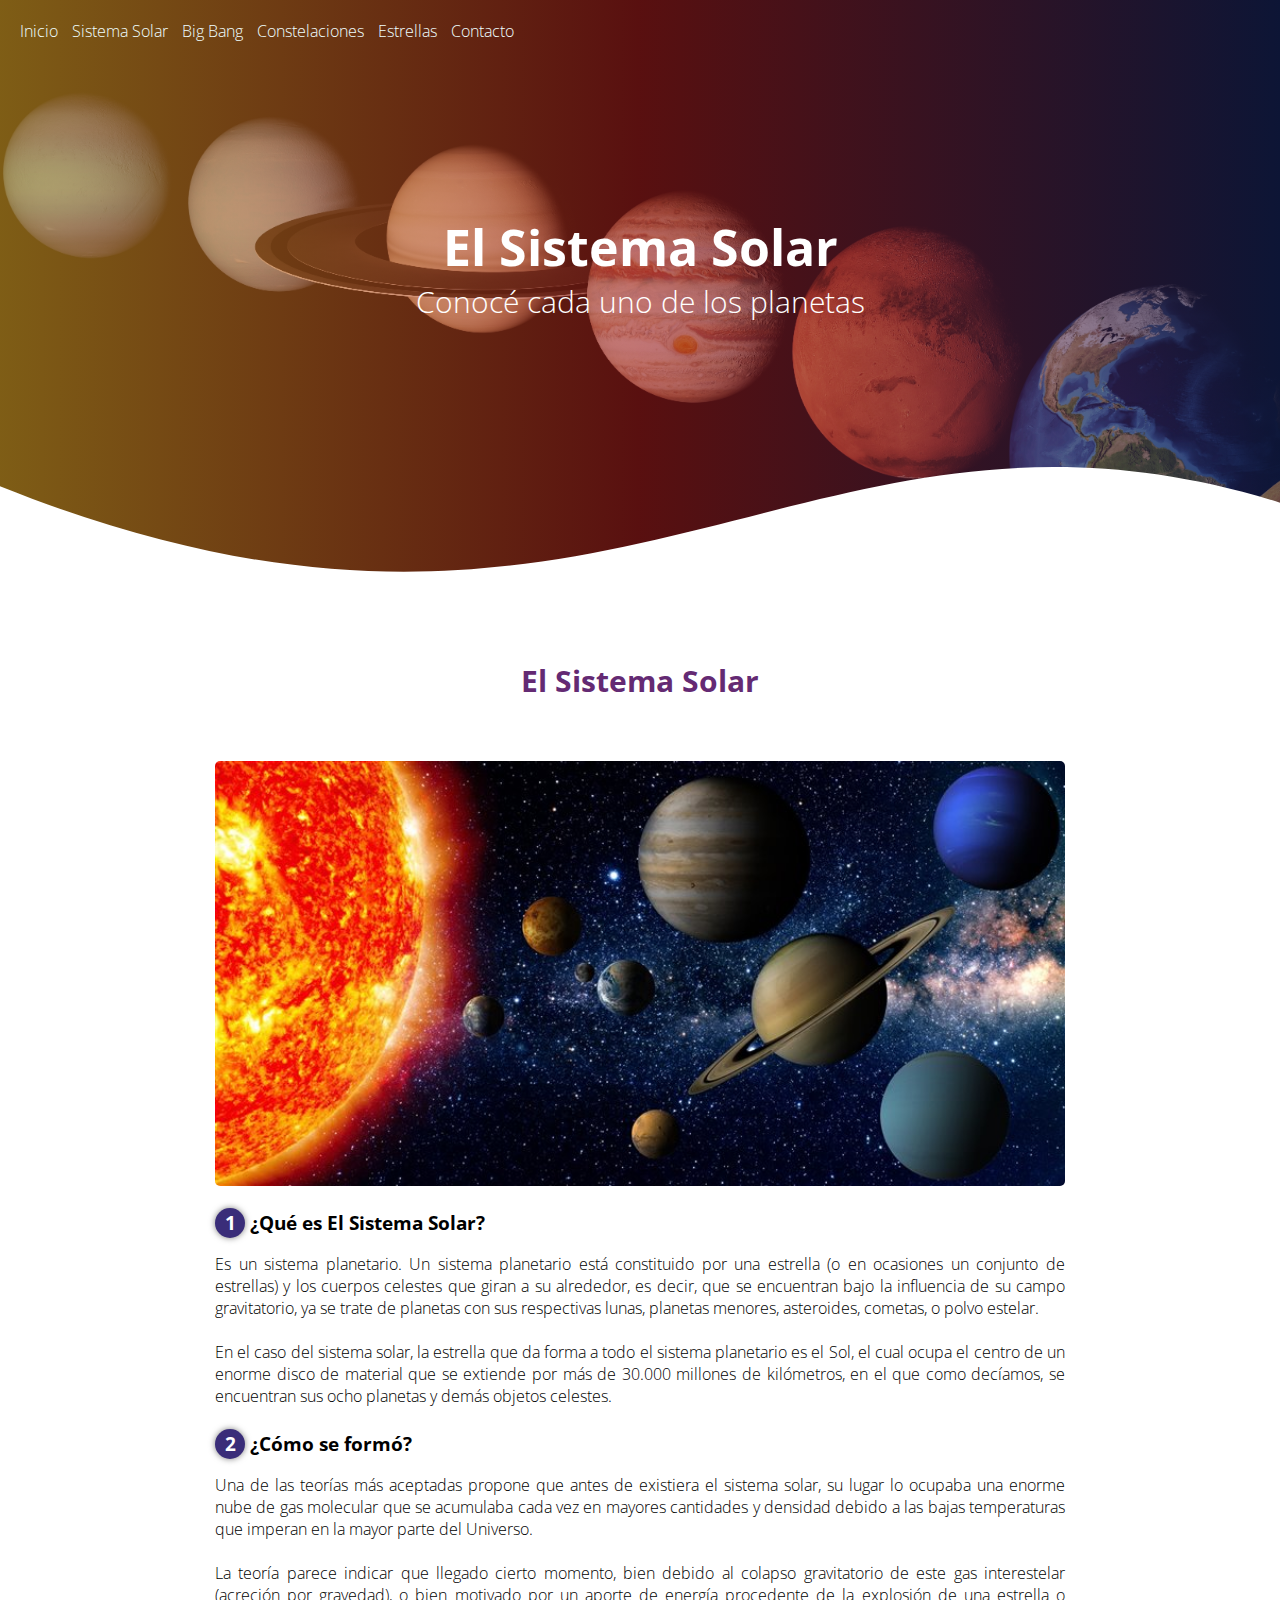
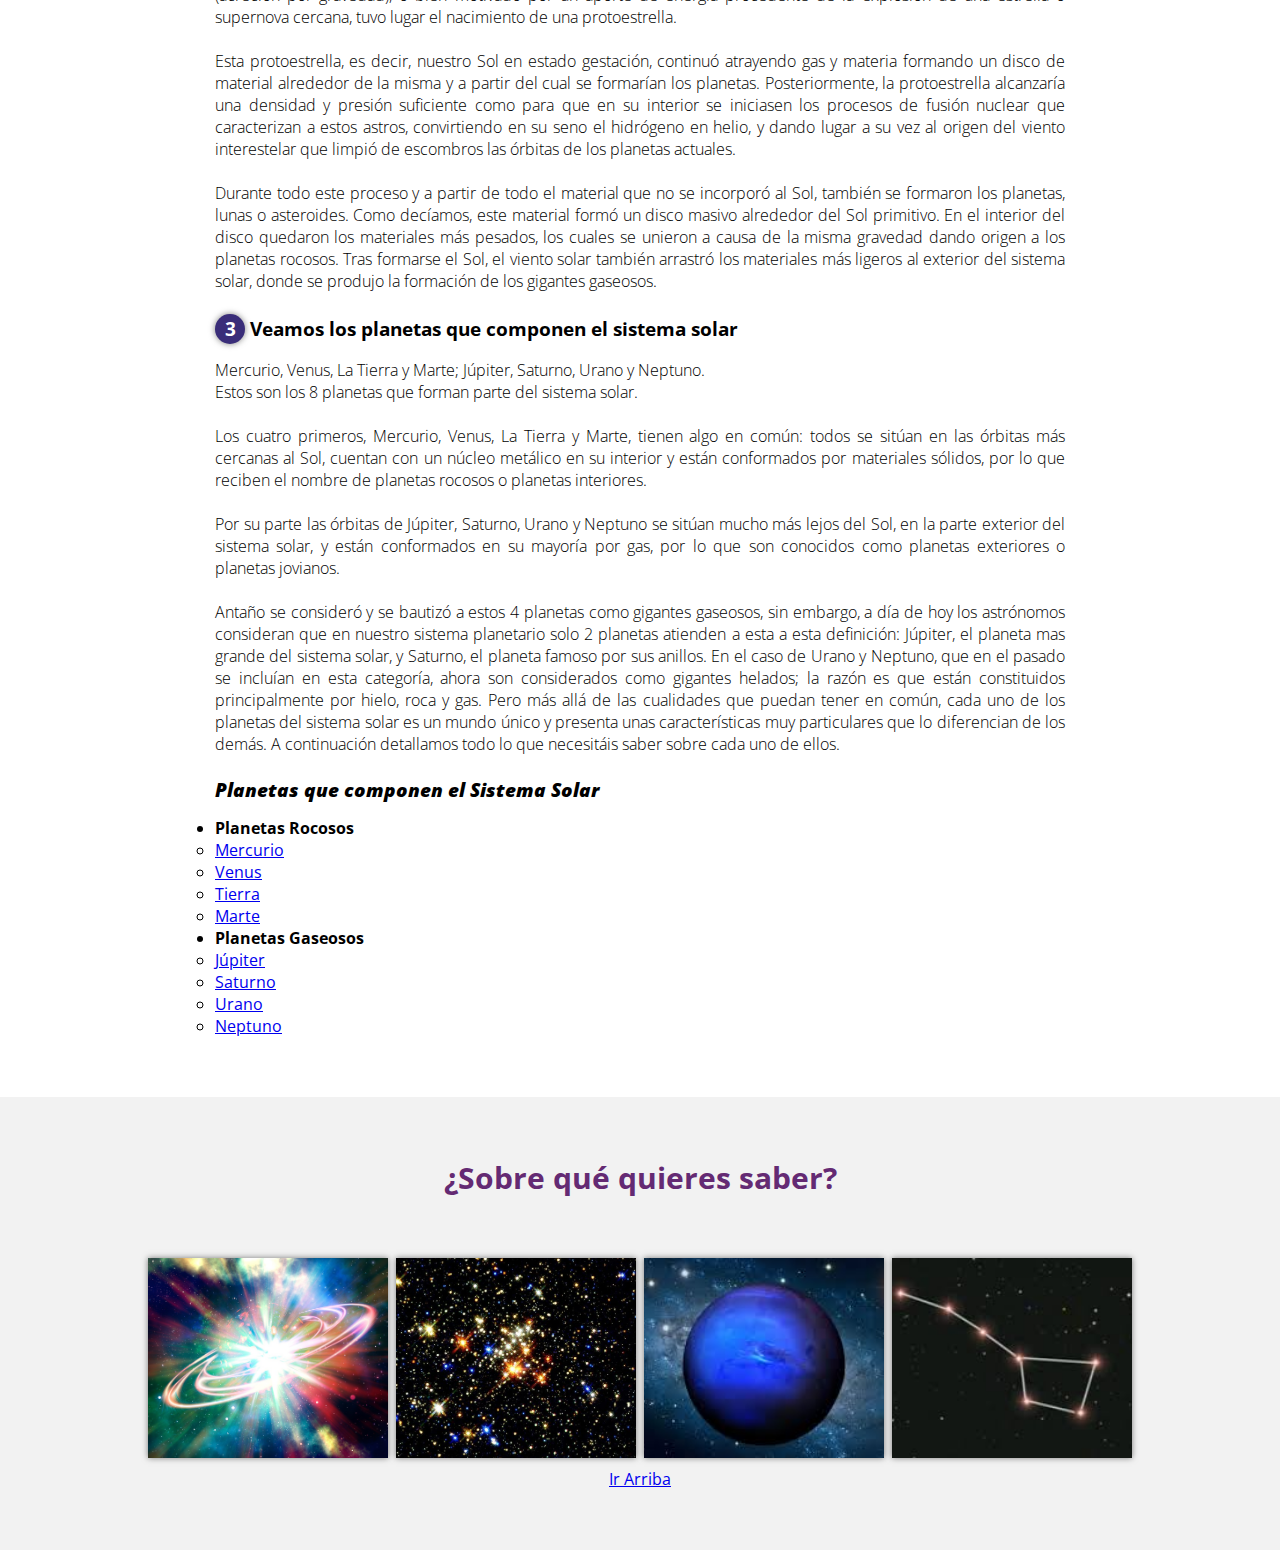
<file: sistemasolar.html>
<!DOCTYPE html>
<html lang="es">

<head>
    <meta charset="UTF-8">
    <meta http-equiv="X-UA-Compatible" content="IE=edge">
    <meta name="viewport" content="width=device-width, initial-scale=1.0">
    <title>El Sistema Solar</title>
    <link rel="shortcut icon" href="img/galaxia.png" type="image/x-icon">
    <link rel="stylesheet" href="estilos2.css">
    <link href="https://fonts.googleapis.com/css2?family=Open+Sans:wght@300&display=swap" rel="stylesheet">
</head>

<body>
    <a name="arriba"></a>
    <header>
        
            <nav>
                <a href="index.html">Inicio</a>
                <a href="sistemasolar.html">Sistema Solar</a>
                <a href="bigbang.html">Big Bang</a>
                <a href="Constelaciones.html">Constelaciones</a>
                <a href="Estrellas.html">Estrellas</a>
                <a href="Contacto.html">Contacto</a>
            </nav>
            <section class="textoprincipal">
                <h1>El Sistema Solar</h1>
                <h2>Conocé cada uno de los planetas</h2>
            </section>
            <div class="ola" style="height: 150px; overflow: hidden;">
                <svg viewBox="0 0 500 150" preserveAspectRatio="none" style="height: 100%; width: 100%;">
                    <path d="M-0.27,36.03 C240.12,282.73 314.61,-97.19 501.41,53.80 L500.00,150.00 L0.00,150.00 Z"
                        style="stroke: none; fill: rgb(255, 255, 255);">
                    </path>
                </svg>
        
        </div>
    </header>

    <main>
        <section class="contenedor portada">
            <h2 class="titulo">El Sistema Solar</h2>
            <div class="contenedor-portada">
                <img src="img/paginasistemasolar.jpeg" alt="" class="imagen-planetas">
                <div class="contenedor-texto">
                    <br>
                    <h3><span>1</span>¿Qué es El Sistema Solar?</h3>
                    <p>Es un sistema planetario. Un sistema planetario está constituido por una estrella (o en ocasiones
                        un conjunto de estrellas) y los cuerpos celestes que giran a su alrededor, es decir, que se
                        encuentran bajo la influencia de su campo gravitatorio, ya se trate de planetas con sus
                        respectivas lunas, planetas menores, asteroides, cometas, o polvo estelar.
                        <br>
                        <br>
                        En el caso del sistema solar, la estrella que da forma a todo el sistema planetario es el Sol,
                        el cual ocupa el centro de un enorme disco de material que se extiende por más de 30.000
                        millones de kilómetros, en el que como decíamos, se encuentran sus ocho planetas y demás objetos
                        celestes.
                        <br>
                        <br>
                    </p>
                    <h3><span>2</span>¿Cómo se formó?</h3>
                    <p> Una de las teorías más aceptadas propone que antes de existiera el sistema solar, su lugar lo
                        ocupaba una enorme nube de gas molecular que se acumulaba cada vez en mayores cantidades y
                        densidad debido a las bajas temperaturas que imperan en la mayor parte del Universo.
                        <br>
                        <br>
                        La teoría parece indicar que llegado cierto momento, bien debido al colapso gravitatorio de este
                        gas interestelar (acreción por gravedad), o bien motivado por un aporte de energía procedente de
                        la explosión de una estrella o supernova cercana, tuvo lugar el nacimiento de una protoestrella.
                        <br>
                        <br>
                        Esta protoestrella, es decir, nuestro Sol en estado gestación, continuó atrayendo gas y materia
                        formando un disco de material alrededor de la misma y a partir del cual se formarían los
                        planetas. Posteriormente, la protoestrella alcanzaría una densidad y presión suficiente como
                        para que en su interior se iniciasen los procesos de fusión nuclear que caracterizan a estos
                        astros, convirtiendo en su seno el hidrógeno en helio, y dando lugar a su vez al origen del
                        viento interestelar que limpió de escombros las órbitas de los planetas actuales.<br><br>

                        Durante todo este proceso y a partir de todo el material que no se incorporó al Sol, también se
                        formaron los planetas, lunas o asteroides. Como decíamos, este material formó un disco masivo
                        alrededor del Sol primitivo. En el interior del disco quedaron los materiales más pesados, los
                        cuales se unieron a causa de la misma gravedad dando origen a los planetas rocosos. Tras
                        formarse el Sol, el viento solar también arrastró los materiales más ligeros al exterior del
                        sistema solar, donde se produjo la formación de los gigantes gaseosos.
                        <br>
                        <br>
                    <h3><span>3</span>Veamos los planetas que componen el sistema solar</h3>
                    <p>
                        Mercurio, Venus, La Tierra y Marte; Júpiter, Saturno, Urano y Neptuno.<br> Estos son los 8
                        planetas que forman parte del sistema solar.<br><br>
                        Los cuatro primeros, Mercurio, Venus, La Tierra y Marte, tienen algo en común: todos se sitúan
                        en las órbitas más cercanas al Sol, cuentan con un núcleo metálico en su interior y están
                        conformados por materiales sólidos, por lo que reciben el nombre de planetas rocosos o planetas
                        interiores.

                        <br><br>Por su parte las órbitas de Júpiter, Saturno, Urano y Neptuno se sitúan mucho más lejos
                        del Sol, en la parte exterior del sistema solar, y están conformados en su mayoría por gas, por
                        lo que son conocidos como planetas exteriores o planetas jovianos.<br><br>
                        Antaño se consideró y se bautizó a estos 4 planetas como gigantes gaseosos, sin embargo, a día
                        de hoy los astrónomos consideran que en nuestro sistema planetario solo 2 planetas atienden a
                        esta a esta definición: Júpiter, el planeta mas grande del sistema solar, y Saturno, el planeta
                        famoso por sus anillos. En el caso de Urano y Neptuno, que en el pasado se incluían en esta
                        categoría, ahora son considerados como gigantes helados; la razón es que están constituidos
                        principalmente por hielo, roca y gas.

                        Pero más allá de las cualidades que puedan tener en común, cada uno de los planetas del sistema
                        solar es un mundo único y presenta unas características muy particulares que lo diferencian de
                        los demás. A continuación detallamos todo lo que necesitáis saber sobre cada uno de
                        ellos.<br><br>
 <h3><i><b>Planetas que componen el Sistema Solar</b></i></h3>
 
 <ul>
    <li><b>Planetas Rocosos</li></b>
<ul>
        <li><a href="Mercurio.html">Mercurio</li></a>
        <li> <a href="Venus.html">Venus</li></a>
        <li><a href="Tierra.html">Tierra</li></a>
        <li><a href="Marte.html">Marte</li></a>
</ul>
    <li><b>Planetas Gaseosos</li></b>
<ul>
    <li><a href="Jupiter.html">Júpiter</li></a>
    <li><a href="Saturno.html">Saturno</li></a>
    <li><a href="Urano.html">Urano</li></a>
    <li><a href="Neptuno.html">Neptuno</li></a>
</ul>
</ul>
     
                </div>
            </div>
        </section>
        <section class="navegador">
            <div class="contenedor">
                <h2 class="titulo">¿Sobre qué quieres saber?</h2>
                <div class="galeria">
                    <div class="imagen-galeria">
                        <img src="img/bigbangboton.jpg" alt="">
                        <div class="flotador-galeria">
                            <img src="img/icono.png" alt="">
                            <a href="bigbang.html">
                                <p>Big Bang</p></a>
                        </div>
                    </div>
                    <div class="imagen-galeria">
                        <img src="img/estrellas.jpg" alt="">
                        <div class="flotador-galeria">
                            <img src="img/icono.png" alt="">
                            <a href="Estrellas.html">
                                <p>Estrellas</p></a>
                        </div>
                    </div>
                    <div class="imagen-galeria">
                        <img src="img/planetas.jpg" alt="">
                        <div class="flotador-galeria">
                            <img src="img/icono.png" alt="">
                            <a href="sistemasolar.html"><p>Sistema Solar</p></a>
                        </div>
                    </div>
                    <div class="imagen-galeria">
                        <img src="img/constelaciones.jpg" alt="">
                        <div class="flotador-galeria">
                            <img src="img/icono.png" alt="">
                            <a href="Constelaciones.html">
                                <p>Constelaciones</p></a>
                        </div>
                    </div>
                    <a href="#arriba">Ir Arriba</a>
                </div>
            </div>
        </section>

    </main>
</body>

</html>
</file>
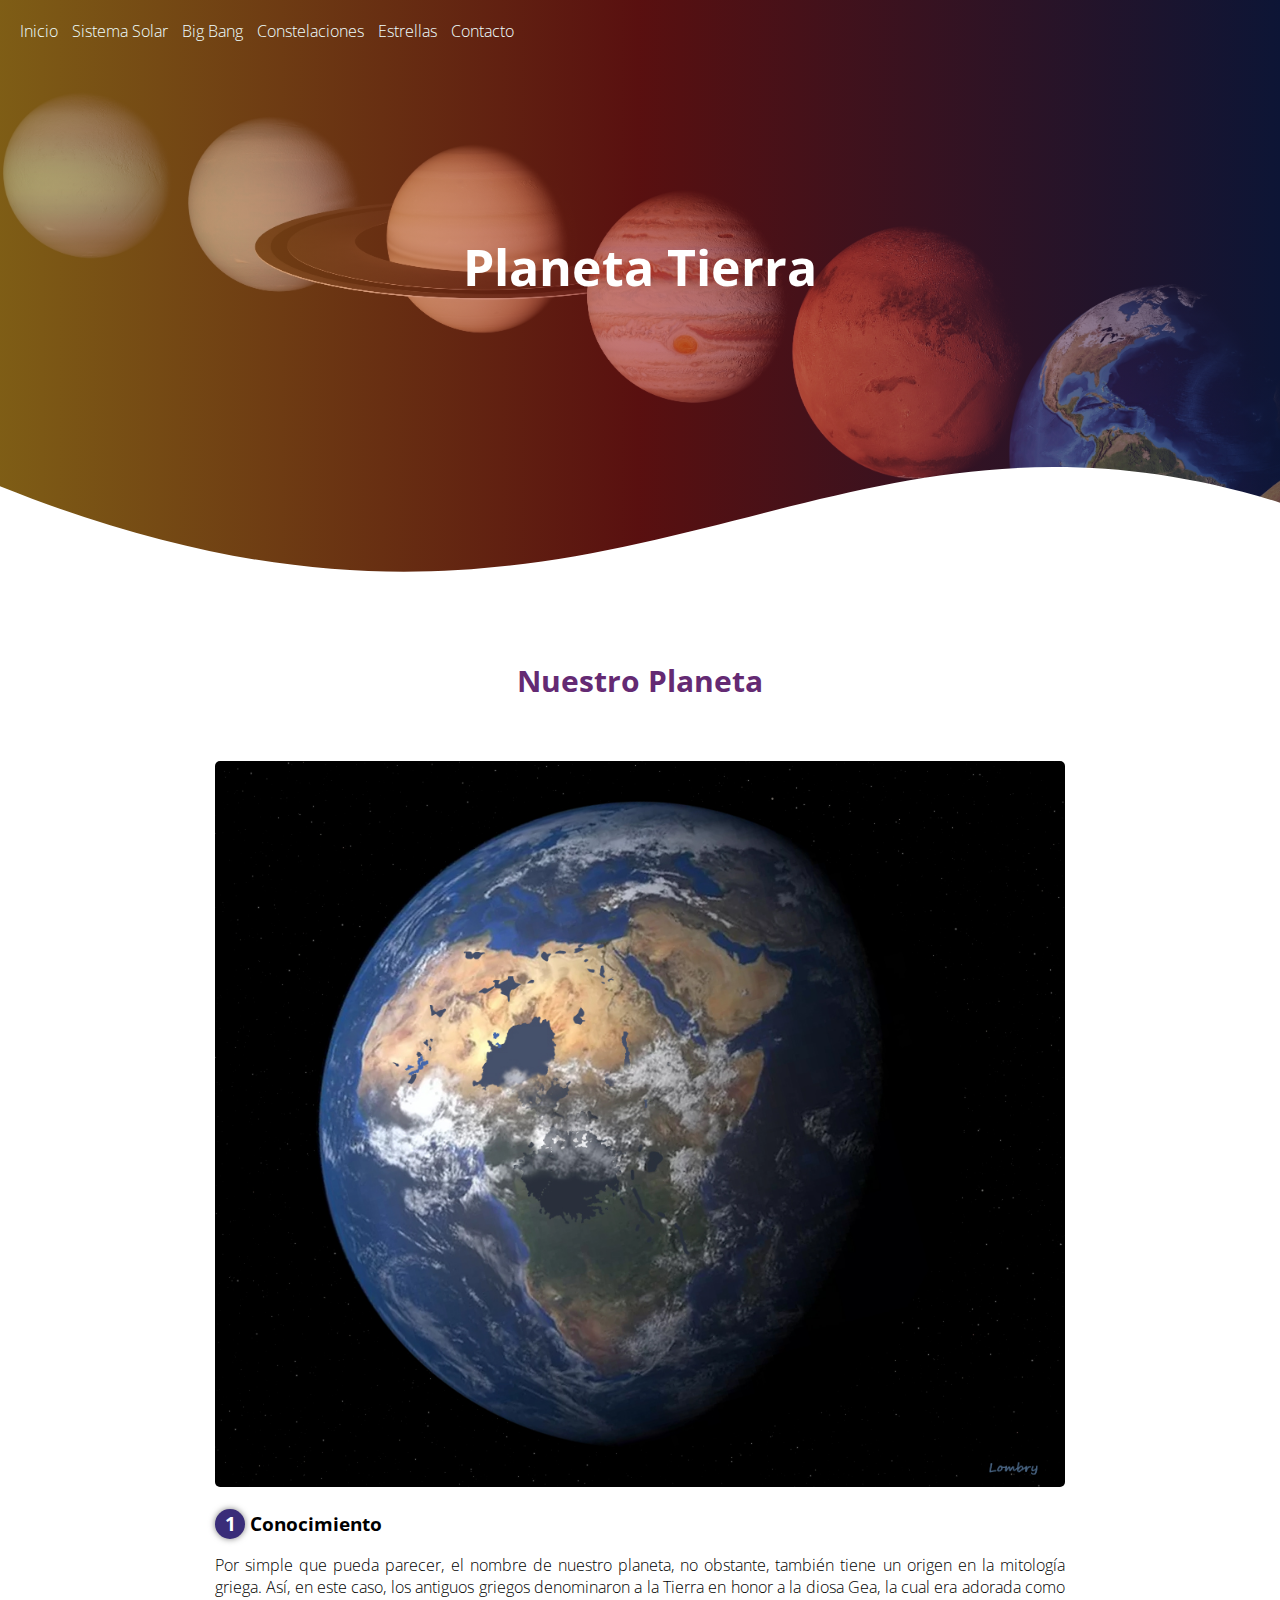
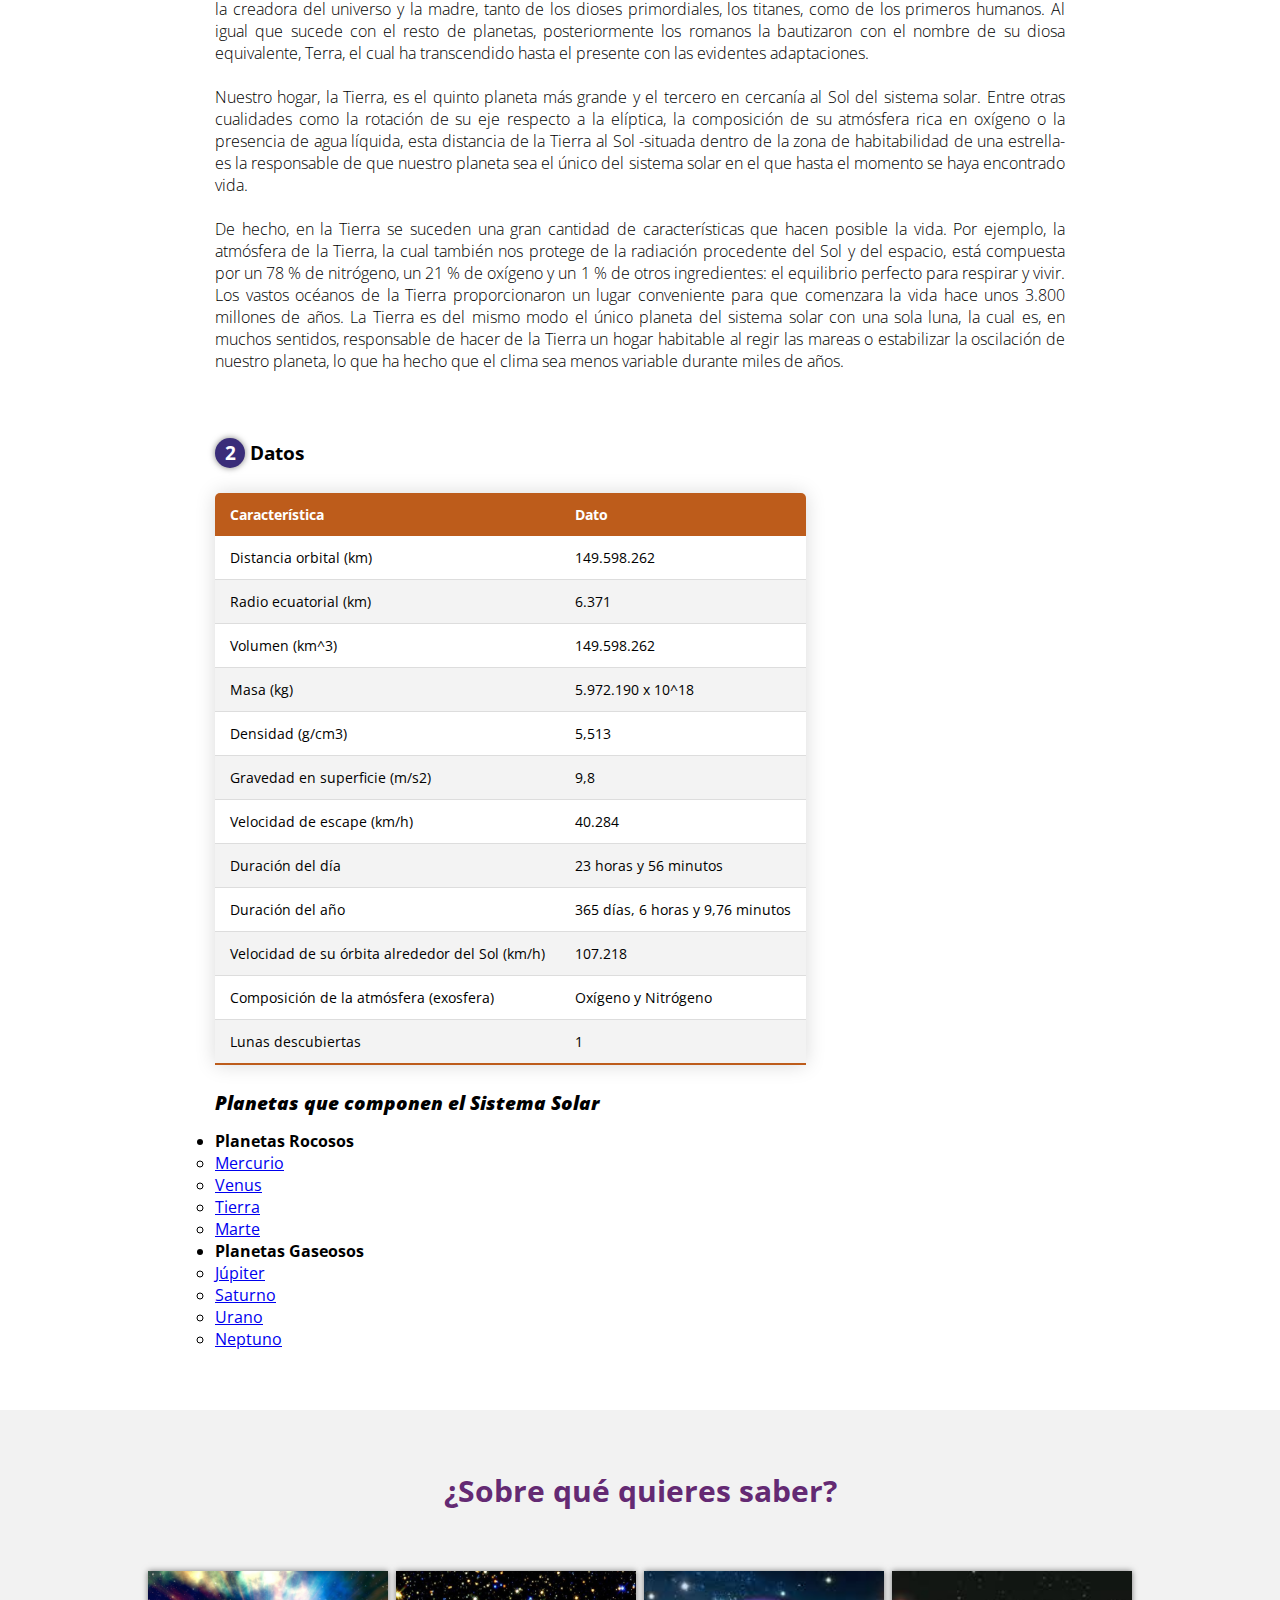
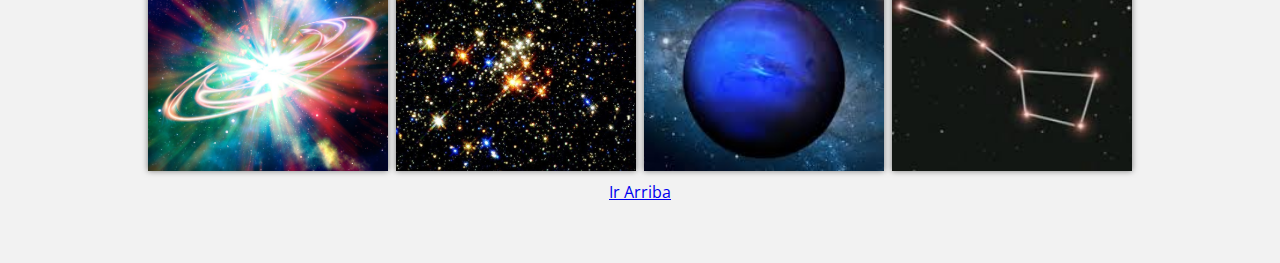
<file: Tierra.html>
<!DOCTYPE html>
<html lang="es">

<head>
    <meta charset="UTF-8">
    <meta http-equiv="X-UA-Compatible" content="IE=edge">
    <meta name="viewport" content="width=device-width, initial-scale=1.0">
    <title>Tierra</title>
    <link rel="shortcut icon" href="img/galaxia.png" type="image/x-icon">
    <link rel="stylesheet" href="estilos2.css">
    <link href="https://fonts.googleapis.com/css2?family=Open+Sans:wght@300&display=swap" rel="stylesheet">
</head>

<body>
    <a name="arriba"></a>
    <header>
        
            <nav>
                <a href="index.html">Inicio</a>
                <a href="sistemasolar.html">Sistema Solar</a>
                <a href="bigbang.html">Big Bang</a>
                <a href="Constelaciones.html">Constelaciones</a>
                <a href="Estrellas.html">Estrellas</a>
                <a href="Contacto.html">Contacto</a>
            </nav>
            <section class="textoprincipal">
                <h1>Planeta Tierra</h1>
                </section>
            <div class="ola" style="height: 150px; overflow: hidden;">
                <svg viewBox="0 0 500 150" preserveAspectRatio="none" style="height: 100%; width: 100%;">
                    <path d="M-0.27,36.03 C240.12,282.73 314.61,-97.19 501.41,53.80 L500.00,150.00 L0.00,150.00 Z"
                        style="stroke: none; fill: rgb(255, 255, 255);">
                    </path>
                </svg>
        
        </div>
    </header>

    <main>
        <section class="contenedor portada">
            <h2 class="titulo">Nuestro Planeta</h2>
            <div class="contenedor-portada">
                <img src="img/Tierra.jpg" alt="" class="imagen-planetas">
                <div class="contenedor-texto">
                    <br>
                    <h3><span>1</span>Conocimiento</h3>
                    <p>Por simple que pueda parecer, el nombre de nuestro planeta, no obstante, también tiene un origen en la mitología griega. Así, en este caso, los antiguos griegos denominaron a la Tierra en honor a la diosa Gea, la cual era adorada como la creadora del universo y la madre, tanto de los dioses primordiales, los titanes, como de los primeros humanos. Al igual que sucede con el resto de planetas, posteriormente los romanos la bautizaron con el nombre de su diosa equivalente, Terra, el cual ha transcendido hasta el presente con las evidentes adaptaciones.<br><br>

                        Nuestro hogar, la Tierra, es el quinto planeta más grande y el tercero en cercanía al Sol del sistema solar. Entre otras cualidades como la rotación de su eje respecto a la elíptica, la composición de su atmósfera rica en oxígeno o la presencia de agua líquida, esta distancia de la Tierra al Sol -situada dentro de la zona de habitabilidad de una estrella- es la responsable de que nuestro planeta sea el único del sistema solar en el que hasta el momento se haya encontrado vida.<br><br>
                        De hecho, en la Tierra se suceden una gran cantidad de características que hacen posible la vida. Por ejemplo, la atmósfera de la Tierra, la cual también nos protege de la radiación procedente del Sol y del espacio, está compuesta por un 78 % de nitrógeno, un 21 % de oxígeno y un 1 % de otros ingredientes: el equilibrio perfecto para respirar y vivir. Los vastos océanos de la Tierra proporcionaron un lugar conveniente para que comenzara la vida hace unos 3.800 millones de años. La Tierra es del mismo modo el único planeta del sistema solar con una sola luna, la cual es, en muchos sentidos, responsable de hacer de la Tierra un hogar habitable al regir las mareas o estabilizar la oscilación de nuestro planeta, lo que ha hecho que el clima sea menos variable durante miles de años.<br><br>
                        <br>
                        <br>
                    </p>
                    <h3><span>2</span>Datos</h3>
                    <p> 
                        <table class="content-table">
                            <thead>
                              <tr>
                                <th>Característica</th>
                                <th>Dato</th>
                            </tr>
                            </thead>
                            <tbody>
                              <tr>
                                <td>Distancia orbital (km)</td>
                                <td>149.598.262</td>
                            </tr>
                              <tr>
                                <td>Radio ecuatorial (km)</td>
                                <td>6.371</td>
                            </tr>
                                  <tr>
                                <td>Volumen (km^3)</td>
                                <td>149.598.262</td>
                            </tr>
                            <tr>
                                <td>Masa (kg)</td>
                                <td>5.972.190 x 10^18</td>
                            </tr>
                            <tr>
                                <td>Densidad (g/cm3)</td>
                                <td>5,513</td>
                            </tr>
                            <tr>
                                <td>Gravedad en superficie (m/s2)</td>
                                <td>9,8</td>
                            </tr>
                            <tr>
                                <td>Velocidad de escape (km/h)</td>
                                <td>40.284</td>
                            </tr>
                            <tr>
                                <td>Duración del día</td>
                                <td>23 horas y 56 minutos</td>
                            </tr>
                            <tr>
                                <td>Duración del año</td>
                                <td>365 días, 6 horas y 9,76 minutos</td>
                            </tr>
                            <tr>
                                <td>Velocidad de su órbita alrededor del Sol (km/h)</td>
                                <td>107.218</td>
                            </tr>
                            <tr>
                                <td>Composición de la atmósfera (exosfera)</td>
                                <td>Oxígeno y Nitrógeno</td>
                            </tr>
                            <tr>
                                <td>Lunas descubiertas</td>
                                <td>1</td>
                            </tr>
                            </tbody>
                          </table>
                        
                        
                    <p>
                    
 <h3><i><b>Planetas que componen el Sistema Solar</b></i></h3>
 
 <ul>
    <li><b>Planetas Rocosos</li></b>
<ul>
        <li> <a href="Mercurio.html">Mercurio</li></a>
        <li><a href="Venus.html">Venus</li></a>
        <li><a href="Tierra.html">Tierra</li></a>
        <li><a href="Marte.html">Marte</li></a>
</ul>
    <li><b>Planetas Gaseosos</li></b>
<ul>
    <li><a href="Jupiter.html">Júpiter</li></a>
    <li><a href="Saturno.html">Saturno</li></a>
    <li><a href="Urano.html">Urano</li></a>
    <li><a href="Neptuno.html">Neptuno</li></a>
</ul>
</ul>
     
                </div>
            </div>
        </section>
        <section class="navegador">
            <div class="contenedor">
                <h2 class="titulo">¿Sobre qué quieres saber?</h2>
                <div class="galeria">
                    <div class="imagen-galeria">
                        <img src="img/bigbangboton.jpg" alt="">
                        <div class="flotador-galeria">
                            <img src="img/icono.png" alt="">
                            <a href="bigbang.html">
                                <p>Big Bang</p></a>
                        </div>
                    </div>
                    <div class="imagen-galeria">
                        <img src="img/estrellas.jpg" alt="">
                        <div class="flotador-galeria">
                            <img src="img/icono.png" alt="">
                            <a href="Estrellas.html">
                                <p>Estrellas</p></a>
                        </div>
                    </div>
                    <div class="imagen-galeria">
                        <img src="img/planetas.jpg" alt="">
                        <div class="flotador-galeria">
                            <img src="img/icono.png" alt="">
                            <a href="sistemasolar.html"><p>Sistema Solar</p></a>
                        </div>
                    </div>
                    <div class="imagen-galeria">
                        <img src="img/constelaciones.jpg" alt="">
                        <div class="flotador-galeria">
                            <img src="img/icono.png" alt="">
                            <a href="Constelaciones.html">
                                <p>Constelaciones</p></a>
                        </div>
                    </div>
                    <a href="#arriba">Ir Arriba</a>
                </div>
            </div>
        </section>

    </main>
</body>

</html>
</file>
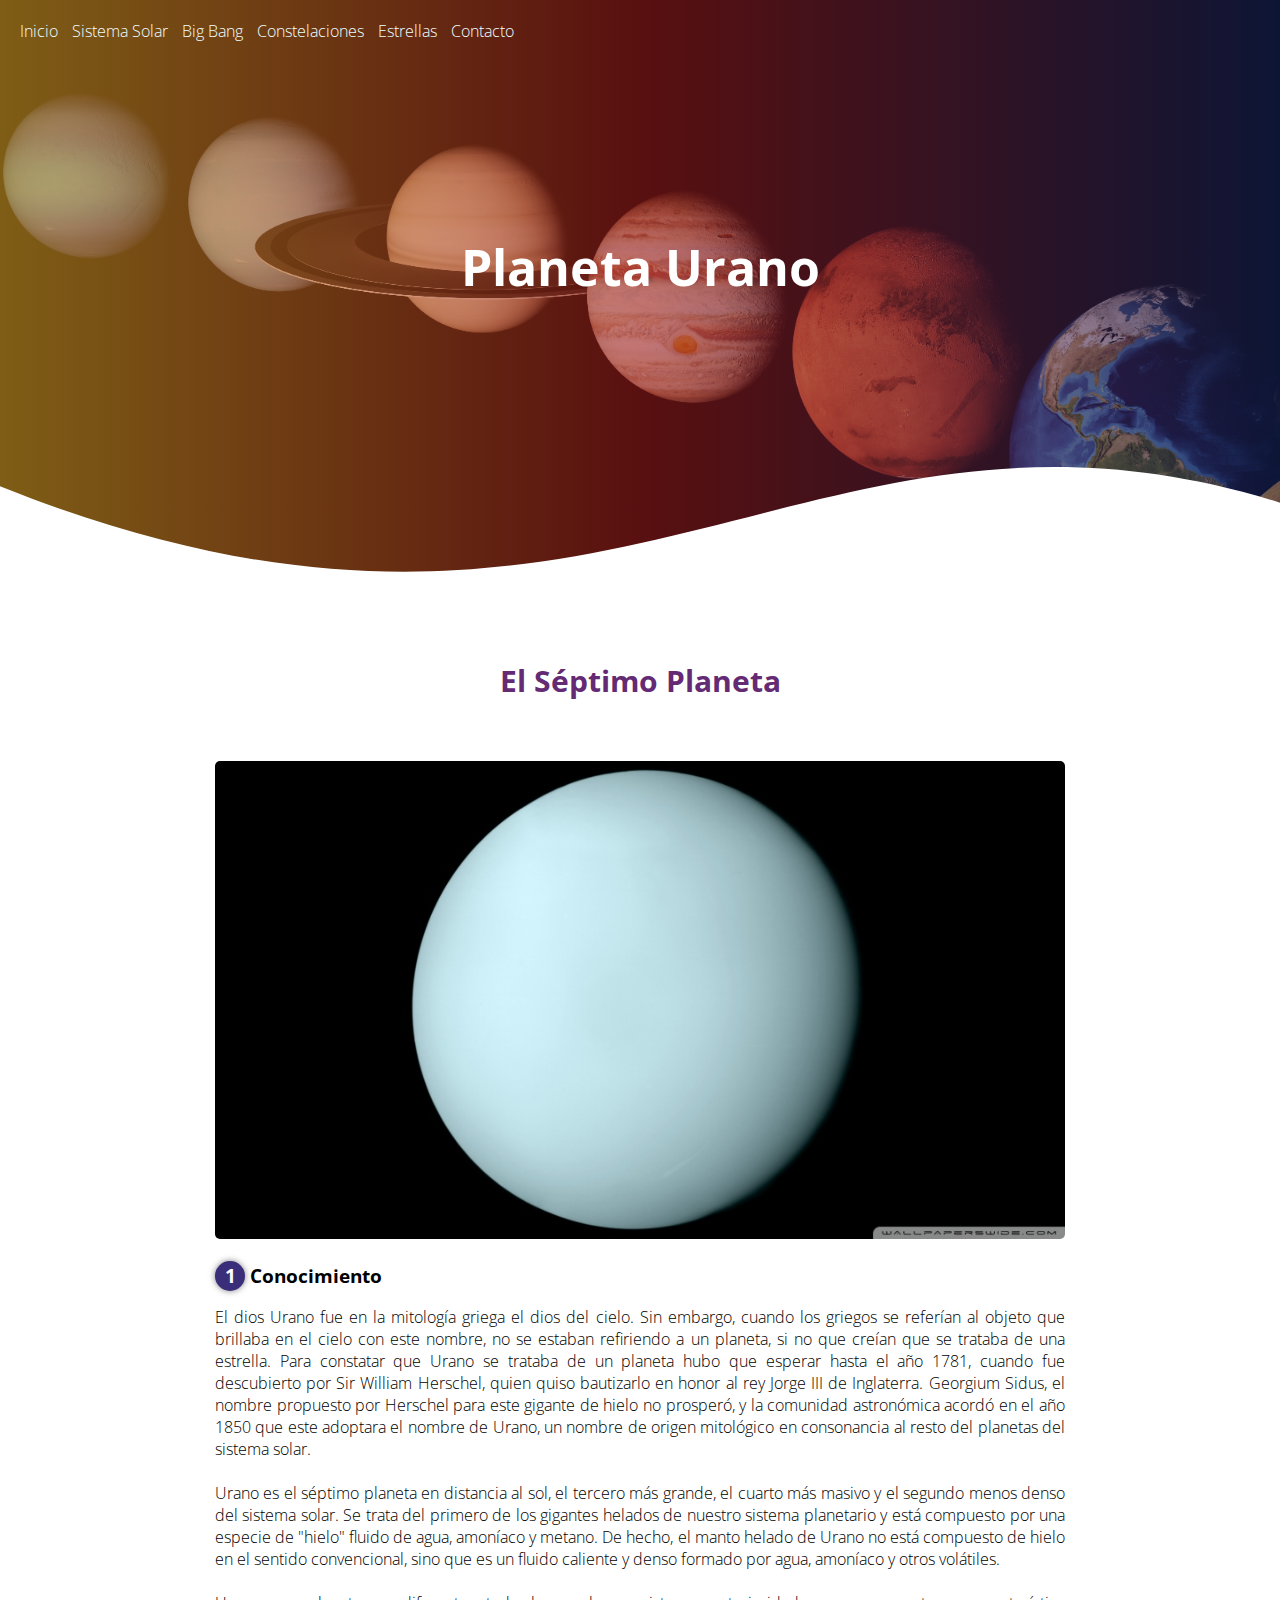
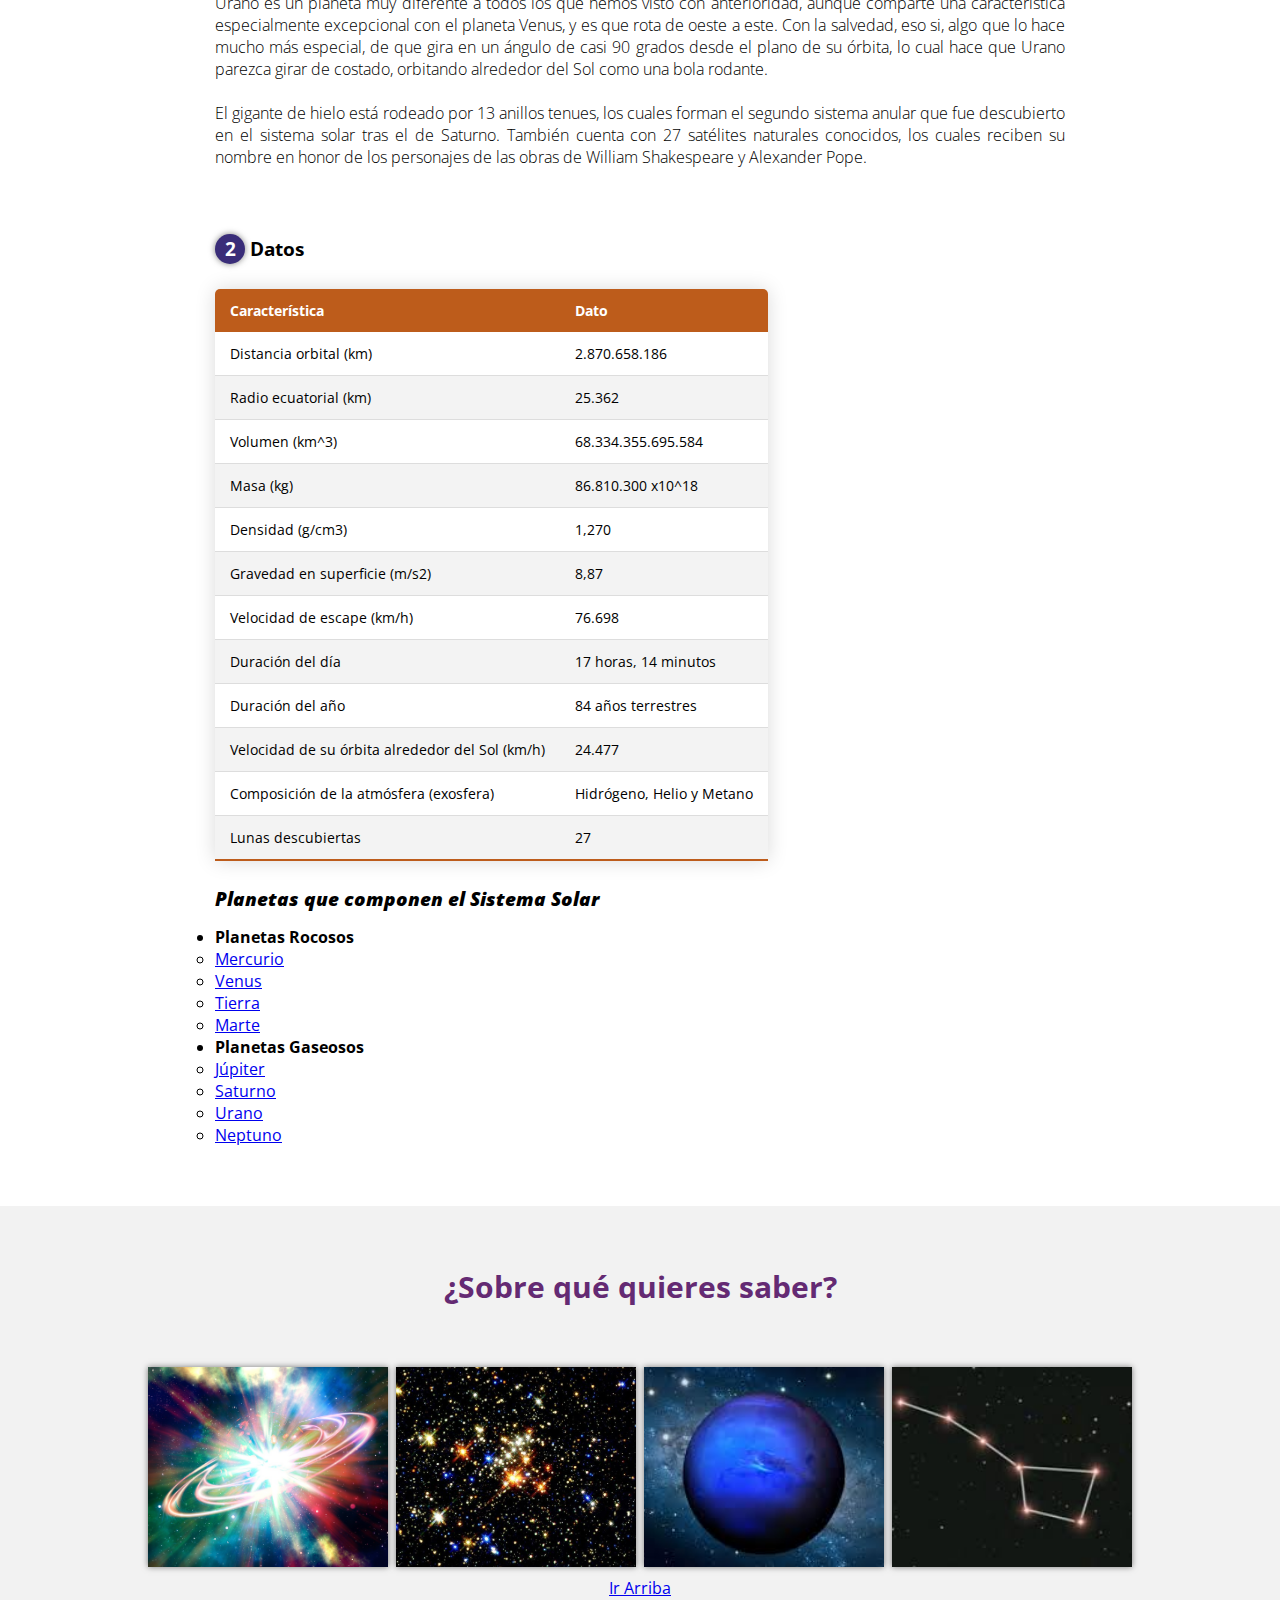
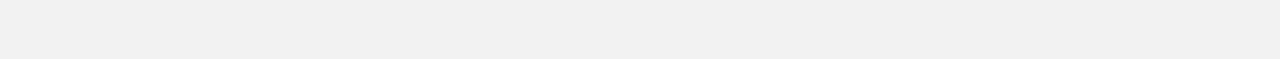
<file: Urano.html>
<!DOCTYPE html>
<html lang="es">

<head>
    <meta charset="UTF-8">
    <meta http-equiv="X-UA-Compatible" content="IE=edge">
    <meta name="viewport" content="width=device-width, initial-scale=1.0">
    <title>Urano</title>
    <link rel="shortcut icon" href="img/galaxia.png" type="image/x-icon">
    <link rel="stylesheet" href="estilos2.css">
    <link href="https://fonts.googleapis.com/css2?family=Open+Sans:wght@300&display=swap" rel="stylesheet">
</head>

<body>
    <a name="arriba"></a>
    <header>
        
            <nav>
                <a href="index.html">Inicio</a>
                <a href="sistemasolar.html">Sistema Solar</a>
                <a href="bigbang.html">Big Bang</a>
                <a href="Constelaciones.html">Constelaciones</a>
                <a href="Estrellas.html">Estrellas</a>
                <a href="Contacto.html">Contacto</a>
            </nav>
            <section class="textoprincipal">
                <h1>Planeta Urano</h1>
                </section>
            <div class="ola" style="height: 150px; overflow: hidden;">
                <svg viewBox="0 0 500 150" preserveAspectRatio="none" style="height: 100%; width: 100%;">
                    <path d="M-0.27,36.03 C240.12,282.73 314.61,-97.19 501.41,53.80 L500.00,150.00 L0.00,150.00 Z"
                        style="stroke: none; fill: rgb(255, 255, 255);">
                    </path>
                </svg>
        
        </div>
    </header>

    <main>
        <section class="contenedor portada">
            <h2 class="titulo">El Séptimo Planeta</h2>
            <div class="contenedor-portada">
                <img src="img/Urano.jpg" alt="" class="imagen-planetas">
                <div class="contenedor-texto">
                    <br>
                    <h3><span>1</span>Conocimiento</h3>
                    <p>El dios Urano fue en la mitología griega el dios del cielo. Sin embargo, cuando los griegos se referían al objeto que brillaba en el cielo con este nombre, no se estaban refiriendo a un planeta, si no que creían que se trataba de una estrella. Para constatar que Urano se trataba de un planeta hubo que esperar hasta el año 1781, cuando fue descubierto por Sir William Herschel, quien quiso bautizarlo en honor al rey Jorge III de Inglaterra. Georgium Sidus, el nombre propuesto por Herschel para este gigante de hielo no prosperó, y la comunidad astronómica acordó en el año 1850 que este adoptara el nombre de Urano, un nombre de origen mitológico en consonancia al resto del planetas del sistema solar.<br><br>

                        Urano es el séptimo planeta en distancia al sol, el tercero más grande, el cuarto más masivo y el segundo menos denso del sistema solar. Se trata del primero de los gigantes helados de nuestro sistema planetario y está compuesto por una especie de "hielo" fluido de agua, amoníaco y metano. De hecho, el manto helado de Urano no está compuesto de hielo en el sentido convencional, sino que es un fluido caliente y denso formado por agua, amoníaco y otros volátiles.<br><br>
                        
                        Urano es un planeta muy diferente a todos los que hemos visto con anterioridad, aunque comparte una característica especialmente excepcional con el planeta Venus, y es que rota de oeste a este. Con la salvedad, eso si, algo que lo hace mucho más especial, de que gira en un ángulo de casi 90 grados desde el plano de su órbita, lo cual hace que Urano parezca girar de costado, orbitando alrededor del Sol como una bola rodante.<br><br>
                        
                        El gigante de hielo está rodeado por 13 anillos tenues, los cuales forman el segundo sistema anular que fue descubierto en el sistema solar tras el de Saturno. También cuenta con 27 satélites naturales conocidos, los cuales reciben su nombre en honor de los personajes de las obras de William Shakespeare y Alexander Pope.<br><br>
                        <br>
                        <br>
                    </p>
                    <h3><span>2</span>Datos</h3>
                    <p> 
                        <table class="content-table">
                            <thead>
                              <tr>
                                <th>Característica</th>
                                <th>Dato</th>
                            </tr>
                            </thead>
                            <tbody>
                              <tr>
                                <td>Distancia orbital (km)</td>
                                <td>2.870.658.186</td>
                            </tr>
                              <tr>
                                <td>Radio ecuatorial (km)</td>
                                <td>25.362</td>
                            </tr>
                                  <tr>
                                <td>Volumen (km^3)</td>
                                <td>68.334.355.695.584</td>
                            </tr>
                            <tr>
                                <td>Masa (kg)</td>
                                <td>	86.810.300 x10^18</td>
                            </tr>
                            <tr>
                                <td>Densidad (g/cm3)</td>
                                <td>	1,270</td>
                            </tr>
                            <tr>
                                <td>Gravedad en superficie (m/s2)</td>
                                <td>8,87</td>
                            </tr>
                            <tr>
                                <td>Velocidad de escape (km/h)</td>
                                <td>76.698</td>
                            </tr>
                            <tr>
                                <td>Duración del día</td>
                                <td>17 horas, 14 minutos</td>
                            </tr>
                            <tr>
                                <td>Duración del año</td>
                                <td>84 años terrestres</td>
                            </tr>
                            <tr>
                                <td>Velocidad de su órbita alrededor del Sol (km/h)</td>
                                <td>24.477</td>
                            </tr>
                            <tr>
                                <td>Composición de la atmósfera (exosfera)</td>
                                <td>Hidrógeno, Helio y Metano</td>
                            </tr>
                            <tr>
                                <td>Lunas descubiertas</td>
                                <td>27</td>
                            </tr>
                            </tbody>
                          </table>
                        
                        
                    <p>
                    
 <h3><i><b>Planetas que componen el Sistema Solar</b></i></h3>
 
 <ul>
    <li><b>Planetas Rocosos</li></b>
<ul>
        <li> <a href="Mercurio.html">Mercurio</li></a>
        <li><a href="Venus.html">Venus</li></a>
        <li><a href="Tierra.html">Tierra</li></a>
        <li><a href="Marte.html">Marte</li></a>
</ul>
    <li><b>Planetas Gaseosos</li></b>
<ul>
    <li><a href="Jupiter.html">Júpiter</li></a>
    <li><a href="Saturno.html">Saturno</li></a>
    <li><a href="Urano.html">Urano</li></a>
    <li><a href="Neptuno.html">Neptuno</li></a>
</ul>
</ul>
     
                </div>
            </div>
        </section>
        <section class="navegador">
            <div class="contenedor">
                <h2 class="titulo">¿Sobre qué quieres saber?</h2>
                <div class="galeria">
                    <div class="imagen-galeria">
                        <img src="img/bigbangboton.jpg" alt="">
                        <div class="flotador-galeria">
                            <img src="img/icono.png" alt="">
                            <a href="bigbang.html">
                                <p>Big Bang</p></a>
                        </div>
                    </div>
                    <div class="imagen-galeria">
                        <img src="img/estrellas.jpg" alt="">
                        <div class="flotador-galeria">
                            <img src="img/icono.png" alt="">
                            <a href="Estrellas.html">
                                <p>Estrellas</p></a>
                        </div>
                    </div>
                    <div class="imagen-galeria">
                        <img src="img/planetas.jpg" alt="">
                        <div class="flotador-galeria">
                            <img src="img/icono.png" alt="">
                            <a href="sistemasolar.html"><p>Sistema Solar</p></a>
                        </div>
                    </div>
                    <div class="imagen-galeria">
                        <img src="img/constelaciones.jpg" alt="">
                        <div class="flotador-galeria">
                            <img src="img/icono.png" alt="">
                            <a href="Constelaciones.html">
                                <p>Constelaciones</p></a>
                        </div>
                    </div>
                    <a href="#arriba">Ir Arriba</a>
                </div>
            </div>
        </section>

    </main>
</body>

</html>
</file>
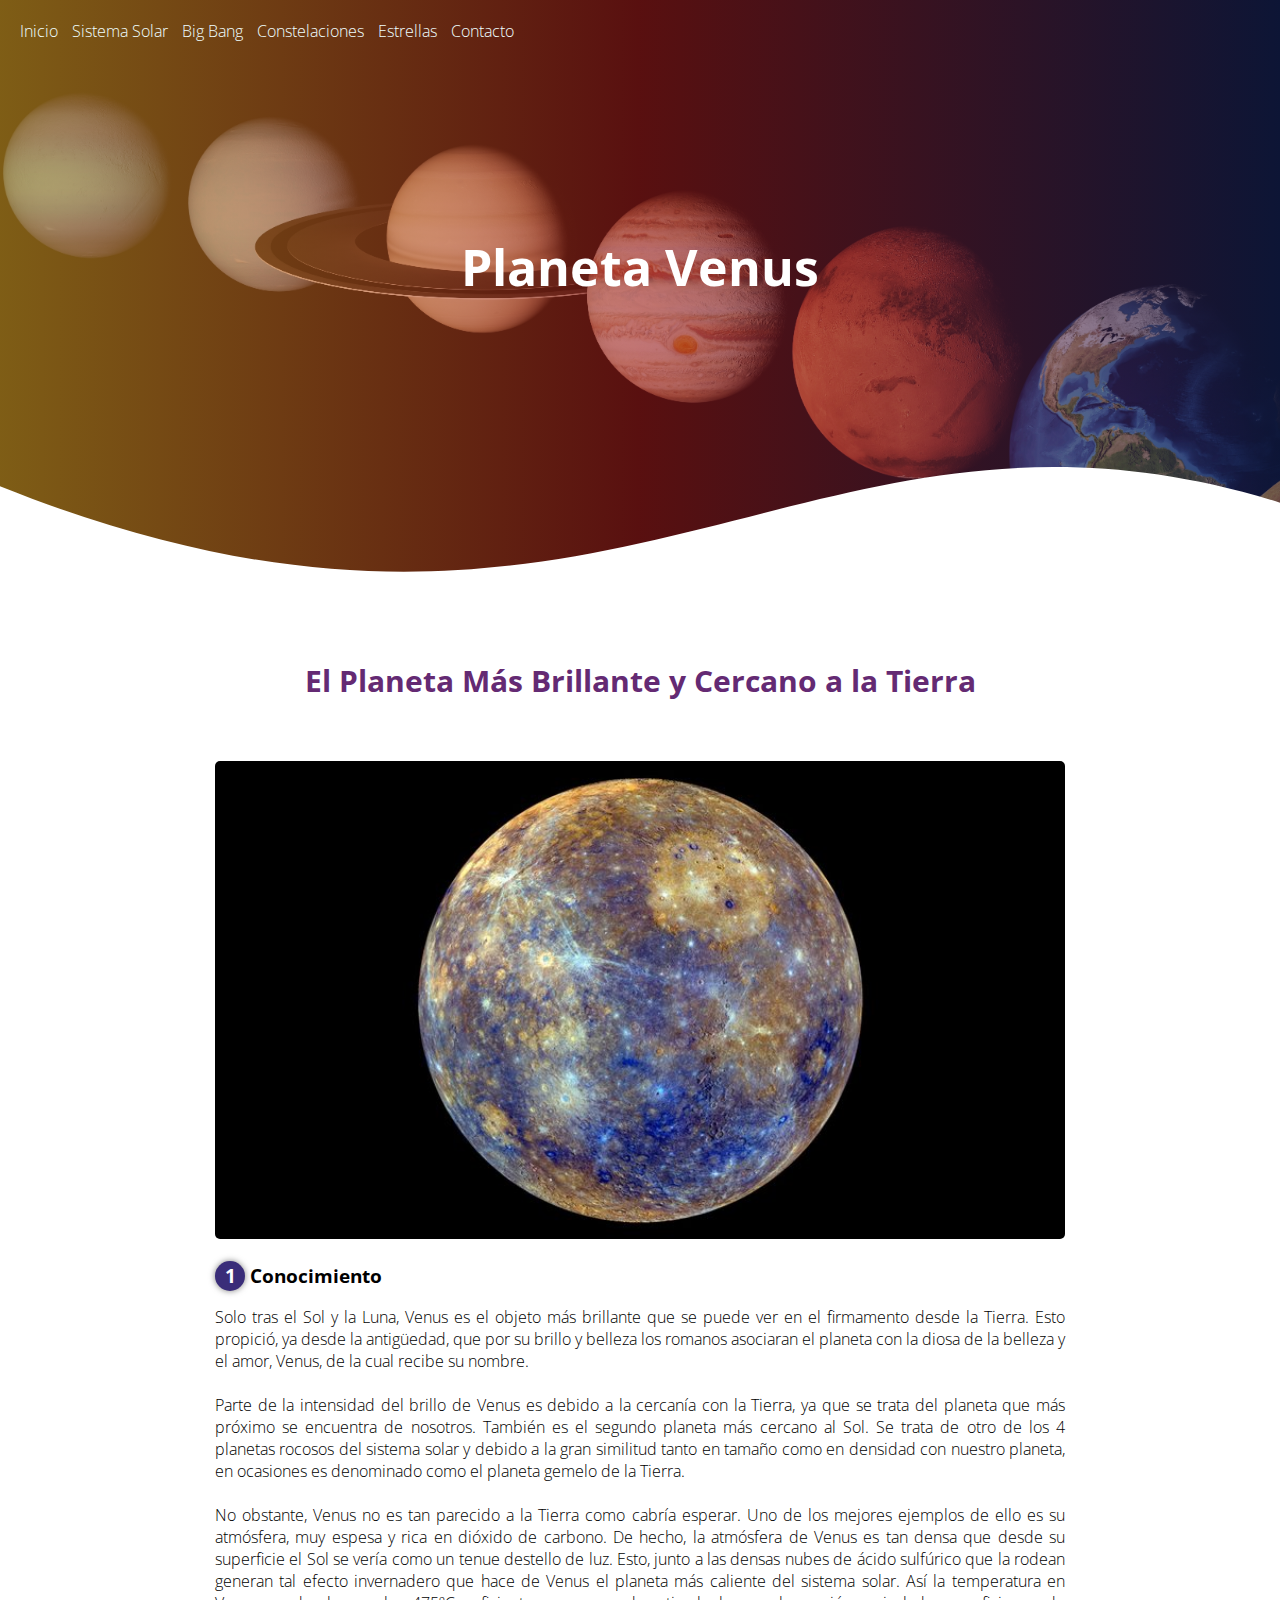
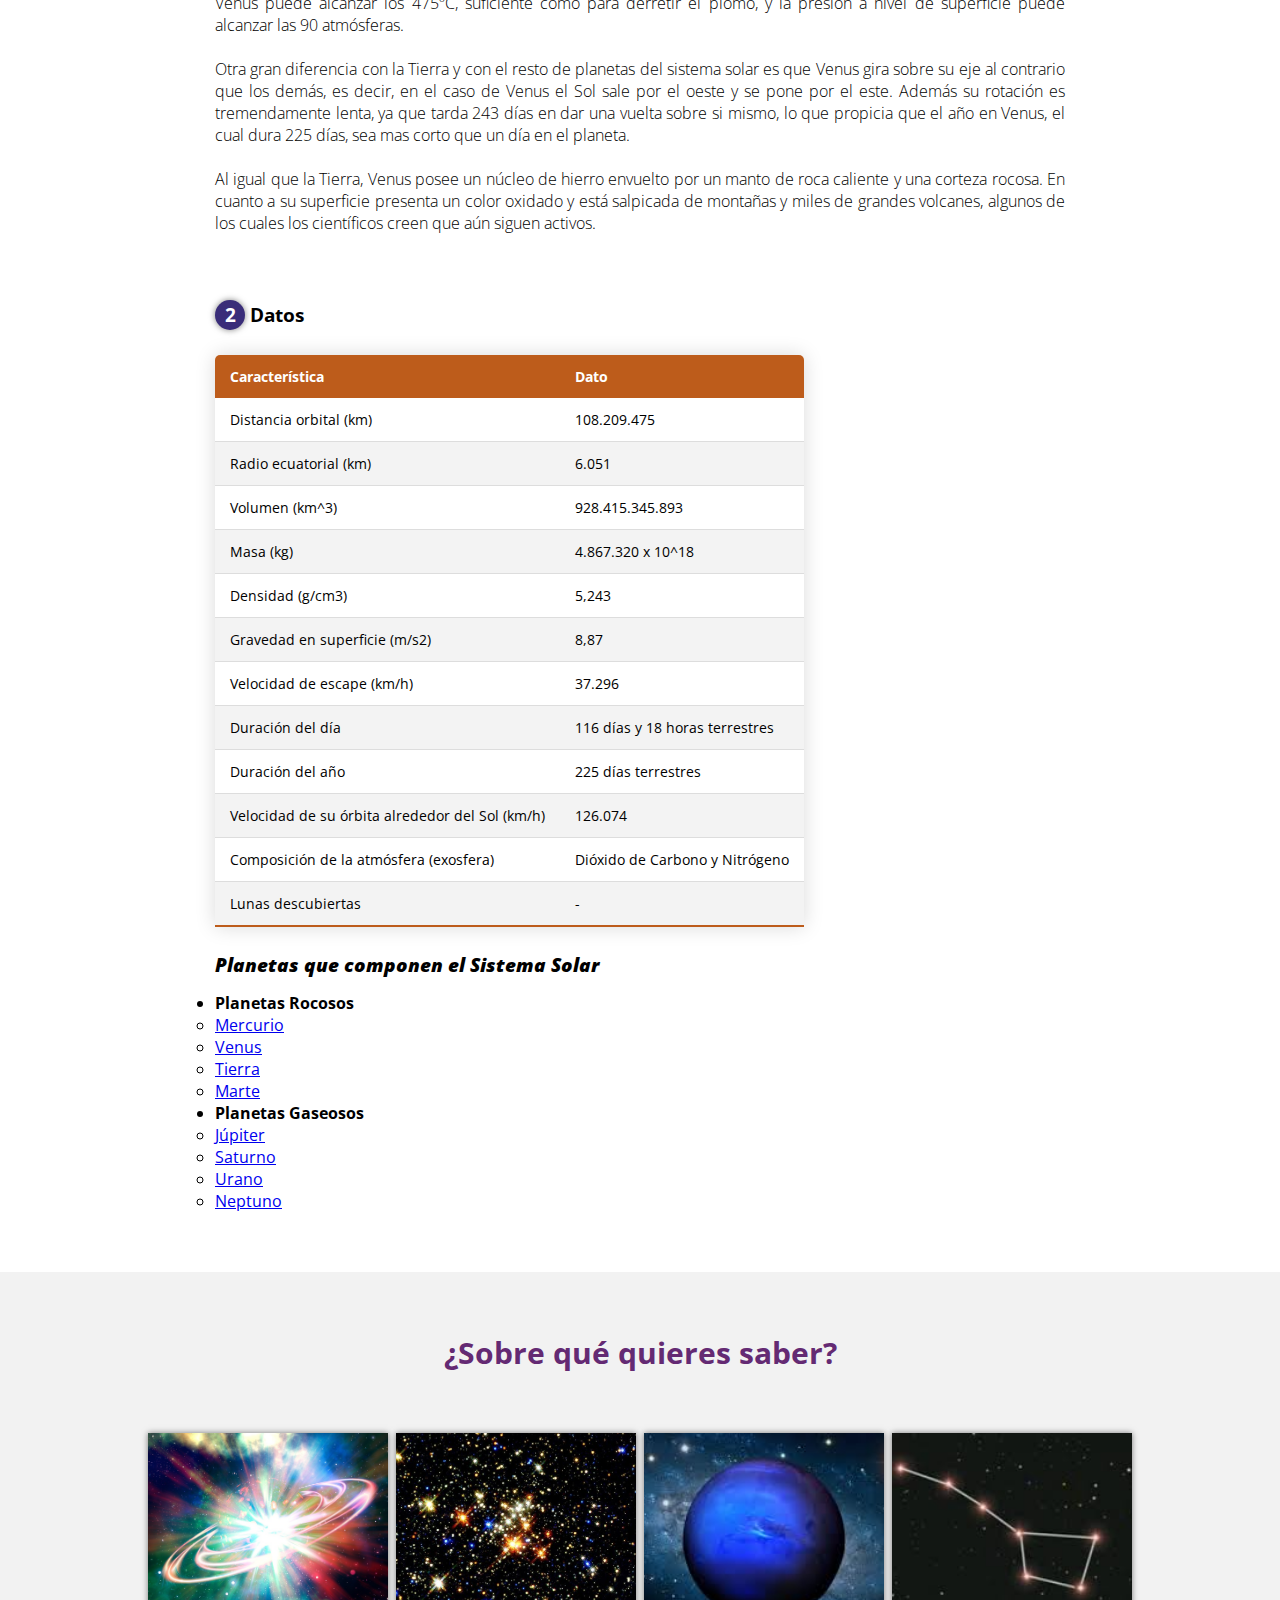
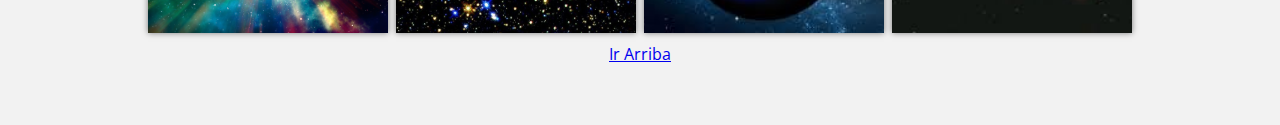
<file: Venus.html>
<!DOCTYPE html>
<html lang="es">

<head>
    <meta charset="UTF-8">
    <meta http-equiv="X-UA-Compatible" content="IE=edge">
    <meta name="viewport" content="width=device-width, initial-scale=1.0">
    <title>Venus</title>
    <link rel="shortcut icon" href="img/galaxia.png" type="image/x-icon">
    <link rel="stylesheet" href="estilos2.css">
    <link href="https://fonts.googleapis.com/css2?family=Open+Sans:wght@300&display=swap" rel="stylesheet">
</head>

<body>
    <a name="arriba"></a>
    <header>
        
            <nav>
                <a href="index.html">Inicio</a>
                <a href="sistemasolar.html">Sistema Solar</a>
                <a href="bigbang.html">Big Bang</a>
                <a href="Constelaciones.html">Constelaciones</a>
                <a href="Estrellas.html">Estrellas</a>
                <a href="Contacto.html">Contacto</a>
            </nav>
            <section class="textoprincipal">
                <h1>Planeta Venus</h1>
                </section>
            <div class="ola" style="height: 150px; overflow: hidden;">
                <svg viewBox="0 0 500 150" preserveAspectRatio="none" style="height: 100%; width: 100%;">
                    <path d="M-0.27,36.03 C240.12,282.73 314.61,-97.19 501.41,53.80 L500.00,150.00 L0.00,150.00 Z"
                        style="stroke: none; fill: rgb(255, 255, 255);">
                    </path>
                </svg>
        
        </div>
    </header>

    <main>
        <section class="contenedor portada">
            <h2 class="titulo">El Planeta Más Brillante y Cercano a la Tierra</h2>
            <div class="contenedor-portada">
                <img src="img/mercurio.jpg" alt="" class="imagen-planetas">
                <div class="contenedor-texto">
                    <br>
                    <h3><span>1</span>Conocimiento</h3>
                    <p>Solo tras el Sol y la Luna, Venus es el objeto más brillante que se puede ver en el firmamento desde la Tierra. Esto propició, ya desde la antigüedad, que por su brillo y belleza los romanos asociaran el planeta con la diosa de la belleza y el amor, Venus, de la cual recibe su nombre.<br><br>

                        Parte de la intensidad del brillo de Venus es debido a la cercanía con la Tierra, ya que se trata del planeta que más próximo se encuentra de nosotros. También es el segundo planeta más cercano al Sol. Se trata de otro de los 4 planetas rocosos del sistema solar y debido a la gran similitud tanto en tamaño como en densidad con nuestro planeta, en ocasiones es denominado como el planeta gemelo de la Tierra.<br><br>

                        No obstante, Venus no es tan parecido a la Tierra como cabría esperar. Uno de los mejores ejemplos de ello es su atmósfera, muy espesa y rica en dióxido de carbono. De hecho, la atmósfera de Venus es tan densa que desde su superficie el Sol se vería como un tenue destello de luz. Esto, junto a las densas nubes de ácido sulfúrico que la rodean generan tal efecto invernadero que hace de Venus el planeta más caliente del sistema solar. Así la temperatura en Venus puede alcanzar los 475ºC, suficiente como para derretir el plomo, y la presión a nivel de superficie puede alcanzar las 90 atmósferas.<br><br>

Otra gran diferencia con la Tierra y con el resto de planetas del sistema solar es que Venus gira sobre su eje al contrario que los demás, es decir, en el caso de Venus el Sol sale por el oeste y se pone por el este. Además su rotación es tremendamente lenta, ya que tarda 243 días en dar una vuelta sobre si mismo, lo que propicia que el año en Venus, el cual dura 225 días, sea mas corto que un día en el planeta.<br><br>

Al igual que la Tierra, Venus posee un núcleo de hierro envuelto por un manto de roca caliente y una corteza rocosa. En cuanto a su superficie presenta un color oxidado y está salpicada de montañas y miles de grandes volcanes, algunos de los cuales los científicos creen que aún siguen activos.<br><br>
                        <br>
                        <br>
                    </p>
                    <h3><span>2</span>Datos</h3>
                    <p> 
                        <table class="content-table">
                            <thead>
                              <tr>
                                <th>Característica</th>
                                <th>Dato</th>
                            </tr>
                            </thead>
                            <tbody>
                              <tr>
                                <td>Distancia orbital (km)</td>
                                <td>108.209.475</td>
                            </tr>
                              <tr>
                                <td>Radio ecuatorial (km)</td>
                                <td>6.051</td>
                            </tr>
                                  <tr>
                                <td>Volumen (km^3)</td>
                                <td>928.415.345.893</td>
                            </tr>
                            <tr>
                                <td>Masa (kg)</td>
                                <td>4.867.320 x 10^18</td>
                            </tr>
                            <tr>
                                <td>Densidad (g/cm3)</td>
                                <td>5,243</td>
                            </tr>
                            <tr>
                                <td>Gravedad en superficie (m/s2)</td>
                                <td>8,87</td>
                            </tr>
                            <tr>
                                <td>Velocidad de escape (km/h)</td>
                                <td>37.296</td>
                            </tr>
                            <tr>
                                <td>Duración del día</td>
                                <td>116 días y 18 horas terrestres</td>
                            </tr>
                            <tr>
                                <td>Duración del año</td>
                                <td>225 días terrestres</td>
                            </tr>
                            <tr>
                                <td>Velocidad de su órbita alrededor del Sol (km/h)</td>
                                <td>126.074</td>
                            </tr>
                            <tr>
                                <td>Composición de la atmósfera (exosfera)</td>
                                <td>Dióxido de Carbono y Nitrógeno</td>
                            </tr>
                            <tr>
                                <td>Lunas descubiertas</td>
                                <td>-</td>
                            </tr>
                            </tbody>
                          </table>
                        
                        
                    <p>
                    
 <h3><i><b>Planetas que componen el Sistema Solar</b></i></h3>
 
 <ul>
    <li><b>Planetas Rocosos</li></b>
<ul>
        <li> <a href="Mercurio.html">Mercurio</li></a>
        <li><a href="Venus.html">Venus</li></a>
        <li><a href="Tierra.html">Tierra</li></a>
        <li><a href="Marte.html">Marte</li></a>
</ul>
    <li><b>Planetas Gaseosos</li></b>
<ul>
    <li><a href="Jupiter.html">Júpiter</li></a>
    <li><a href="Saturno.html">Saturno</li></a>
    <li><a href="Urano.html">Urano</li></a>
    <li><a href="Neptuno.html">Neptuno</li></a>
</ul>
</ul>
     
                </div>
            </div>
        </section>
        <section class="navegador">
            <div class="contenedor">
                <h2 class="titulo">¿Sobre qué quieres saber?</h2>
                <div class="galeria">
                    <div class="imagen-galeria">
                        <img src="img/bigbangboton.jpg" alt="">
                        <div class="flotador-galeria">
                            <img src="img/icono.png" alt="">
                            <a href="bigbang.html">
                                <p>Big Bang</p></a>
                            
                        </div>
                    </div>
                    <div class="imagen-galeria">
                        <img src="img/estrellas.jpg" alt="">
                        <div class="flotador-galeria">
                            <img src="img/icono.png" alt="">
                            <a href="Estrellas.html">
                            <p>Estrellas</p></a>
                        </div>
                    </div>
                    <div class="imagen-galeria">
                        <img src="img/planetas.jpg" alt="">
                        <div class="flotador-galeria">
                            <img src="img/icono.png" alt="">
                            <a href="sistemasolar.html"><p>Sistema Solar</p></a>
                        </div>
                    </div>
                    <div class="imagen-galeria">
                        <img src="img/constelaciones.jpg" alt="">
                        <div class="flotador-galeria">
                            <img src="img/icono.png" alt="">
                            <a href="Constelaciones.html">
                            <p>Constelaciones</p></a>

                        </div>
                    </div>
                    <a href="#arriba">Ir Arriba</a>
                </div>
            </div>
        </section>

    </main>
</body>

</html>
</file>
<file: styles.css>
*{
    margin:0;
    padding: 0;
    box-sizing: border-box;

}

body{
    font-family: "open sans";
}

.contenedor{
    padding: 60px 0;
    width: 90%;
    max-width: 1000px;
    margin: auto;
    overflow: hidden;

}

.titulo{
    color:#642a73;
    font-size: 30px;
    text-align: center;
    margin-bottom: 60px;

}

header{
    width: 100%;
    height: 600px;
    background: #1a2a6c;  
    /* fallback for old browsers */
    background: -webkit-linear-gradient(to right, hsla(41, 98%, 58%, 0.5), hsla(0, 70%, 41%, 0.5), hsla(228, 61%, 26%, 0.5));  
    /* Chrome 10-25, Safari 5.1-6 */
    background: linear-gradient(to right, hsla(41, 98%, 58%, 0.5), hsla(0, 70%, 41%, 0.5), hsla(228, 61%, 26%, 0.5)), url(./img/bigbangfondo.jpg);
    /* W3C, IE 10+/ Edge, Firefox 16+, Chrome 26+, Opera 12+, Safari 7+ */
    background-size: cover;
    background-attachment: fixed;
    background-repeat: no-repeat;
    position: relative;
}


nav{
    text-align: left;
    padding: 20px 0 0 20px;
}

nav > a{
    color:azure;
    font-weight: 300;
    text-decoration: none;
    margin-right: 10px;

}

nav > a:hover{
    text-decoration: underline;

}

header .textoprincipal{
    display: flex;
    height: 300px;
    width: 100%;
    align-items: center;
    justify-content: center;
    flex-direction: column;
    text-align: center;
}

.textoprincipal h1{
    font-size: 50px;
    color: white;
}

.textoprincipal h2{
    font-size: 30px;
    color: white;
    font-weight: 300;
    margin-bottom: 2px;

}
.textoprincipal2{
    font-size: 20px;
    color: white;
    font-weight: 200;
    text-align: center;
    margin-right: 10px;

}

.ola{
    position: absolute;
    bottom: 0%;
    width: 100%;

}

.contenedor-portada{
    display: flex;
    justify-content: space-evenly;
}

.imagen-principal{
    width: 85%;
    margin-right: 50px;
    margin-left: 50px;
}

.contenedor-texto{
    width:85%;
}

.contenedor-texto h3{
    margin-bottom: 15px;
}

.contenedor-texto h3 span{
    background: rgb(121, 45, 87);
    color: white;
    border-radius: 50%;
    display: inline-block;
    text-align: center;
    margin-right: 20px;
    margin-bottom: 5px;
    width: 30px;
    height: 30px;
    padding: 3px;
    box-shadow: 0 0 6px 0 rgba(0, 0, 0, 0.5);

}

.contenedor-texto p{
    padding: 0, 0, 30px ,15px;
    font-weight: 300;
    text-align: justify;
}

.navegador{
    background: #f2f2f2;
}

.galeria{
    display: flex;
    justify-content: space-evenly;
    flex-wrap: wrap;
}

.imagen-galeria{
    width: 24%;
    margin-bottom: 10px;
    overflow: hidden;
    height: 200px;
    position: relative;
    cursor: pointer;
    box-shadow: 0 0 6px 0 rgba(0, 0, 0, 0.5);
}

.imagen-galeria > img{
    width: 100%;
    height: 100%;
    object-fit: cover;
    display: block;
}

.flotador-galeria{
    position: absolute;
    width: 100%;
    height: 100%;
    top: 0;
    transform: scale(0);
    background: hsla(313, 57%, 58%, 0.5);
    transition: transform 0.5s;
    display: flex;
    justify-content: center;
    align-items: center;
    flex-direction: column;
}

.flotador-galeria img{
    width: 50px;
}

.flotador-galeria p{
    color: white;
}

.imagen-galeria:hover .flotador-galeria{
    transform: scale(1);
}
.navegador2{
    background: #f2f2f2;
}
.info {
    color:#642a73;
    text-shadow: 0 0 30px rgb(248, 13, 236);
    font-size: 18px;
    text-align: center;
    margin-bottom: 20px;
    margin-top: 60px;

}
#columnas{
    column-count:4;
    column-gap:20px;
    column-rule:4px dotted gray;
    
 }
 .a2a_kit{
    width: auto !important;
    }


.centrarredes{

 
    text-align: center;
}
.parrafojustificado{
    text-align: justify;
  }

  
@media screen and (max-width:992px){
    header{
        background-position: center;

    }

    .contenedor-portada{
        flex-direction: column;
        align-items: center;
        justify-content: center;
        
    }
    .centrarvideo{
        
        align-items: center;
        justify-content: center;
        
        
    }
    .info{
        font-size: 100%;
    }

    .imagen-principal{
        width: 85%;
    }

    .contenedor-portada .contenedor-texto{
        width: 85%;
        
    }
   
}

@media screen and (max-width:576px){
    nav{
        text-align: center;
        
    }

    nav > a{
        margin-right: 8px;
    }

    .info{
        font-size: 60%;
    }

    .textoprincipal h1{
        font-size: 30px;
    }

    .textoprincipal h2{
        font-size: 20px;
    }
    
    .imagen-principal{
        margin-bottom: 55px;
        width: 90%;
    }

    .contenedor-portada .contenedor-texto{
        width: 90%;
    }

}

@media screen and (max-width:310px){
    nav{
        text-align: center;
        
    }

    nav > a{
        margin-right: 8px;
    }

    .textoprincipal h1{
        font-size: 30px;
    }

    .textoprincipal h2{
        font-size: 20px;
    }
    
    
    .info{
        font-size: 50%;
    }

    .imagen-principal{
        margin-bottom: 55px;
        width: 90%;
    }

    .contenedor-portada .contenedor-texto{
        width: 90%;
    }

    
}
</file>
<file: estilos.css>
*{
    margin:0;
    padding: 0;
    box-sizing: border-box;

}

body{
    font-family: "open sans";
}

.contenedor{
    padding: 60px 0;
    width: 100%;
    max-width: 1000px;
    margin: auto;
    overflow: hidden;

}

.contenedor-galeria{
    padding: 60px 0;
    width: 100%;
    max-width: 1000px;
    margin: auto;
    overflow: hidden;

}

.titulo{
    color:#642a73;
    font-size: 30px;
    text-align: center;
    margin-bottom: 60px;

}

header{
    width: 100%;
    height: 600px;
    background: #1a2a6c;  
    /* fallback for old browsers */
    background: -webkit-linear-gradient(to right, hsla(41, 98%, 58%, 0.5), hsla(0, 70%, 41%, 0.5), hsla(228, 61%, 26%, 0.5));  
    /* Chrome 10-25, Safari 5.1-6 */
    background: linear-gradient(to right, hsla(41, 98%, 58%, 0.5), hsla(0, 70%, 41%, 0.5), hsla(228, 61%, 26%, 0.5)), url(./img/imagenprincipal.png);
    /* W3C, IE 10+/ Edge, Firefox 16+, Chrome 26+, Opera 12+, Safari 7+ */
    background-size: cover;
    background-attachment: fixed;
    background-repeat: no-repeat;
    position: relative;
}

nav{
    text-align: left;
    padding: 20px 0 0 20px;
}

nav > a{
    color:azure;
    font-weight: 300;
    text-decoration: none;
    margin-right: 10px;
    margin-bottom: 10px;

}

nav > a:hover{
    text-decoration: underline;

}

header {
   display: flex;
   flex-direction: column; 
}

header .textoprincipal{
    height: 450px;
    width: 100%;
    margin-top: 10px;
    align-items: center;
    justify-content: center;
    text-align: center;
}

.textoprincipal h1{
    font-size: 32px;
    color: white;
    text-align: center;
}

.textoprincipal h2{
    font-size: 30px;
    color: white;
    font-weight: 300;

}

.ola{
    position: absolute;
    bottom: 0%;
    width: 100%;

}

.contenedor-portada{
    display: flex;
    justify-content: space-evenly;
}

.imagen-principal{
    width: 65%;
    height: 50%;
    margin-right: 50px;
    margin-left: 50px;
    float: left;
    border-radius: 5px;
}

.contenedor-texto{
    width: 85%;

}

.contenedor-texto h3{
    margin-bottom: 15px;
}

.contenedor-texto h3 span{
    background: rgb(58, 45, 121);
    color: white;
    border-radius: 50%;
    display: inline-block;
    text-align: center;
    margin-right: 5px;
    width: 30px;
    height: 30px;
    padding: 2px;
    box-shadow: 0 0 6px 0 rgba(0, 0, 0, 0.5);

}

.contenedor-texto p{
    padding: 0, 0, 30px ,15px;
    font-weight: 300;
    text-align: justify;
}

.navegador{
    background: #f2f2f2;
}

.galeria{
    display: flex;
    justify-content: space-evenly;
    flex-wrap: wrap;
}

.imagen-galeria{
    width: 24%;
    margin-bottom: 10px;
    overflow: hidden;
    height: 200px;
    position: relative;
    cursor: pointer;
    box-shadow: 0 0 6px 0 rgba(0, 0, 0, 0.5);
}

.imagen-galeria > img{
    width: 100%;
    height: 100%;
    object-fit: cover;
    display: block;
}

.flotador-galeria{
    position: absolute;
    width: 100%;
    height: 100%;
    top: 0;
    transform: scale(0);
    background: hsla(270, 90%, 30%, 0.5);
    transition: transform 0.5s;
    display: flex;
    justify-content: center;
    align-items: center;
    flex-direction: column;
}

.flotador-galeria img{
    width: 50px;
}

.flotador-galeria p{
    color: white;
}

.imagen-galeria:hover .flotador-galeria{
    transform: scale(1);
}




@media screen and (max-width:992px){
    header{
        background-position: center;

    }

    .contenedor-portada{
        flex-direction: column;
        align-items: center;
        justify-content: center;
    }

    

    .imagen-principal{
        width: 85%;
    }

  /*
    .imagen-galeria{
        width: 40%;
    }*/

    .contenedor-portada .contenedor-texto{
        width: 85%;
    }
}

@media screen and (max-width:576px){
    nav{
        text-align: center;
        
    }

    nav > a{
        margin-right: 8px;
    }

    .textoprincipal h1{
        font-size: 30px;
    }

    .textoprincipal h2{
        font-size: 20px;
    }
    
    .imagen-principal{
        margin-bottom: 55px;
        width: 90%;
    }

    .contenedor-portada .contenedor-texto{
        width: 90%;
    }

  /*
    .imagen-galeria{
        width: 90%;
    }*/
}

@media screen and (max-width:310px){
    nav{
        text-align: center;
        
    }

    nav > a{
        margin-right: 8px;
    }

    .textoprincipal h1{
        font-size: 30px;
    }

    .textoprincipal h2{
        font-size: 20px;
    }
    
    .imagen-principal{
        margin-bottom: 55px;
        width: 90%;
    }

    .contenedor-portada .contenedor-texto{
        width: 90%;
    }
/*
    .imagen-galeria{
        width: 90%;
    }*/
}
</file>
<file: Constelaciones.css>
*{
    margin:0;
    padding: 0;
    box-sizing: border-box;

}

body{
    font-family: "open sans";
}

.contenedor{
    padding: 60px 0;
    width: 90%;
    max-width: 1000px;
    margin: auto;
    overflow: hidden;

}

.titulo{
    color:#642a73;
    font-size: 30px;
    text-align: center;
    margin-bottom: 60px;

}
/* Cambio de imágen del header para fondo de página */
header{
    width: 100%;
    height: 600px;
    background: #1a2a6c;  
    /* fallback for old browsers */
    background: -webkit-linear-gradient(to right, hsla(41, 98%, 58%, 0.5), hsla(0, 70%, 41%, 0.5), hsla(228, 61%, 26%, 0.5));  
    /* Chrome 10-25, Safari 5.1-6 */
    background: linear-gradient(to right, hsla(41, 98%, 58%, 0.5), hsla(0, 70%, 41%, 0.5), hsla(228, 61%, 26%, 0.5)), url(./img/constelfondo.jpg);
    /* W3C, IE 10+/ Edge, Firefox 16+, Chrome 26+, Opera 12+, Safari 7+ */
    background-size: cover;
    background-attachment: fixed;
    background-repeat: no-repeat;
    position: relative;
}


nav{
    text-align: left;
    padding: 20px 0 0 20px;
}

nav > a{
    color:azure;
    font-weight: 300;
    text-decoration: none;
    margin-right: 10px;

}

nav > a:hover{
    text-decoration: underline;

}

header .textoprincipal{
    display: flex;
    height: 450px;
    width: 100%;
    align-items: center;
    justify-content: center;
    flex-direction: column;
    text-align: center;
}

.textoprincipal h1{
    font-size: 50px;
    color: white;
}

.textoprincipal h2{
    font-size: 30px;
    color: white;
    font-weight: 300;

}

.ola{
    position: absolute;
    bottom: 0%;
    width: 100%;

}

.contenedor-portada{
    display: flex;
    justify-content: space-evenly;
    flex-wrap: wrap;
    align-content: center;
    flex-direction: revertrow;
    align-items: stretch;
}

.imagen-principal{
    width: 85%;
}


/* Agregado */
.imagen-planetas{
   
    width: 85%;
    height: 60%;
    float: left;
    border-radius: 5px;
}

.contenedor-texto{
    width: 85%;

}

.contenedor-texto h3{
    margin-bottom: 15px;
}

.contenedor-texto h3 span{
    background: rgb(58, 45, 121);
    color: white;
    border-radius: 50%;
    display: inline-block;
    text-align: center;
    margin-right: 5px;
    width: 30px;
    height: 30px;
    padding: 2px;
    box-shadow: 0 0 6px 0 rgba(0, 0, 0, 0.5);

}

.contenedor-texto p{
    padding: 0, 0, 30px ,15px;
    font-weight: 300;
    text-align: justify;
}

.navegador{
    background: #f2f2f2;
}

.galeria{
    display: flex;
    justify-content: space-evenly;
    flex-wrap: wrap;
}

.imagen-galeria{
    width: 24%;
    margin-bottom: 10px;
    overflow: hidden;
    height: 200px;
    position: relative;
    cursor: pointer;
    box-shadow: 0 0 6px 0 rgba(0, 0, 0, 0.5);
}

.imagen-galeria > img{
    width: 100%;
    height: 100%;
    object-fit: cover;
    display: block;
}

.flotador-galeria{
    position: absolute;
    width: 100%;
    height: 100%;
    top: 0;
    transform: scale(0);
    background: hsla(270, 90%, 30%, 0.5);
    transition: transform 0.5s;
    display: flex;
    justify-content: center;
    align-items: center;
    flex-direction: column;
}

.flotador-galeria img{
    width: 50px;
}

.flotador-galeria p{
    color: white;
}

.imagen-galeria:hover .flotador-galeria{
    transform: scale(1);
}

  
  .content-table {
    border-collapse: collapse;
    margin: 25px 0;
    font-size: 0.9em;
    min-width: 400px;
    border-radius: 5px 5px 0 0;
    overflow: hidden;
    box-shadow: 0 0 20px rgba(0, 0, 0, 0.15);
  }
  
  .content-table thead tr {
    background-color: #bd5c1b;
    color: #ffffff;
    text-align: left;
    font-weight: bold;
  }
  
  .content-table th,
  .content-table td {
    padding: 12px 15px;
  }
  
  .content-table tbody tr {
    border-bottom: 1px solid #dddddd;
  }
  
  .content-table tbody tr:nth-of-type(even) {
    background-color: #f3f3f3;
  }
  
  .content-table tbody tr:last-of-type {
    border-bottom: 2px solid #bd5c1b;
  }
  
  .content-table tbody tr.active-row {
    font-weight: bold;
    color: #bd5c1b;
  }
  
  .errordevalidación{
    width: 200px;
    text-align: center;
    margin:auto;
    color:#1a2a6c;
    padding-top: 20px;
  }

  .parrafojustificado{
    text-align: justify;
  }

  .centrar{
    
    text-align: center;
  }
</file>
<file: contactos.css>
*{
    margin:0;
    padding: 0;
    box-sizing: border-box;
    
}

body{
    font-family: "open sans";
}

.contenedor{
    padding: 60px 0;
    width: 90%;
    max-width: 1000px;
    margin: auto;
    overflow: hidden;

}

.titulo{
    color:#642a73;
    font-size: 30px;
    text-align: center;
    margin-bottom: 60px;

}
.tituloform{
    color:#642a73;
    font-size: 30px;
    text-align: center;
    margin-bottom: 8px;

}
header{
    width: 100%;
    height: 600px;
    background: #1a2a6c;  
    /* fallback for old browsers */
    background: -webkit-linear-gradient(to right, hsla(41, 98%, 58%, 0.5), hsla(0, 70%, 41%, 0.5), hsla(228, 61%, 26%, 0.5));  
    /* Chrome 10-25, Safari 5.1-6 */
    background: linear-gradient(to right, hsla(41, 98%, 58%, 0.5), hsla(0, 70%, 41%, 0.5), hsla(228, 61%, 26%, 0.5)), url(./img/contactos.jpg);
    /* W3C, IE 10+/ Edge, Firefox 16+, Chrome 26+, Opera 12+, Safari 7+ */
    background-size: cover;
    background-attachment: fixed;
    background-repeat: no-repeat;
    position: relative;
}

nav{
    text-align: left;
    padding: 20px 0 0 20px;
}

nav > a{
    color:azure;
    font-weight: 300;
    text-decoration: none;
    margin-right: 10px;

}

nav > a:hover{
    text-decoration: underline;

}

header .textoprincipal{
    display: flex;
    height: 450px;
    width: 100%;
    align-items: center;
    justify-content: center;
    flex-direction: column;
    text-align: center;
}

.textoprincipal h1{
    font-size: 50px;
    color: white;
}

.ola{
    position: absolute;
    bottom: 0%;
    width: 100%;

}

.navegador{
    background: #f2f2f2;
}

.galeria{
    display: flex;
    justify-content: space-evenly;
    flex-wrap: wrap;
}

.imagen-galeria{
    width: 24%;
    margin-bottom: 10px;
    overflow: hidden;
    height: 200px;
    position: relative;
    cursor: pointer;
    box-shadow: 0 0 6px 0 rgba(0, 0, 0, 0.5);
}

.imagen-galeria > img{
    width: 100%;
    height: 100%;
    object-fit: cover;
    display: block;
}

.flotador-galeria{
    position: absolute;
    width: 100%;
    height: 100%;
    top: 0;
    transform: scale(0);
    background: hsla(270, 90%, 30%, 0.5);
    transition: transform 0.5s;
    display: flex;
    justify-content: center;
    align-items: center;
    flex-direction: column;
}

.flotador-galeria img{
    width: 50px;
}

.flotador-galeria p{
    color: white;
}

.imagen-galeria:hover .flotador-galeria{
    transform: scale(1);
}

/* Se Agrega lo referido al formulario */
input{
    background-color: #fbfbfb; 
    width: 350px; 
    min-width: 300px;
    height: 40px; 
    border-radius: 5px;  
    border-style: solid; 
    border-width: 1px; 
    border-color: #7e5b11;
    margin-top: 10px;  
    padding-left: 10px;
    margin-bottom: 10px; 
    
  }

  textarea{
    background-color: #fbfbfb; 
    width: 350px; 
    min-width: 300px;
    height: 150px; 
    border-radius: 5px;  
    border-style: solid; 
    border-width: 1px; 
    border-color: #7e5b11; 
    margin-top: 10px;  
    padding-left: 10px;
    margin-bottom: 10px; 
    padding-top: 10px; 
  }
/* Botón Enviar*/ 
  button{
    height: 45px; 
    padding-left: 20px;
    padding-right: 30px;   
    text-transform:uppercase;
    background-color:#bb8208;
    border-color: #ffffff;
    border-style: solid; 
    border-radius: 10px;  
    width: 100px;   
    cursor: pointer;
    
  }
  /* Letra del Botón Enviar*/ 
button p{
    color: #ffffff; 
  }

  
.centrarformulario {
    text-align: center;
    
    
}
  
 .mensaje {
    height: 100px;
 } 
  
 .formadaptado{
    width: 80%;
 }

 .inputs{
    width: 80%;
 }
  
@media screen and (max-width:992px){
    header{
        background-position: center;

    }

    .contenedor-portada{
        flex-direction: column;
        align-items: center;
        justify-content: center;
    }

    

    .imagen-principal{
        width: 85%;
    }


    .contenedor-portada .contenedor-texto{
        width: 85%;
    }
 
    .textarea{
        width:90%;
    }
    .input {
        width: 90%;
    }

    .mensaje{
        width: 80%;
    }
    .formadaptado{
        width: 100%;
     }
     .inputs{
        width: 80%;
     }
}

@media screen and (max-width:576px){
    nav{
        text-align: center;
        
    }

    nav > a{
        margin-right: 8px;
    }

    .textoprincipal h1{
        font-size: 30px;
    }

    .textoprincipal h2{
        font-size: 20px;
    }
    
    .imagen-principal{
        margin-bottom: 55px;
        width: 90%;
    }

    .contenedor-portada .contenedor-texto{
        width: 90%;
    }
    .textarea{
        width:95%;
    }
    .input {
        width: 90%;
    }

.inputs{
   width: 80%;
}
    .mensaje{
        width: 80%;
    }
    .formadaptado{
        width: 100%;
     }
}

@media screen and (max-width:310px){
    nav{
        text-align: center;
        
    }

    nav > a{
        margin-right: 8px;
    }

    .textoprincipal h1{
        font-size: 30px;
    }

    .textoprincipal h2{
        font-size: 20px;
    }
    
    .imagen-principal{
        margin-bottom: 55px;
        width: 90%;
    }

.inputs{
   width: 80%;
}
    .contenedor-portada .contenedor-texto{
        width: 90%;
    }
    .textarea{
        width:90%;
    }
    .input {
        width: 90%;
    }
    .mensaje{
        width: 80%;
    }
    .formadaptado{
        width: 100%;
     }
}
</file>
<file: estrellas.css>
*{
    margin:0;
    padding: 0;
    box-sizing: border-box;

}

body{
    font-family: "open sans";
}

.contenedor{
    padding: 60px 0;
    width: 90%;
    max-width: 1000px;
    margin: auto;
    overflow: hidden;

}

.titulo{
    color:#642a73;
    font-size: 30px;
    text-align: center;
    margin-bottom: 60px;

}
/* Cambio de imágen del header para fondo de página */
header{
    width: 100%;
    height: 600px;
    background: #1a2a6c;  
    /* fallback for old browsers */
    background: -webkit-linear-gradient(to right, hsla(41, 98%, 58%, 0.5), hsla(0, 70%, 41%, 0.5), hsla(228, 61%, 26%, 0.5));  
    /* Chrome 10-25, Safari 5.1-6 */
    background: linear-gradient(to right, hsla(41, 98%, 58%, 0.5), hsla(0, 70%, 41%, 0.5), hsla(228, 61%, 26%, 0.5)), url(./img/estrellasfondo.jpg);
    /* W3C, IE 10+/ Edge, Firefox 16+, Chrome 26+, Opera 12+, Safari 7+ */
    background-size: cover;
    background-attachment: fixed;
    background-repeat: no-repeat;
    position: relative;
}


nav{
    text-align: left;
    padding: 20px 0 0 20px;
}

nav > a{
    color:azure;
    font-weight: 300;
    text-decoration: none;
    margin-right: 10px;

}

nav > a:hover{
    text-decoration: underline;

}

header .textoprincipal{
    display: flex;
    height: 450px;
    width: 100%;
    align-items: center;
    justify-content: center;
    flex-direction: column;
    text-align: center;
}

.textoprincipal h1{
    font-size: 50px;
    color: white;
}

.textoprincipal h2{
    font-size: 30px;
    color: white;
    font-weight: 300;

}

.ola{
    position: absolute;
    bottom: 0%;
    width: 100%;

}

.contenedor-portada{
    display: flex;
    justify-content: space-evenly;
    flex-wrap: wrap;
    align-content: center;
    flex-direction: revertrow;
    align-items: stretch;
}

.imagen-principal{
    width: 85%;
}


/* Agregado */
.imagen-planetas{
   
    width: 85%;
    height: 60%;
    float: left;
    border-radius: 5px;
}

.contenedor-texto{
    width: 85%;

}

.contenedor-texto h3{
    margin-bottom: 15px;
}

.contenedor-texto h3 span{
    background: rgb(58, 45, 121);
    color: white;
    border-radius: 50%;
    display: inline-block;
    text-align: center;
    margin-right: 5px;
    width: 30px;
    height: 30px;
    padding: 2px;
    box-shadow: 0 0 6px 0 rgba(0, 0, 0, 0.5);

}

.contenedor-texto p{
    padding: 0, 0, 30px ,15px;
    font-weight: 300;
    text-align: justify;
}

.navegador{
    background: #f2f2f2;
}

.galeria{
    display: flex;
    justify-content: space-evenly;
    flex-wrap: wrap;
}

.imagen-galeria{
    width: 24%;
    margin-bottom: 10px;
    overflow: hidden;
    height: 200px;
    position: relative;
    cursor: pointer;
    box-shadow: 0 0 6px 0 rgba(0, 0, 0, 0.5);
}

.imagen-galeria > img{
    width: 100%;
    height: 100%;
    object-fit: cover;
    display: block;
}

.flotador-galeria{
    position: absolute;
    width: 100%;
    height: 100%;
    top: 0;
    transform: scale(0);
    background: hsla(270, 90%, 30%, 0.5);
    transition: transform 0.5s;
    display: flex;
    justify-content: center;
    align-items: center;
    flex-direction: column;
}

.flotador-galeria img{
    width: 50px;
}

.flotador-galeria p{
    color: white;
}

.imagen-galeria:hover .flotador-galeria{
    transform: scale(1);
}

  
  .content-table {
    border-collapse: collapse;
    margin: 25px 0;
    font-size: 0.9em;
    min-width: 400px;
    border-radius: 5px 5px 0 0;
    overflow: hidden;
    box-shadow: 0 0 20px rgba(0, 0, 0, 0.15);
  }
  
  .content-table thead tr {
    background-color: #bd5c1b;
    color: #ffffff;
    text-align: left;
    font-weight: bold;
  }
  
  .content-table th,
  .content-table td {
    padding: 12px 15px;
  }
  
  .content-table tbody tr {
    border-bottom: 1px solid #dddddd;
  }
  
  .content-table tbody tr:nth-of-type(even) {
    background-color: #f3f3f3;
  }
  
  .content-table tbody tr:last-of-type {
    border-bottom: 2px solid #bd5c1b;
  }
  
  .content-table tbody tr.active-row {
    font-weight: bold;
    color: #bd5c1b;
  }
  
  .errordevalidación{
    width: 200px;
    text-align: center;
    margin:auto;
    color:#1a2a6c;
    padding-top: 20px;
  }

  .parrafojustificado{
    text-align: justify;
  }
  
@media screen and (max-width:992px){
    header{
        background-position: center;

    }

    .contenedor-portada{
        flex-direction: column;
        align-items: center;
        justify-content: center;
    }

    

    .imagen-principal{
        width: 85%;
    }


    .contenedor-portada .contenedor-texto{
        width: 85%;
    }
    
}

@media screen and (max-width:576px){
    nav{
        text-align: center;
        
    }

    nav > a{
        margin-right: 8px;
    }

    .textoprincipal h1{
        font-size: 30px;
    }

    .textoprincipal h2{
        font-size: 20px;
    }
    
    .imagen-principal{
        margin-bottom: 55px;
        width: 90%;
    }

    .contenedor-portada .contenedor-texto{
        width: 90%;
    }

   
}

@media screen and (max-width:310px){
    nav{
        text-align: center;
        
    }

    nav > a{
        margin-right: 8px;
    }

    .textoprincipal h1{
        font-size: 30px;
    }

    .textoprincipal h2{
        font-size: 20px;
    }
    
    .imagen-principal{
        margin-bottom: 55px;
        width: 90%;
    }

    .contenedor-portada .contenedor-texto{
        width: 90%;
    }

   
}
</file>
<file: estilos2.css>
*{
    margin:0;
    padding: 0;
    box-sizing: border-box;

}

body{
    font-family: "open sans";
}

.contenedor{
    padding: 60px 0;
    width: 90%;
    max-width: 1000px;
    margin: auto;
    overflow: hidden;

}

.titulo{
    color:#642a73;
    font-size: 30px;
    text-align: center;
    margin-bottom: 60px;

}
/* Cambio de imágen del header para fondo de página */
header{
    width: 100%;
    height: 600px;
    background: #1a2a6c;  
    /* fallback for old browsers */
    background: -webkit-linear-gradient(to right, hsla(41, 98%, 58%, 0.5), hsla(0, 70%, 41%, 0.5), hsla(228, 61%, 26%, 0.5));  
    /* Chrome 10-25, Safari 5.1-6 */
    background: linear-gradient(to right, hsla(41, 98%, 58%, 0.5), hsla(0, 70%, 41%, 0.5), hsla(228, 61%, 26%, 0.5)), url(./img/sistemasolar.jpg);
    /* W3C, IE 10+/ Edge, Firefox 16+, Chrome 26+, Opera 12+, Safari 7+ */
    background-size: cover;
    background-attachment: fixed;
    background-repeat: no-repeat;
    position: relative;
}


nav{
    text-align: left;
    padding: 20px 0 0 20px;
}

nav > a{
    color:azure;
    font-weight: 300;
    text-decoration: none;
    margin-right: 10px;

}

nav > a:hover{
    text-decoration: underline;

}

header .textoprincipal{
    display: flex;
    height: 450px;
    width: 100%;
    align-items: center;
    justify-content: center;
    flex-direction: column;
    text-align: center;
}

.textoprincipal h1{
    font-size: 50px;
    color: white;
}

.textoprincipal h2{
    font-size: 30px;
    color: white;
    font-weight: 300;

}

.ola{
    position: absolute;
    bottom: 0%;
    width: 100%;

}

.contenedor-portada{
    display: flex;
    justify-content: space-evenly;
    flex-wrap: wrap;
    align-content: center;
    flex-direction: revertrow;
    align-items: stretch;
}

.imagen-principal{
    width: 85%;
}


/* Agregado */
.imagen-planetas{
   
    width: 85%;
    height: 60%;
    float: left;
    border-radius: 5px;
}

.contenedor-texto{
    width: 85%;

}

.contenedor-texto h3{
    margin-bottom: 15px;
}

.contenedor-texto h3 span{
    background: rgb(58, 45, 121);
    color: white;
    border-radius: 50%;
    display: inline-block;
    text-align: center;
    margin-right: 5px;
    width: 30px;
    height: 30px;
    padding: 2px;
    box-shadow: 0 0 6px 0 rgba(0, 0, 0, 0.5);

}

.contenedor-texto p{
    padding: 0, 0, 30px ,15px;
    font-weight: 300;
    text-align: justify;
}

.navegador{
    background: #f2f2f2;
}

.galeria{
    display: flex;
    justify-content: space-evenly;
    flex-wrap: wrap;
}

.imagen-galeria{
    width: 24%;
    margin-bottom: 10px;
    overflow: hidden;
    height: 200px;
    position: relative;
    cursor: pointer;
    box-shadow: 0 0 6px 0 rgba(0, 0, 0, 0.5);
}

.imagen-galeria > img{
    width: 100%;
    height: 100%;
    object-fit: cover;
    display: block;
}

.flotador-galeria{
    position: absolute;
    width: 100%;
    height: 100%;
    top: 0;
    transform: scale(0);
    background: hsla(270, 90%, 30%, 0.5);
    transition: transform 0.5s;
    display: flex;
    justify-content: center;
    align-items: center;
    flex-direction: column;
}

.flotador-galeria img{
    width: 50px;
}

.flotador-galeria p{
    color: white;
}

.imagen-galeria:hover .flotador-galeria{
    transform: scale(1);
}

  
  .content-table {
    border-collapse: collapse;
    margin: 25px 0;
    font-size: 0.9em;
    min-width: 300px;
    border-radius: 5px 5px 0 0;
    overflow: hidden;
    box-shadow: 0 0 20px rgba(0, 0, 0, 0.15);
  }
  
  .content-table thead tr {
    background-color: #bd5c1b;
    color: #ffffff;
    text-align: left;
    font-weight: bold;
  }
  
  .content-table th,
  .content-table td {
    padding: 12px 15px;
  }
  
  .content-table tbody tr {
    border-bottom: 1px solid #dddddd;
  }
  
  .content-table tbody tr:nth-of-type(even) {
    background-color: #f3f3f3;
  }
  
  .content-table tbody tr:last-of-type {
    border-bottom: 2px solid #bd5c1b;
  }
  
  .content-table tbody tr.active-row {
    font-weight: bold;
    color: #bd5c1b;
  }
  
  .errordevalidación{
    width: 200px;
    text-align: center;
    margin:auto;
    color:#1a2a6c;
    padding-top: 20px;
  }
  
@media screen and (max-width:992px){
    header{
        background-position: center;

    }

    .contenedor-portada{
        flex-direction: column;
        align-items: center;
        justify-content: center;
    }

    

    .imagen-principal{
        width: 85%;
    }


    .contenedor-portada .contenedor-texto{
        width: 85%;
    }
    
}

@media screen and (max-width:576px){
    nav{
        text-align: center;
        
    }

    nav > a{
        margin-right: 8px;
    }

    .textoprincipal h1{
        font-size: 30px;
    }

    .textoprincipal h2{
        font-size: 20px;
    }
    
    .imagen-principal{
        margin-bottom: 55px;
        width: 90%;
    }

    .contenedor-portada .contenedor-texto{
        width: 90%;
    }

   
}

@media screen and (max-width:310px){
    nav{
        text-align: center;
        
    }

    nav > a{
        margin-right: 8px;
    }

    .textoprincipal h1{
        font-size: 30px;
    }

    .textoprincipal h2{
        font-size: 20px;
    }
    
    .imagen-principal{
        margin-bottom: 55px;
        width: 90%;
    }

    .contenedor-portada .contenedor-texto{
        width: 90%;
    }

   
}
</file>
